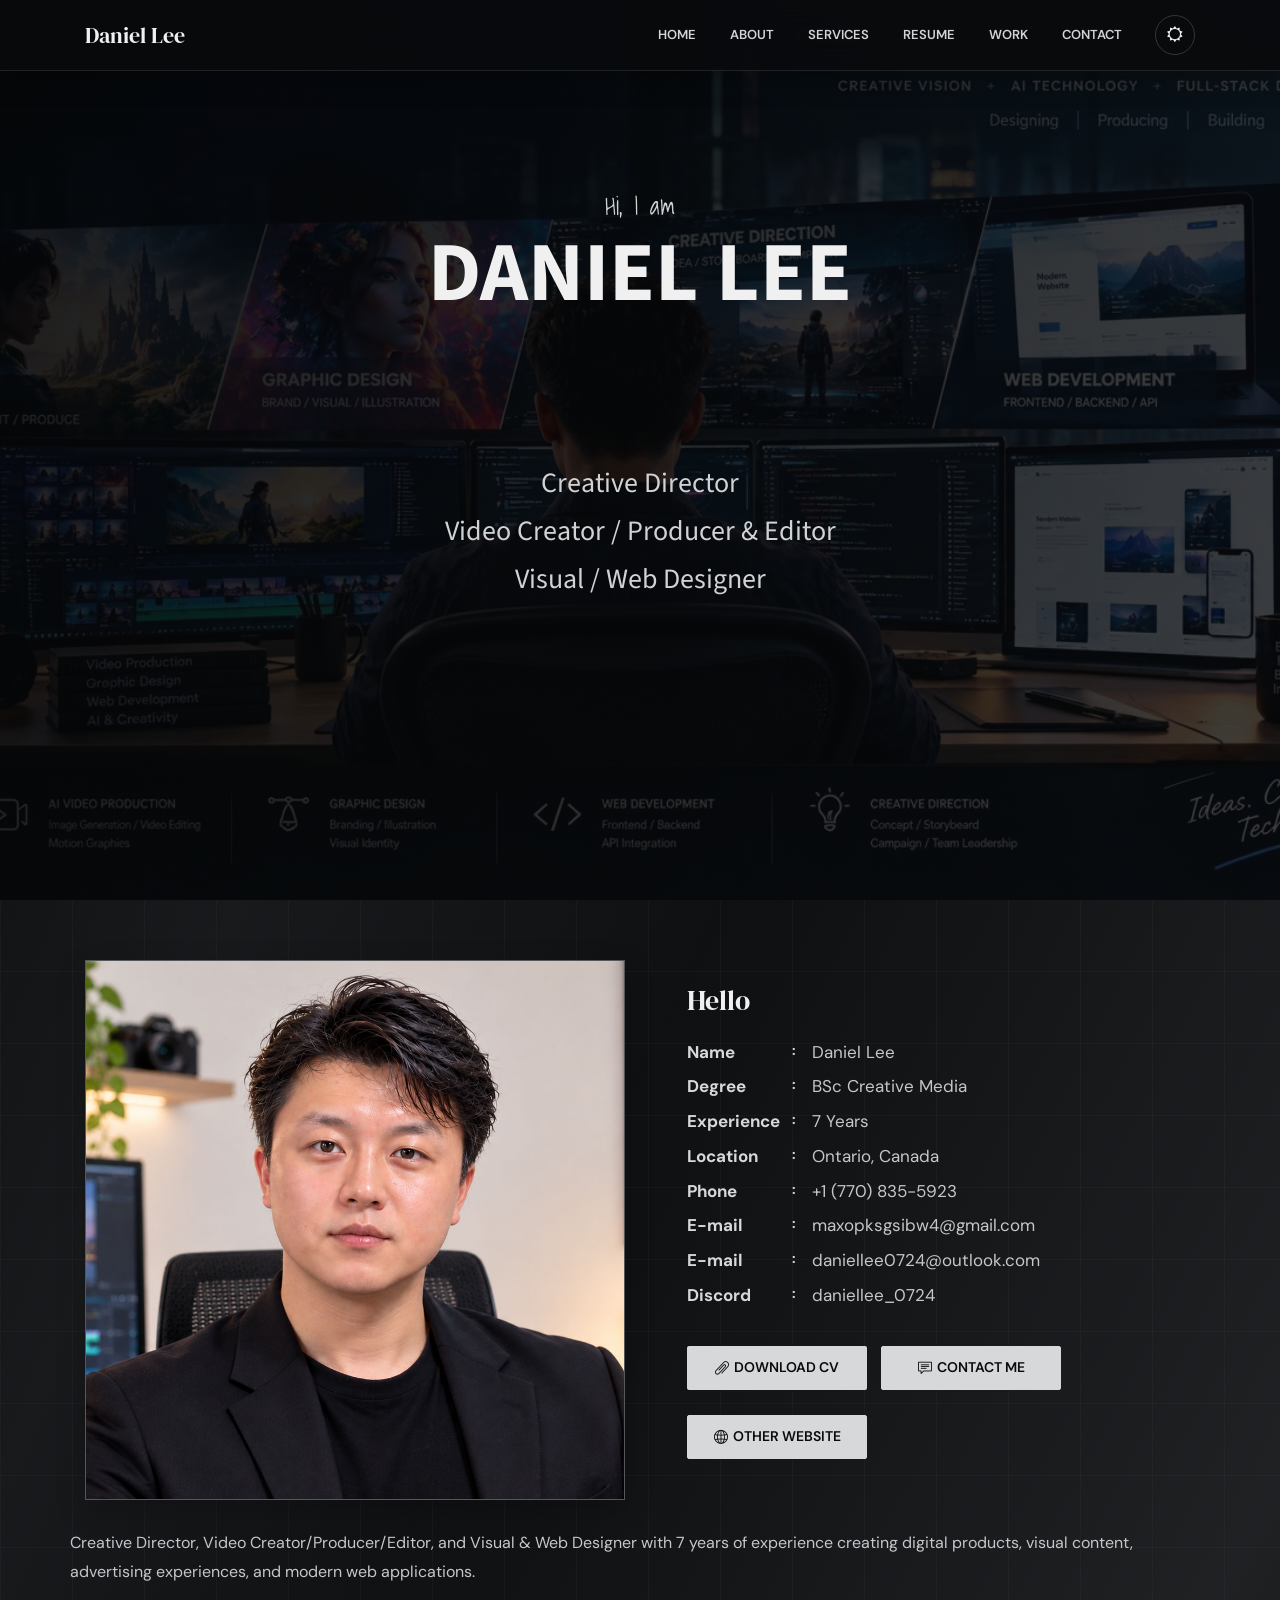
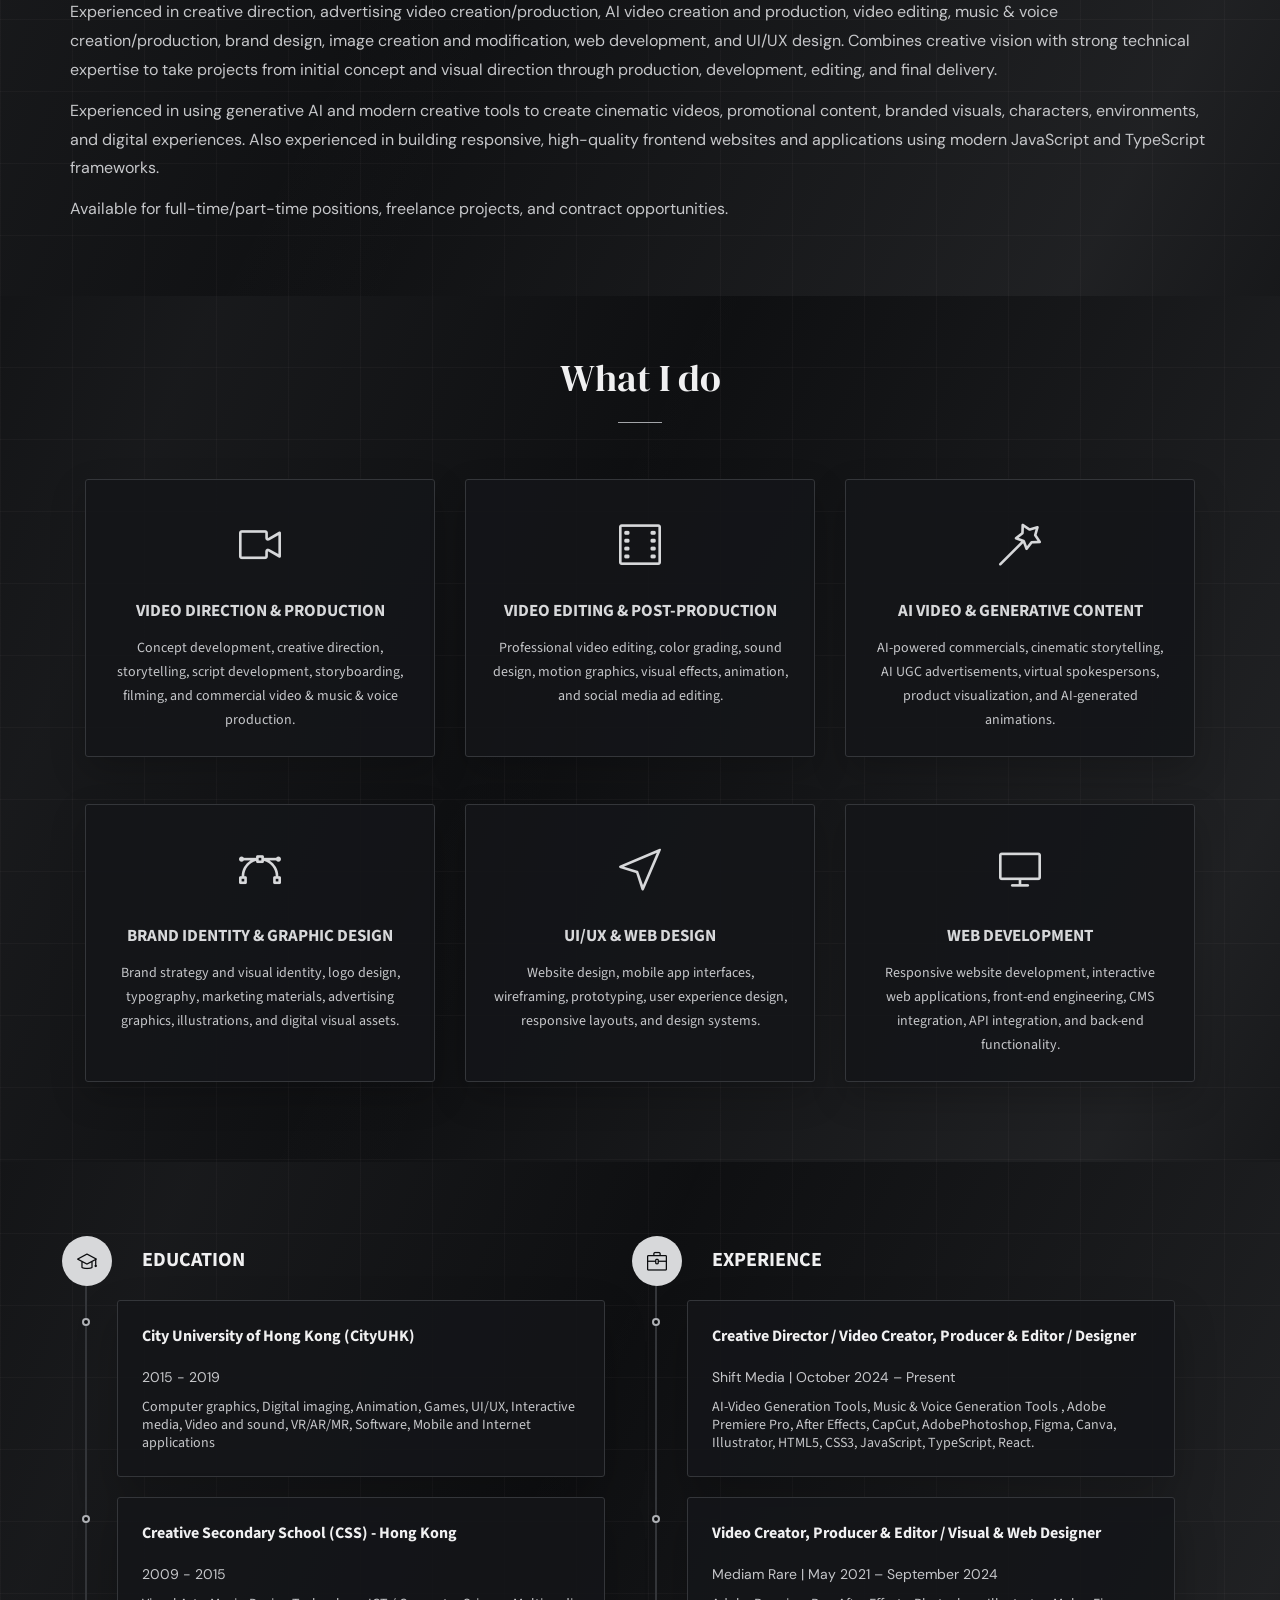
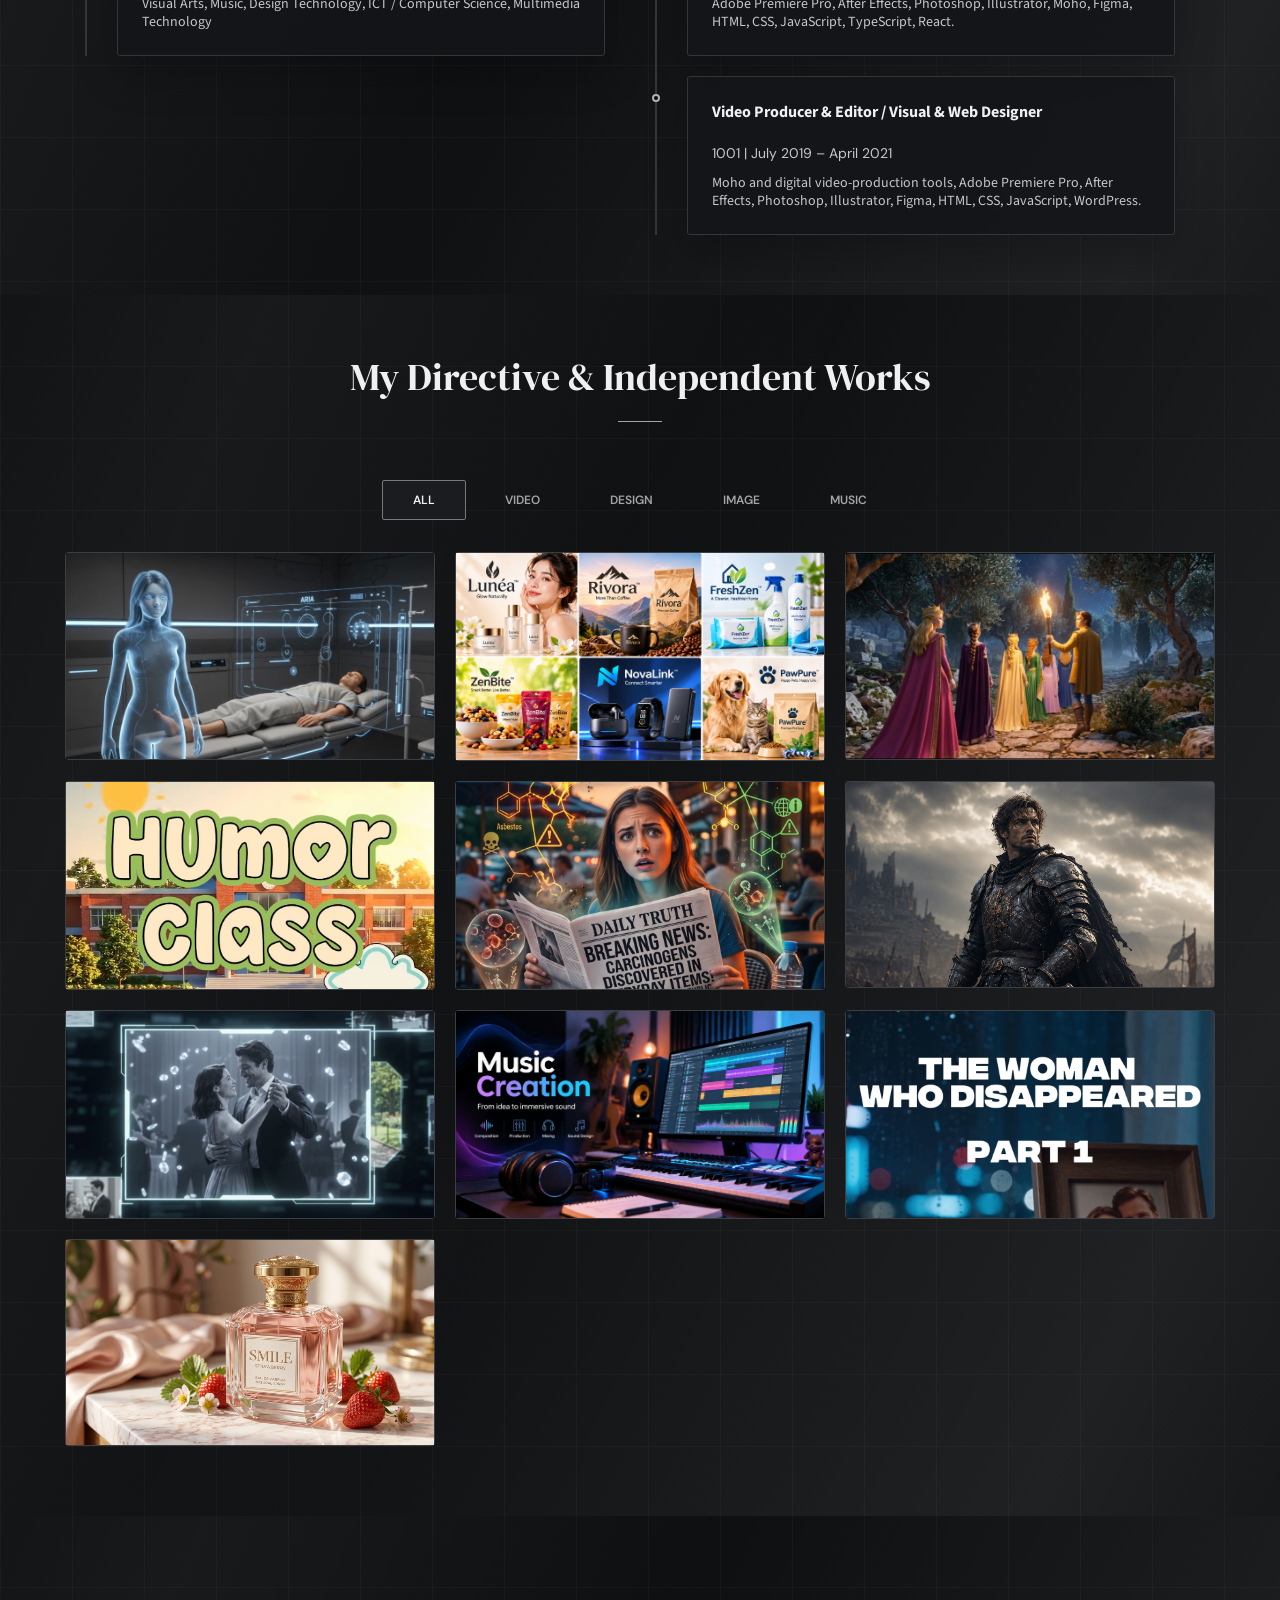
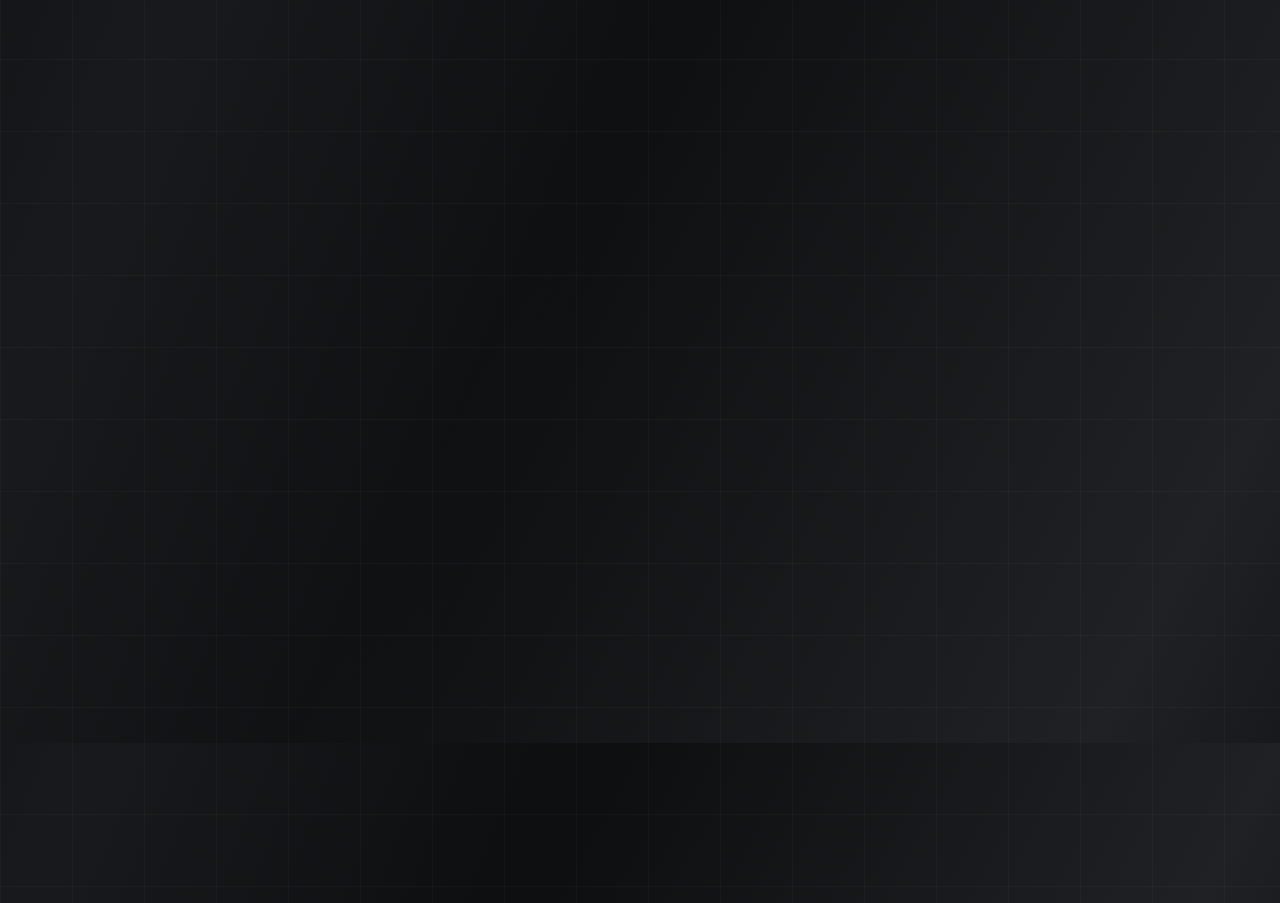
<file: index.html>
﻿<!DOCTYPE html>
<html lang="en">
  <head>
    <!-- Required meta tags -->
    <meta charset="utf-8">
    <meta name="viewport" content="width=device-width, initial-scale=1.0">
		<meta name="format-detection" content="telephone=no">
		<meta name="apple-mobile-web-app-capable" content="yes">

		<meta name="description" content="Daniel Lee with 7 years of solid experience" />
		<meta name="keywords" content="Daniel Lee, Creator, designer, Creative Director, AI Video Producer, AI Video Creator, Web developer, Software Engineer, portfolio, cv, online resume, professional cv, resume, vcard" />
		<meta name="author" content="Daniel Lee" />

    <title>Daniel Lee - Resume</title>

    <!-- Bootstrap CSS -->
    <link rel="stylesheet" type="text/css" href="assets/css/bootstrap.min.css" >
    <!-- Fonts -->
    <link rel="stylesheet" type="text/css" href="assets/fonts/font-awesome.min.css">
    <!-- Icon -->
    <link rel="stylesheet" type="text/css" href="assets/fonts/simple-line-icons.css">
    <!-- Slicknav -->
    <link rel="stylesheet" type="text/css" href="assets/css/slicknav.css">
    <!-- Nivo Lightbox -->
    <link rel="stylesheet" type="text/css" href="assets/css/nivo-lightbox.css" >
    <!-- Animate -->
    <link rel="stylesheet" type="text/css" href="assets/css/animate.css">
    <!-- Main Style -->
    <link rel="stylesheet" type="text/css" href="assets/css/main.css">
    <!-- Responsive Style -->
    <link rel="stylesheet" type="text/css" href="assets/css/responsive.css">


  </head>
  <body data-theme="dark">

    <!-- Header Area wrapper Starts -->
    <header id="header-wrap">
      <!-- Navbar Start -->
      <nav class="navbar navbar-expand-lg fixed-top scrolling-navbar indigo">
        <div class="container">
          <a class="navbar-brand" href="#hero-area">Daniel Lee</a>
          <!-- Brand and toggle get grouped for better mobile display -->
          <div class="navbar-header">
            <button class="navbar-toggler" type="button" data-toggle="collapse" data-target="#main-navbar" aria-controls="main-navbar" aria-expanded="false" aria-label="Toggle navigation">
              <span class="navbar-toggler-icon"></span>
              <span class="icon-menu"></span>
              <span class="icon-menu"></span>
              <span class="icon-menu"></span>
            </button>
            <!-- <a href="index.html" class="navbar-brand"><img src="assets/img/logo.png" alt=""></a> -->
          </div>
          <div class="collapse navbar-collapse" id="main-navbar">
            <ul class="onepage-nev navbar-nav mr-auto w-100 justify-content-end clearfix">
              <li class="nav-item active">
                <a class="nav-link" href="#hero-area">
                  Home
                </a>
              </li>
              <li class="nav-item">
                <a class="nav-link" href="#about">
                  About
                </a>
              </li>
              <li class="nav-item">
                <a class="nav-link" href="#services">
                  Services
                </a>
              </li>
              <li class="nav-item">
                <a class="nav-link" href="#resume">
                  Resume
                </a>
              </li>
              <li class="nav-item">
                <a class="nav-link" href="#portfolios">
                  Work
                </a>
              </li>
              <li class="nav-item">
                <a class="nav-link" href="#contact">
                  Contact
                </a>
              </li>
            </ul>
          </div>
          <button class="theme-toggle" id="theme-toggle" type="button" aria-label="Switch to light mode" aria-pressed="false" title="Switch to light mode">
            <i class="fa fa-sun-o" aria-hidden="true"></i>
          </button>
        </div>

        <!-- Mobile Menu Start -->
        <ul class="onepage-nev mobile-menu">
          <li>
            <a href="#home">Home</a>
          </li>
          <li>
            <a href="#about">about</a>
          </li>
          <li>
            <a href="#services">Services</a>
          </li>
          <li>
            <a href="#resume">resume</a>
          </li>
          <li>
            <a href="#portfolio">Work</a>
          </li>
          <li>
            <a href="#contact">Contact</a>
          </li>
        </ul>
        <!-- Mobile Menu End -->
      </nav>
      <!-- Navbar End -->

      <!-- Hero Area Start -->
      <div id="hero-area" class="hero-area-bg">
        <div class="overlay"></div>
        <div class="container">
          <div class="row">
            <div class="col-md-12 col-sm-12 text-center">
              <div class="contents">
                <h5 class="script-font wow fadeInUp" data-wow-delay="0.2s">Hi, I am</h5>
                <h1 class="head-title wow fadeInUp" data-wow-delay="0.4s">Daniel Lee</h1>
                <h3 style="color: rgb(248, 43, 255);" data-wow-delay="0.6s"><br> Creative Director</h3>
                <h3 style="color: rgb(51, 214, 255);" data-wow-delay="0.6s">Video Creator / Producer & Editor</h3>
                <h3 style="color: rgb(252, 149, 81);" data-wow-delay="0.6s">Visual / Web Designer</h3>
                <br>

                <!-- <ul class="social-icon wow fadeInUp" data-wow-delay="0.8s">
                  <li>
                    <a class="facebook" href="#"><i class="icon-social-facebook"></i></a>
                  </li>
                  <li>
                    <a class="twitter" href="#"><i class="icon-social-twitter"></i></a>
                  </li>
                  <li>
                    <a class="instagram" href="#"><i class="icon-social-instagram"></i></a>
                  </li>
                  <li>
                    <a class="linkedin" href="#"><i class="icon-social-linkedin"></i></a>
                  </li>
                  <li>
                    <a class="google" href="#"><i class="icon-social-google"></i></a>
                  </li>
                </ul> -->
              </div>
            </div>
          </div>
        </div>
      </div>
      <!-- Hero Area End -->

    </header>
    <!-- Header Area wrapper End -->

    <!-- About Section Start -->
    <section id="about" class="section-padding">
      <div class="container">
        <div class="row">
          <div class="col-lg-6 col-md-6 col-sm-12 col-xs-12">
            <div class="img-thumb wow fadeInLeft" data-wow-delay="0.3s">
              <img class="img-fluid" src="assets/img/about/about-1.jpg" alt="">
            </div>
          </div> 
          <div class="col-lg-6 col-md-6 col-sm-12 col-xs-12">
            <div class="profile-wrapper wow fadeInRight" data-wow-delay="0.3s">
              <h3>Hello</h3>
                <div class="about-profile">
                  <ul class="admin-profile">
                    <li><span class="pro-title"> Name </span> <span class="pro-detail">Daniel Lee</span></li>
                    <li><span class="pro-title"> Degree</span> <span class="pro-detail">BSc Creative Media</span></li>
                    <li><span class="pro-title"> Experience </span> <span class="pro-detail"><span id="ex_year"></span> Years</span></li>
                    <li><span class="pro-title"> Location </span> <span class="pro-detail">Ontario, Canada</span></li>                    
                    <li><span class="pro-title"> Phone </span> <span class="pro-detail">+1 (770) 835-5923</span></li>
                    <li><span class="pro-title"> E-mail </span> <span class="pro-detail">maxopksgsibw4@gmail.com</span></li>
                    <li><span class="pro-title"> E-mail </span> <span class="pro-detail">daniellee0724@outlook.com</span></li>
                    <li><span class="pro-title"> Discord </span> <span class="pro-detail">daniellee_0724</span></li>
                    <!-- <li><span class="pro-title"> Telegram </span> <span class="pro-detail"></span></li> -->
                  </ul>
              </div>
             <br>
             <br>  
             <br>
             <br>        
              <a href="./assets/Daniel Lee-resume.pdf" class="btn btn-common" target="_blank"><i class="icon-paper-clip"></i>Download CV </a>
              <a href="#contact" class="btn btn-danger"><i class="icon-speech"></i> Contact Me</a>
              <a href="https://powerful-aim-494238.framer.app" class="btn btn-danger about-website-button" target="_blank"><i class="icon-globe"></i>Other Website</a>
            </div>
          </div> 

          <div style="color: aliceblue;">
            <h6><br>Creative Director, Video Creator/Producer/Editor, and Visual & Web Designer with <span id="ex2_year"></span> years of experience creating digital products, visual content, advertising experiences, and modern web applications.</h6>
            <h6>Experienced in creative direction, advertising video creation/production, AI video creation and production, video editing, music & voice creation/production, brand design, image creation and modification, web development, and UI/UX design. Combines creative vision with strong technical expertise to take projects from initial concept and visual direction through production, development, editing, and final delivery.</h6>
            <h6>Experienced in using generative AI and modern creative tools to create cinematic videos, promotional content, branded visuals, characters, environments, and digital experiences. Also experienced in building responsive, high-quality frontend websites and applications using modern JavaScript and TypeScript frameworks.</h6>
            <h6>Available for full-time/part-time positions, freelance projects, and contract opportunities.</h6>
          </div>  
        </div>
      </div>
    </section>
    <!-- About Section End -->

    <!-- Services Section Start -->
    <section id="services" class="services section-padding">
      <h2 class="section-title wow flipInX" data-wow-delay="0.4s">What I do</h2>
      <div class="container">
        <div class="row">
          <!-- Services item -->
          <div class="col-sm-4 col-md-4 col-lg-4 col-xs-12">
            <div class="services-item wow fadeInDown" data-wow-delay="0.3s">
              <div class="icon">
                <i class="icon-camrecorder"></i>
              </div>
              <div class="services-content">
                <h3><a href="#portfolios">Video Direction & Production</a></h3>
                <p>Concept development, creative direction, storytelling, script development, storyboarding, filming, and commercial video & music & voice production.</p>
              </div>
            </div>
          </div>
          <!-- Services item -->
          <div class="col-sm-4 col-md-4 col-lg-4 col-xs-12">
            <div class="services-item wow fadeInDown" data-wow-delay="0.3s">
              <div class="icon">
                <i class="icon-film"></i>
              </div>
              <div class="services-content">
                <h3><a href="#portfolios">Video Editing & Post-Production</a></h3>
                <p>Professional video editing, color grading, sound design, motion graphics, visual effects, animation, and social media ad editing.</p>
              </div>
            </div>
          </div>
          <!-- Services item -->
          <div class="col-sm-4 col-md-4 col-lg-4 col-xs-12">
            <div class="services-item wow fadeInDown" data-wow-delay="0.3s">
              <div class="icon">
                <i class="icon-magic-wand"></i>
              </div>
              <div class="services-content">
                <h3><a href="#portfolios">AI Video & Generative Content</a></h3>
                <p>AI-powered commercials, cinematic storytelling, AI UGC advertisements, virtual spokespersons, product visualization, and AI-generated animations.</p>
              </div>
            </div>
          </div>
        </div>
          
        <br>

        <div class="row">
          <!-- Services item -->
          <div class="col-sm-4 col-md-4 col-lg-4 col-xs-12">
            <div class="services-item wow fadeInDown" data-wow-delay="0.6s">
              <div class="icon">
                <i class="icon-vector"></i>
              </div>
              <div class="services-content">
                <h3><a href="#portfolios">Brand Identity & Graphic Design</a></h3>
                <p>Brand strategy and visual identity, logo design, typography, marketing materials, advertising graphics, illustrations, and digital visual assets.</p>
              </div>
            </div>
          </div>
          <!-- Services item -->
          <div class="col-sm-4 col-md-4 col-lg-4 col-xs-12">
            <div class="services-item wow fadeInDown" data-wow-delay="0.9s">
              <div class="icon">
                <i class="icon-cursor"></i>
              </div>
              <div class="services-content">
                <h3><a href="#portfolios">UI/UX & Web Design</a></h3>
                <p>Website design, mobile app interfaces, wireframing, prototyping, user experience design, responsive layouts, and design systems.</p>
              </div>
            </div>
          </div>
          <!-- Services item -->
          <div class="col-sm-4 col-md-4 col-lg-4 col-xs-12">
            <div class="services-item wow fadeInDown" data-wow-delay="1.2s">
              <div class="icon">
                <i class="icon-screen-desktop"></i>
              </div>
              <div class="services-content">
                <h3><a href="#portfolios">Web Development</a></h3>
                <p>Responsive website development, interactive web applications, front-end engineering, CMS integration, API integration, and back-end functionality.</p>
              </div>
            </div>
          </div>
        </div>
      </div>
    </section>
    <!-- Services Section End -->

    <!-- Resume Section Start -->
    <div id="resume" class="section-padding">
      <div class="container">
        <div class="row">
          <div class="col-lg-6 col-md-6 col-sm-6">
            <div class="education wow fadeInRight" data-wow-delay="0.3s">
              <ul class="timeline">
                <li>
                  <i class="icon-graduation"></i>
                  <h2 class="timelin-title">Education</h2>
                </li>
                <li>
                  <div class="content-text">
                    <h3 class="line-title">City University of Hong Kong (CityUHK)</h3>
                    <span>2015 - 2019</span>
                    <p class="line-text">Computer graphics, Digital imaging, Animation, Games, UI/UX, Interactive media, Video and sound, VR/AR/MR, Software, Mobile and Internet applications </p>
                  </div>
                </li>
                <li>
                  <div class="content-text">
                    <h3 class="line-title">Creative Secondary School (CSS) - Hong Kong</h3>
                    <span>2009 - 2015</span>
                    <p class="line-text">Visual Arts, Music, Design Technology, ICT / Computer Science, Multimedia Technology</p>
                  </div>
                </li>
              </ul>
            </div>
          </div>
          <div class="col-lg-6 col-md-6 col-sm-6">
            <div class="experience wow fadeInRight" data-wow-delay="0.6s">
              <ul class="timeline">
                <li>
                  <i class="icon-briefcase"></i>
                  <h2 class="timelin-title">Experience</h2>
                </li>
                <li>
                  <div class="content-text">
                    <h3 class="line-title">Creative Director / Video Creator, Producer & Editor / Designer</h3>
                    <span>Shift Media | October 2024 – Present</span>
                    <p class="line-text">AI-Video Generation Tools, Music & Voice Generation Tools , Adobe Premiere Pro, After Effects, CapCut, AdobePhotoshop, Figma, Canva, Illustrator, HTML5, CSS3, JavaScript, TypeScript, React.</p>
                  </div>
                </li>
                <li>
                  <div class="content-text">
                    <h3 class="line-title">Video Creator, Producer & Editor / Visual & Web Designer</h3>
                    <span>Mediam Rare | May 2021 – September 2024</span>
                    <p class="line-text">Adobe Premiere Pro, After Effects, Photoshop, Illustrator, Moho, Figma, HTML, CSS, JavaScript, TypeScript, React.</p>
                  </div>
                </li>
                <li>
                  <div class="content-text">
                    <h3 class="line-title">Video Producer & Editor / Visual & Web Designer</h3>
                    <span>1001 | July 2019 – April 2021</span>
                    <p class="line-text">Moho and digital video-production tools, Adobe Premiere Pro, After Effects, Photoshop, Illustrator, Figma, HTML, CSS, JavaScript, WordPress.</p>
                  </div>
                </li>
              </ul>
            </div>
          </div>
        </div>
      </div>
    </div>
    <!-- Resume Section End -->

    <!-- Portfolio Section -->
    <section id="portfolios" class="section-padding">
      <!-- Container Starts -->
      <div class="container">        
        <h2 class="section-title wow flipInX" data-wow-delay="0.4s">My Directive & Independent Works</h2>
        <div class="row">          
          <div class="col-md-12">
            <!-- Portfolio Controller/Buttons -->
            <div class="controls text-center">
              <a class="filter active btn btn-common" data-filter="all">
                All 
              </a>
              <a class="filter btn btn-common" data-filter=".video">
                Video 
              </a>
              <a class="filter btn btn-common" data-filter=".design">
                Design
              </a>
              <a class="filter btn btn-common" data-filter=".image">
                Image 
              </a>
              <a class="filter btn btn-common" data-filter=".music">
                Music 
              </a>
            </div>
            <!-- Portfolio Controller/Buttons Ends-->
          </div>

          <!-- Portfolio Recent Projects -->
          <div id="portfolio" class="row wow fadeInDown" data-wow-delay="0.4s">
            <div class="col-sm-6 col-md-4 col-lg-4 col-xl-4 mix video">
              <div class="portfolio-item">
                <div class="shot-item">
                  <img src="assets/img/gallery/The AI That Dreamed [00_00_29].png" alt="" /> 
                  <div class="overlay">
                    <div class="icons">
                      <a class="lightbox preview" href="assets/product-1.html" target="_blank">
                        <i class="icon-eye"></i>
                      </a>
                      <a class="link" href="https://vimeo.com/1245898693" target="_blank">
                        <i class="icon-link"></i>
                      </a>
                    </div>
                  </div>
                </div>               
              </div>
            </div>

            <div class="col-sm-6 col-md-4 col-lg-4 col-xl-4 mix design">
              <div class="portfolio-item">
                <div class="shot-item">
                  <img src="assets/img/gallery/de_24.png" alt="" /> 
                  <div class="overlay">
                    <div class="icons">
                      <a class="lightbox preview" href="assets/product-2.html" target="_blank">
                        <i class="icon-eye"></i>
                      </a>
                      <a class="link" href="assets/product-5.html" target="_blank">
                        <i class="icon-link"></i>
                      </a>
                    </div>
                  </div>
                </div>               
              </div>
            </div>

            <div class="col-sm-6 col-md-4 col-lg-4 col-xl-4 mix video">
              <div class="portfolio-item">
                <div class="shot-item">
                  <img src="assets/img/gallery/Six beautiful Prince[00_05_39].png" alt=""/> 
                  <div class="overlay">
                    <div class="icons">
                      <a class="lightbox preview" href="assets/product-3.html" target="_blank">
                        <i class="icon-eye"></i>
                      </a>
                      <a class="link" href="https://vimeo.com/1245942666" target="_blank">
                        <i class="icon-link"></i>
                      </a>
                    </div>
                  </div>
                </div>               
              </div>
            </div>

            <div class="col-sm-6 col-md-4 col-lg-4 col-xl-4 mix video">
              <div class="portfolio-item">
                <div class="shot-item">
                  <img src="assets/img/gallery/Humor Class_1[00_00_01].png" alt=""/> 
                  <div class="overlay">
                    <div class="icons">
                      <a class="lightbox preview" href="assets/product-4.html" target="_blank">
                        <i class="icon-eye"></i>
                      </a>
                      <a class="link" href="https://vimeo.com/1245694121" target="_blank">
                        <i class="icon-link"></i>
                      </a>
                    </div>
                  </div>
                </div>               
              </div>
            </div>

            <div class="col-sm-6 col-md-4 col-lg-4 col-xl-4 mix video">
              <div class="portfolio-item">
                <div class="shot-item">
                  <img src="assets/img/gallery/Glyphosate[00_00_01].png" alt="" />  
                  <div class="overlay">
                    <div class="icons">
                      <a class="lightbox preview" href="assets/product-5.html" target="_blank">
                        <i class="icon-eye"></i>
                      </a>
                      <a class="link" href="#potofolio">
                        <i class="icon-link"></i>
                      </a>
                    </div>
                  </div>
                </div>               
              </div>
            </div>

            <div class="col-sm-6 col-md-4 col-lg-4 col-xl-4 mix image">
              <div class="portfolio-item">
                <div class="shot-item">
                  <img src="assets/img/gallery/image_04.png" alt=""/>
                  <div class="overlay">
                    <div class="icons">
                      <a class="lightbox preview" href="assets/product-6.html" target="_blank">
                        <i class="icon-eye"></i>
                      </a>
                      <a class="link" href="assets/product-6.html" target="_blank">
                        <i class="icon-link"></i>
                      </a>
                    </div>
                  </div>
                </div>               
              </div>
            </div>

            <div class="col-sm-6 col-md-4 col-lg-4 col-xl-4 mix video">
              <div class="portfolio-item">
                <div class="shot-item">
                  <img src="assets/img/gallery/The Last Minute[00_01_50].png" alt="" /> 
                  <div class="overlay">
                    <div class="icons">
                      <a class="lightbox preview" href="assets/product-7.html" target="_blank">
                        <i class="icon-eye"></i>
                      </a>
                      <a class="link" href="https://vimeo.com/1245927643" target="_blank">
                        <i class="icon-link"></i>
                      </a>
                    </div>
                  </div>
                </div>               
              </div>
            </div>

            <div class="col-sm-6 col-md-4 col-lg-4 col-xl-4 mix music">
              <div class="portfolio-item">
                <div class="shot-item">
                  <img src="assets/img/gallery/Music Creation Studio.png" alt="" /> 
                  <div class="overlay">
                    <div class="icons">
                      <a class="lightbox preview" href="https://www.flowmusic.app/playlist/e9ed02e2-e6a7-49a1-8714-9d6b33b7873d" target="_blank">
                        <i class="icon-eye"></i>
                      </a>
                      <a class="link" href="https://www.flowmusic.app/playlist/e9ed02e2-e6a7-49a1-8714-9d6b33b7873d" target="_blank">
                        <i class="icon-link"></i>
                      </a>
                    </div>
                  </div>
                </div>               
              </div>
            </div>

            <div class="col-sm-6 col-md-4 col-lg-4 col-xl-4 mix video">
              <div class="portfolio-item">
                <div class="shot-item">
                  <img src="assets/img/gallery/The woman who disapp[00_00_00].jpg" alt="" /> 
                  <div class="overlay">
                    <div class="icons">
                      <a class="lightbox preview" href="assets/product-8.html" target="_blank">
                        <i class="icon-eye"></i>
                      </a>
                      <a class="link" href="https://vimeo.com/1245915216" target="_blank">
                        <i class="icon-link"></i>
                      </a>
                    </div>
                  </div>
                </div>               
              </div>
            </div>

            <div class="col-sm-6 col-md-4 col-lg-4 col-xl-4 mix video">
              <div class="portfolio-item">
                <div class="shot-item">
                  <img src="assets/img/gallery/Perfume[00_00_00].jpg" alt="" /> 
                  <div class="overlay">
                    <div class="icons">
                      <a class="lightbox preview" href="assets/product-9.html" target="_blank">
                        <i class="icon-eye"></i>
                      </a>
                      <a class="link" href="https://vimeo.com/1246046425" target="_blank">
                        <i class="icon-link"></i>
                      </a>
                    </div>
                  </div>
                </div>               
              </div>
            </div>

          </div>
        </div>
      </div>
      <!-- Container Ends -->
    </section>
    <!-- Portfolio Section Ends --> 

    <!-- Contact Section Start -->
    <section id="contact" class="section-padding">      
      <div class="contact-form">
        <div class="container">
          <div class="contact-form-area wow fadeInUp" data-wow-delay="0.4s">          
            
              <div class="contact-block">
                <h3>Contact Me</h3><br>
                <div class="text-center">
                  <h2>Let’s Create Something Great Together</h2>
                  <h2 style="color:aqua">Have a project in mind or looking for a creative and technical partner? I’d love to hear from you.</h2><br>
                  <b style="font-size: 18px;">I’m available for full-time/part-time positions, freelance projects, and contract work in:</b>
                  <p> Creative Direction</p>
                  <p> Video Creation & Production</p>
                  <p> Video Editing</p>
                  <p> Advertising & Brand Content</p>
                  <p> Visual & Web Design</p>
                  <p> Image Creation & Editing</p>
                  <p> Quick Support</p>                 
                  <br>
                  <!-- <a href="http://rebrand.ly/meet-me-ud-purchase" target="_blank" class="btn btn-common btn-lg">Purchase Now</a> -->
                </div>
              </div>
           
           
              <div class="footer-right-area wow fadeIn">
                <h3>Contact Address</h3>
                <div class="footer-right-contact">
                  <div class="row">
                    <div class="col-sm-12 col-md-6 col-lg-6">
                      <div class="single-contact">
                        <div class="contact-icon">
                          <i class="fa fa-envelope"></i>
                        </div>
                        <p><a href="mailto:daniellee0724@outlook.com" target="_blank">daniellee0724@outlook.com</a></p>
                      </div>                  
                    </div>
                    <div class="col-sm-12 col-md-6 col-lg-6">
                      <div class="single-contact">
                        <div class="contact-icon">
                          <i class="fa fa-envelope"></i>
                        </div>
                        <p><a href="mailto:daniellee0724@outlook.com" target="_blank">maxopksgsibw4@gmail.com</a></p>
                      </div>                  
                    </div>
                  </div>
                  <div class="row">
                    <div class="col-sm-12 col-md-6 col-lg-6">
                      <div class="single-contact">
                        <div class="contact-icon">
                          <i class="fa fa-phone"></i>
                        </div>
                        <p>+1 (770) 835-5923</p>
                        </div> 
                      </div>
                    <div class="col-sm-12 col-md-6 col col-lg-6">
                      <div class="single-contact">
                        <div class="contact-icon">
                          <i class="fa fa-map-marker"></i>
                        </div>
                        <p>Ontario, Canada</p>
                      </div>                      
                    </div>
                     
                    
                  </div>
                </div>
              </div>
            
          </div>
        </div>
      </div>   
    </section>
    <!-- Contact Section End -->

    <!-- Footer Section Start -->
    <footer class="footer-area section-padding">
      <div class="container">
        <div class="row">
          <div class="col-md-12">
            <div class="footer-text text-center wow fadeInDown" data-wow-delay="0.3s">
              <!-- <ul class="social-icon">
                <li>
                  <a class="facebook" href="#"><i class="icon-social-facebook"></i></a>
                </li>
                <li>
                  <a class="twitter" href="#"><i class="icon-social-twitter"></i></a>
                </li>
                <li>
                  <a class="instagram" href="#"><i class="icon-social-instagram"></i></a>
                </li>
                <li>
                  <a class="instagram" href="#"><i class="icon-social-linkedin"></i></a>
                </li>
                <li>
                  <a class="instagram" href="#"><i class="icon-social-google"></i></a>
                </li>
              </ul> -->
              <p>© <span id="year"></span> Daniel Lee</p>
            </div>
          </div>
        </div>
      </div>
    </footer>
    <!-- Footer Section End -->

    <!-- Go to Top Link -->
    <a href="#" class="back-to-top">
    	<i class="icon-arrow-up"></i>
    </a>

    <!-- jQuery first, then Popper.js, then Bootstrap JS -->
     <script>
      const d = new Date();
      document.getElementById("year").innerHTML = d.getFullYear();
      document.getElementById("ex_year").innerHTML = d.getFullYear() - 2019;
      document.getElementById("ex2_year").innerHTML = d.getFullYear() - 2019;

	  </script>
    <script src="assets/js/jquery-min.js"></script>
    <script src="assets/js/popper.min.js"></script>
    <script src="assets/js/bootstrap.min.js"></script>
    <script src="assets/js/jquery.mixitup.js"></script>
    <script src="assets/js/jquery.counterup.min.js"></script>
    <script src="assets/js/waypoints.min.js"></script>
    <script src="assets/js/wow.js"></script>
    <script src="assets/js/jquery.nav.js"></script>
    <script src="assets/js/jquery.easing.min.js"></script>  
    <script src="assets/js/nivo-lightbox.js"></script>
    <script src="assets/js/jquery.slicknav.js"></script>
    <script src="assets/js/main.js"></script>
    <script src="assets/js/theme.js"></script>
      
  </body>
</html>
</file>
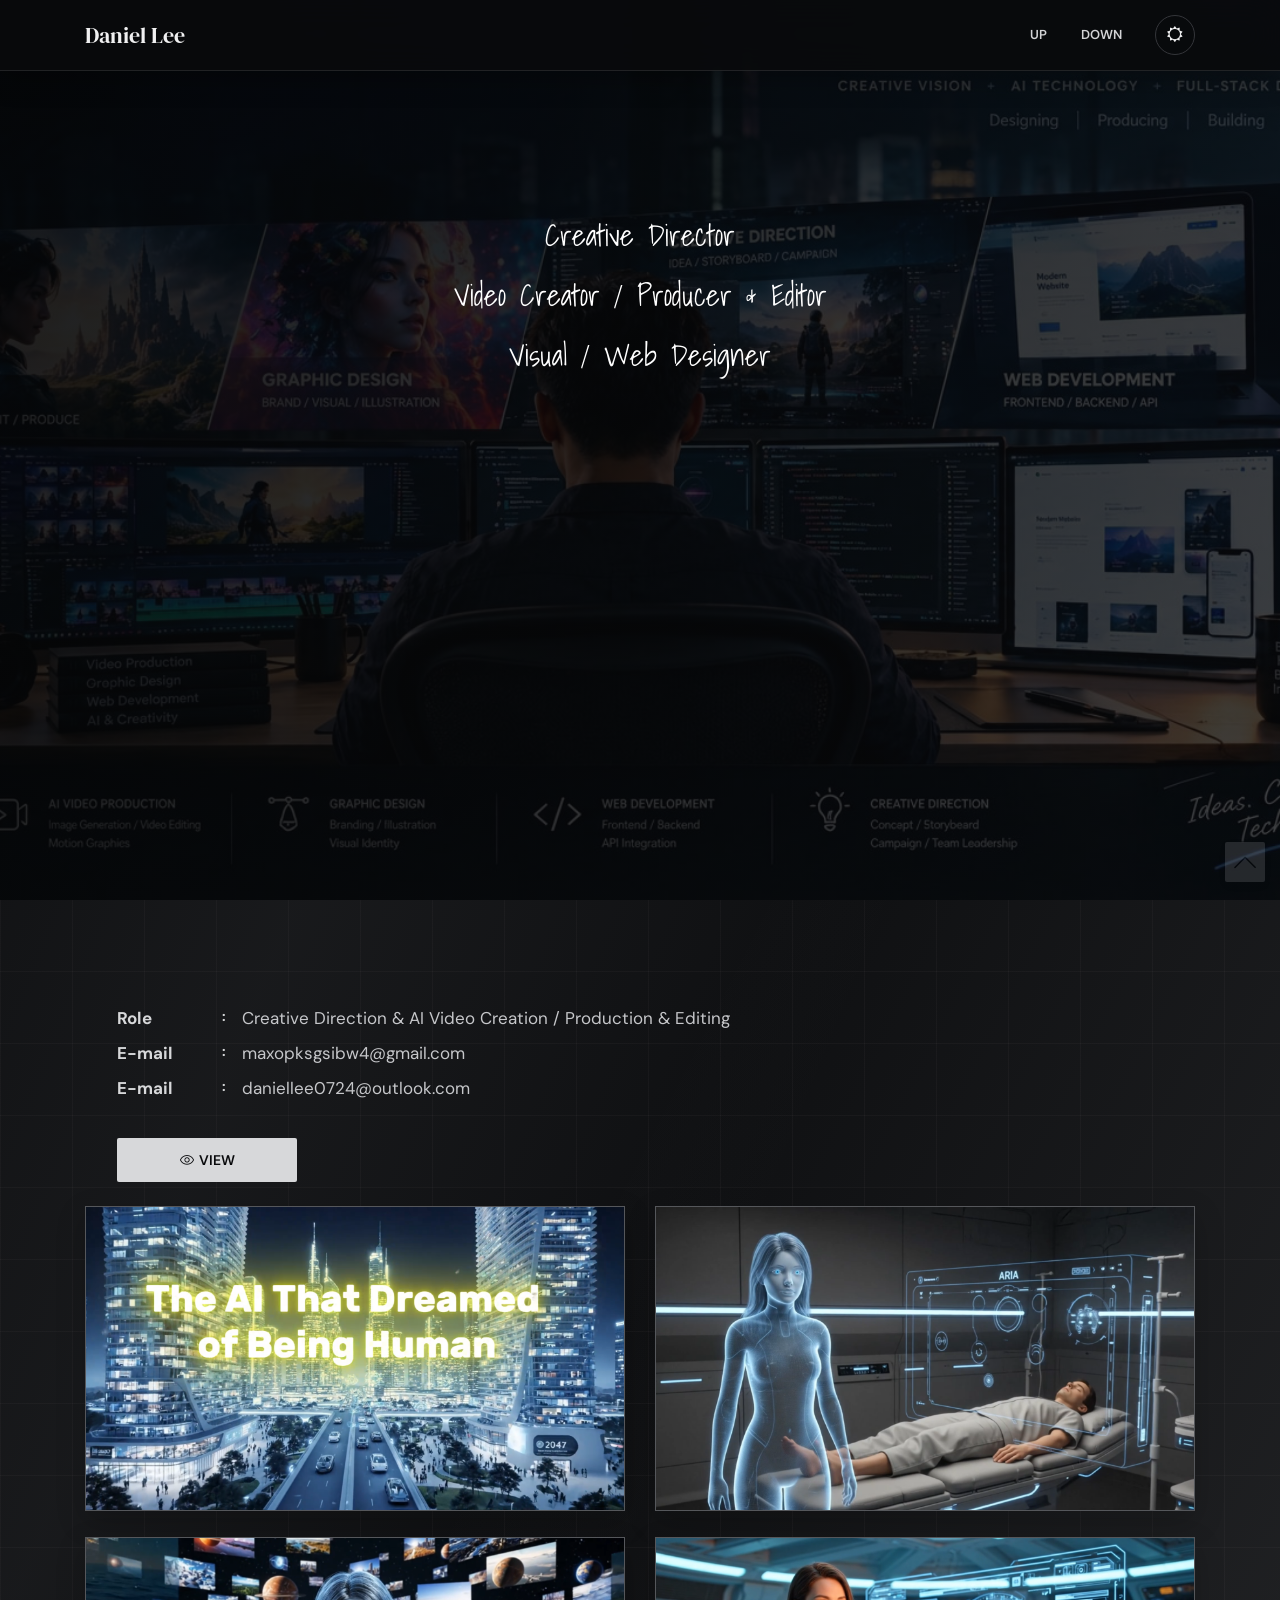
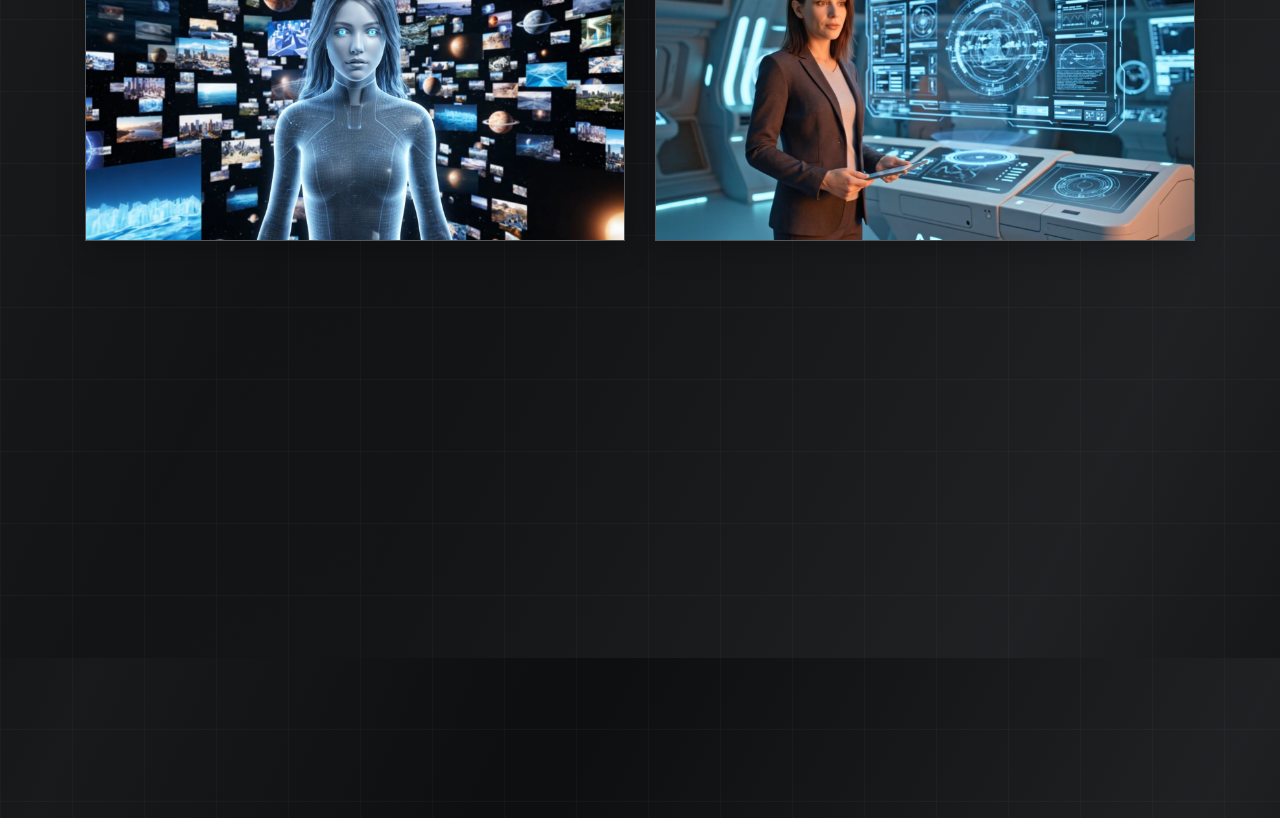
<file: assets/product-1.html>
<!DOCTYPE html>
<html lang="en">
  <head>

    <title>product-4</title>

    <!-- Bootstrap CSS -->
    <link rel="stylesheet" type="text/css" href="css/bootstrap.min.css" >
    <!-- Fonts -->
    <link rel="stylesheet" type="text/css" href="fonts/font-awesome.min.css">
    <!-- Icon -->
    <link rel="stylesheet" type="text/css" href="fonts/simple-line-icons.css">
    <!-- Slicknav -->
    <link rel="stylesheet" type="text/css" href="css/slicknav.css">
    <!-- Nivo Lightbox -->
    <link rel="stylesheet" type="text/css" href="css/nivo-lightbox.css" >
    <!-- Animate -->
    <link rel="stylesheet" type="text/css" href="css/animate.css">
    <!-- Main Style -->
    <link rel="stylesheet" type="text/css" href="css/main.css">
    <!-- Responsive Style -->
    <link rel="stylesheet" type="text/css" href="css/responsive.css">

  </head>
  <body data-theme="dark">

    <!-- Header Area wrapper Starts -->
    <header id="header-wrap">
      <!-- Navbar Start -->
      <nav class="navbar navbar-expand-lg fixed-top scrolling-navbar indigo">
        <div class="container">
          <a class="navbar-brand" href="../index.html#hero-area">Daniel Lee</a>
          <!-- Brand and toggle get grouped for better mobile display -->
          <div class="navbar-header"></div>
          <div class="collapse navbar-collapse" id="main-navbar">
            <ul class="onepage-nev navbar-nav mr-auto w-100 justify-content-end clearfix">
              <li class="nav-item active">
                <a class="nav-link" href="#hero-area">
                  Up
                </a>
              </li>
              <li class="nav-item">
                <a class="nav-link" href="#footer">
                  Down
                </a>
              </li>
            </ul>
          </div>
          <button class="theme-toggle" id="theme-toggle" type="button" aria-label="Switch to light mode" aria-pressed="false" title="Switch to light mode">
            <i class="fa fa-sun-o" aria-hidden="true"></i>
          </button>
        </div>

        <!-- Mobile Menu Start -->
        <ul class="onepage-nev mobile-menu">
          <li>
            <a href="#home">UP</a>
          </li>
          <li>
            <a href="#footer">Down</a>
          </li>
        </ul>
        <!-- Mobile Menu End -->
      </nav>
      <!-- Navbar End -->

      <!-- Hero Area Start -->
      <div id="hero-area" class="hero-area-bg">
        <div class="overlay"></div>
        <div class="container">
          <div class="row">
            <div class="col-md-12 col-sm-12 text-center">
              <div class="contents">
                <p class="script-font wow fadeInUp" data-wow-delay="0.6s"><br> Creative Director <br> <br> Video Creator / Producer & Editor  <br> <br> Visual / Web Designer</p>
              </div>
            </div>
          </div>
        </div>
      </div>
      <!-- Hero Area End -->

    </header>
    <!-- Header Area wrapper End -->

    <!-- About Section Start -->
    <section id="about" class="section-padding">

      <div class="container">
            <div class="profile-wrapper wow fadeInRight" data-wow-delay="0.3s">
                <div class="about-profile">
                  <ul class="admin-profile">
                    <!-- <li><span class="pro-title"> Title </span> <span class="pro-detail">The AI That Dreamed of Being Human</span></li> -->
                    <li><span class="pro-title"> Role </span> <span class="pro-detail">Creative Direction & AI Video Creation / Production & Editing</span></li>
                    <!-- <li><span class="pro-title"> Video URL </span> <span class="pro-detail">https</span></li> -->
                    <li><span class="pro-title"> E-mail </span> <span class="pro-detail">maxopksgsibw4@gmail.com</span></li>
                    <li><span class="pro-title"> E-mail </span> <span class="pro-detail">daniellee0724@outlook.com</span></li>
                  </ul>
              </div>         
              <a href="https://vimeo.com/1245898693" class="btn btn-common"><i class="icon-eye"></i> View</a>
            </div>
            
        <div class="row">
          <div class="col-sm-6">
            <div class="img-thumb wow fadeInLeft" data-wow-delay="0.3s">
              <img class="img-fluid" src="img/gallery/The AI That Dreamed [00_00_01].png" alt="">
            </div>
          </div>
          <div class="col-sm-6">
            <div class="img-thumb wow fadeInLeft" data-wow-delay="0.3s">
              <img class="img-fluid" src="img/gallery/The AI That Dreamed [00_00_29].png" alt="">
            </div>
          </div>
        </div>

        <br>

        <div class="row">
          <div class="col-sm-6">
            <div class="img-thumb wow fadeInLeft" data-wow-delay="0.3s">
              <img class="img-fluid" src="img/gallery/The AI That Dreamed [00_00_39].png" alt="">
            </div>
          </div>
          <div class="col-sm-6">
            <div class="img-thumb wow fadeInLeft" data-wow-delay="0.3s">
              <img class="img-fluid" src="img/gallery/The AI That Dreamed [00_00_47].png" alt="">
            </div>
          </div>
        </div>

        <br>
        
        <div class="row">
          <div class="col-sm-6">
            <div class="img-thumb wow fadeInLeft" data-wow-delay="0.3s">
              <img class="img-fluid" src="img/gallery/The AI That Dreamed [00_02_07].png" alt="">
            </div>
          </div>
          <div class="col-sm-6">
            <div class="img-thumb wow fadeInLeft" data-wow-delay="0.3s">
              <img class="img-fluid" src="img/gallery/The AI That Dreamed [00_02_48].png" alt="">
            </div>
          </div>
        </div> 

        <br>
        
        <!-- <div class="row">
          <div class="col-sm-6">
            <div class="img-thumb wow fadeInLeft" data-wow-delay="0.3s">
              <img class="img-fluid" src="img/gallery/The AI That Dreamed_work_1.png" alt="">
            </div>
          </div>
          <div class="col-sm-6">
            <div class="img-thumb wow fadeInLeft" data-wow-delay="0.3s">
              <img class="img-fluid" src="img/gallery/The AI That Dreamed_work_2.png" alt="">
            </div>
          </div>
        </div> -->

      </div>

    </section>
    <!-- About Section End -->

    

    <!-- Footer Section Start -->
    <footer id="footer"class="footer-area section-padding">
      <div class="container">
        <div class="row">
          <div class="col-md-12">
            <div class="footer-text text-center wow fadeInDown" data-wow-delay="0.3s">
              <p>© <span id="year"></span> Daniel Lee</p>
            </div>
          </div>
        </div>
      </div>
    </footer>
    <!-- Footer Section End -->

    <a href="#" class="back-to-top">
    	<i class="icon-arrow-up"></i>
    </a>

    <!-- jQuery first, then Popper.js, then Bootstrap JS -->
    <script>
      const d = new Date();
      document.getElementById("year").innerHTML = d.getFullYear();
	  </script>
    <script src="js/jquery-min.js"></script>
    <script src="js/popper.min.js"></script>
    <script src="js/bootstrap.min.js"></script>
    <script src="js/jquery.mixitup.js"></script>
    <script src="js/jquery.counterup.min.js"></script>
    <script src="js/waypoints.min.js"></script>
    <script src="js/wow.js"></script>
    <script src="js/jquery.nav.js"></script>
    <script src="js/jquery.easing.min.js"></script>
    <script src="js/nivo-lightbox.js"></script>
    <script src="js/jquery.slicknav.js"></script>
    <script src="js/main.js"></script>
    <script src="js/theme.js"></script>
      
  </body>
</html>
</file>
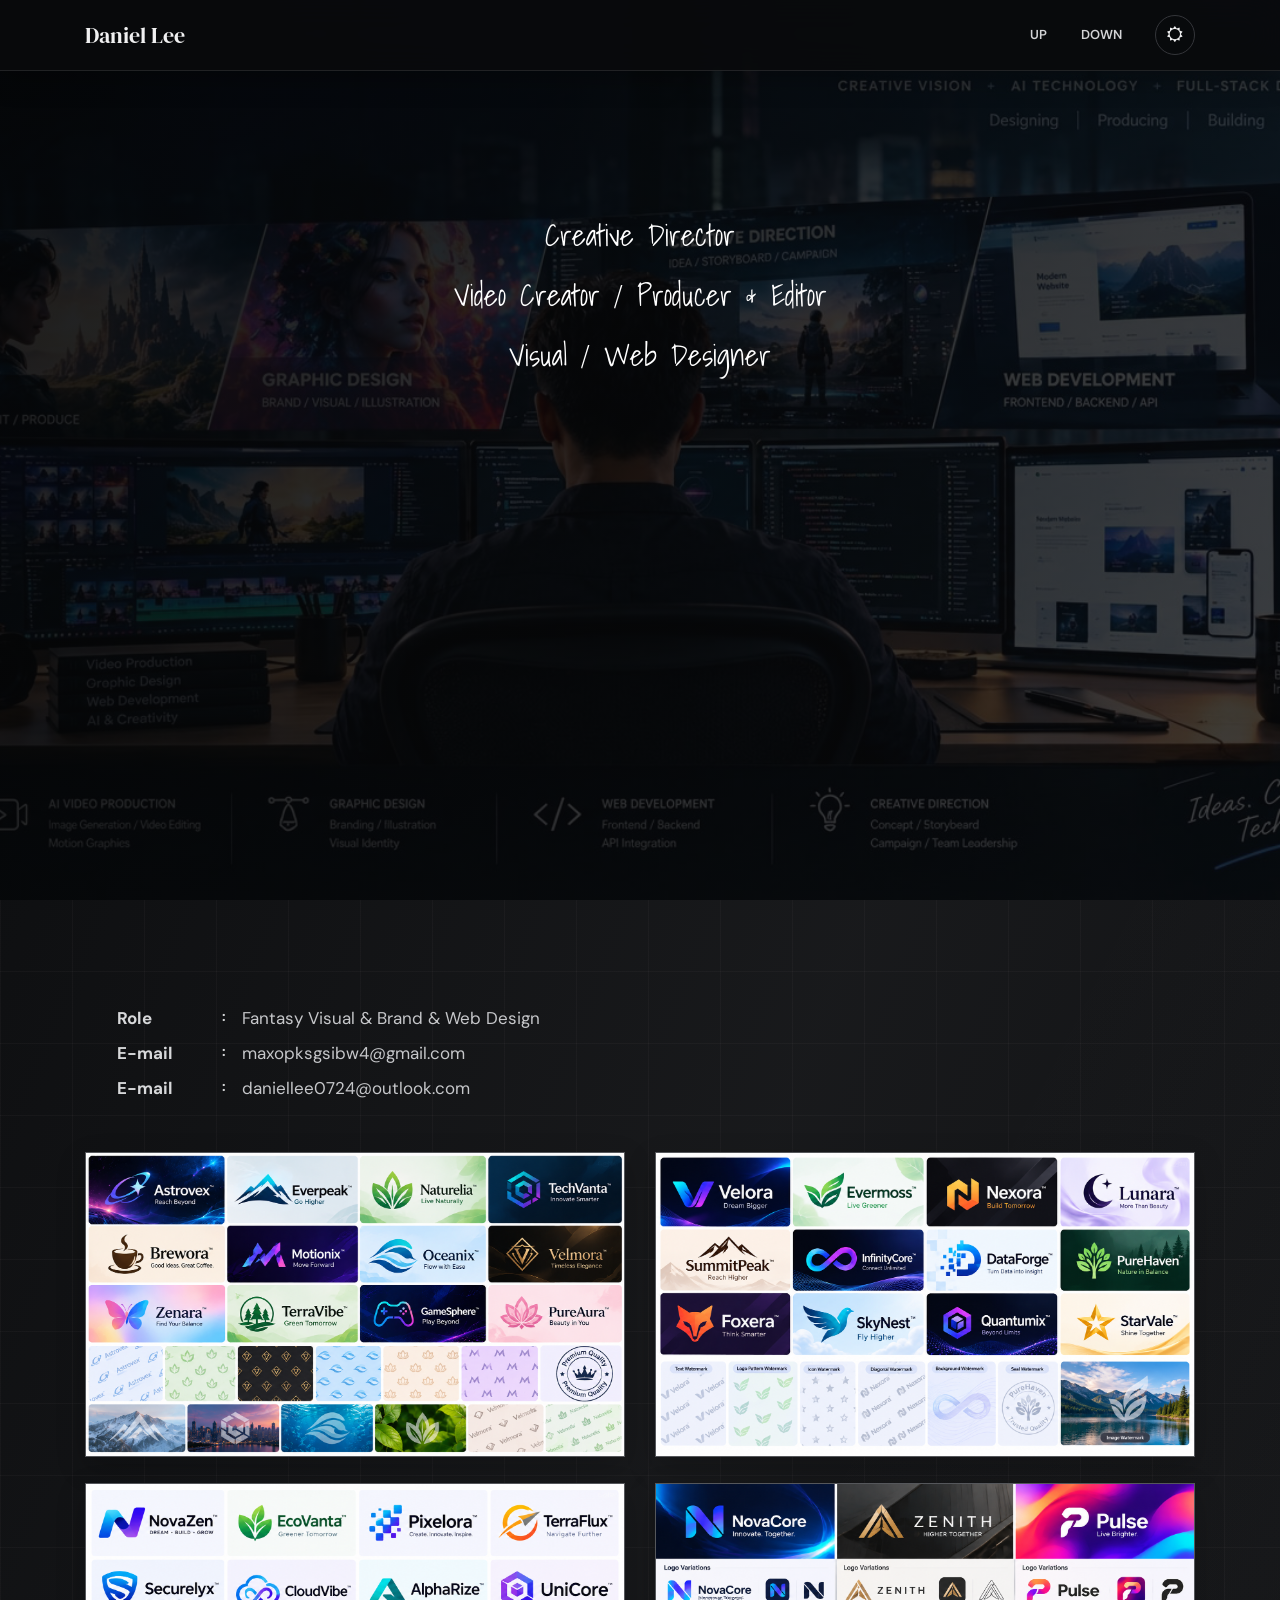
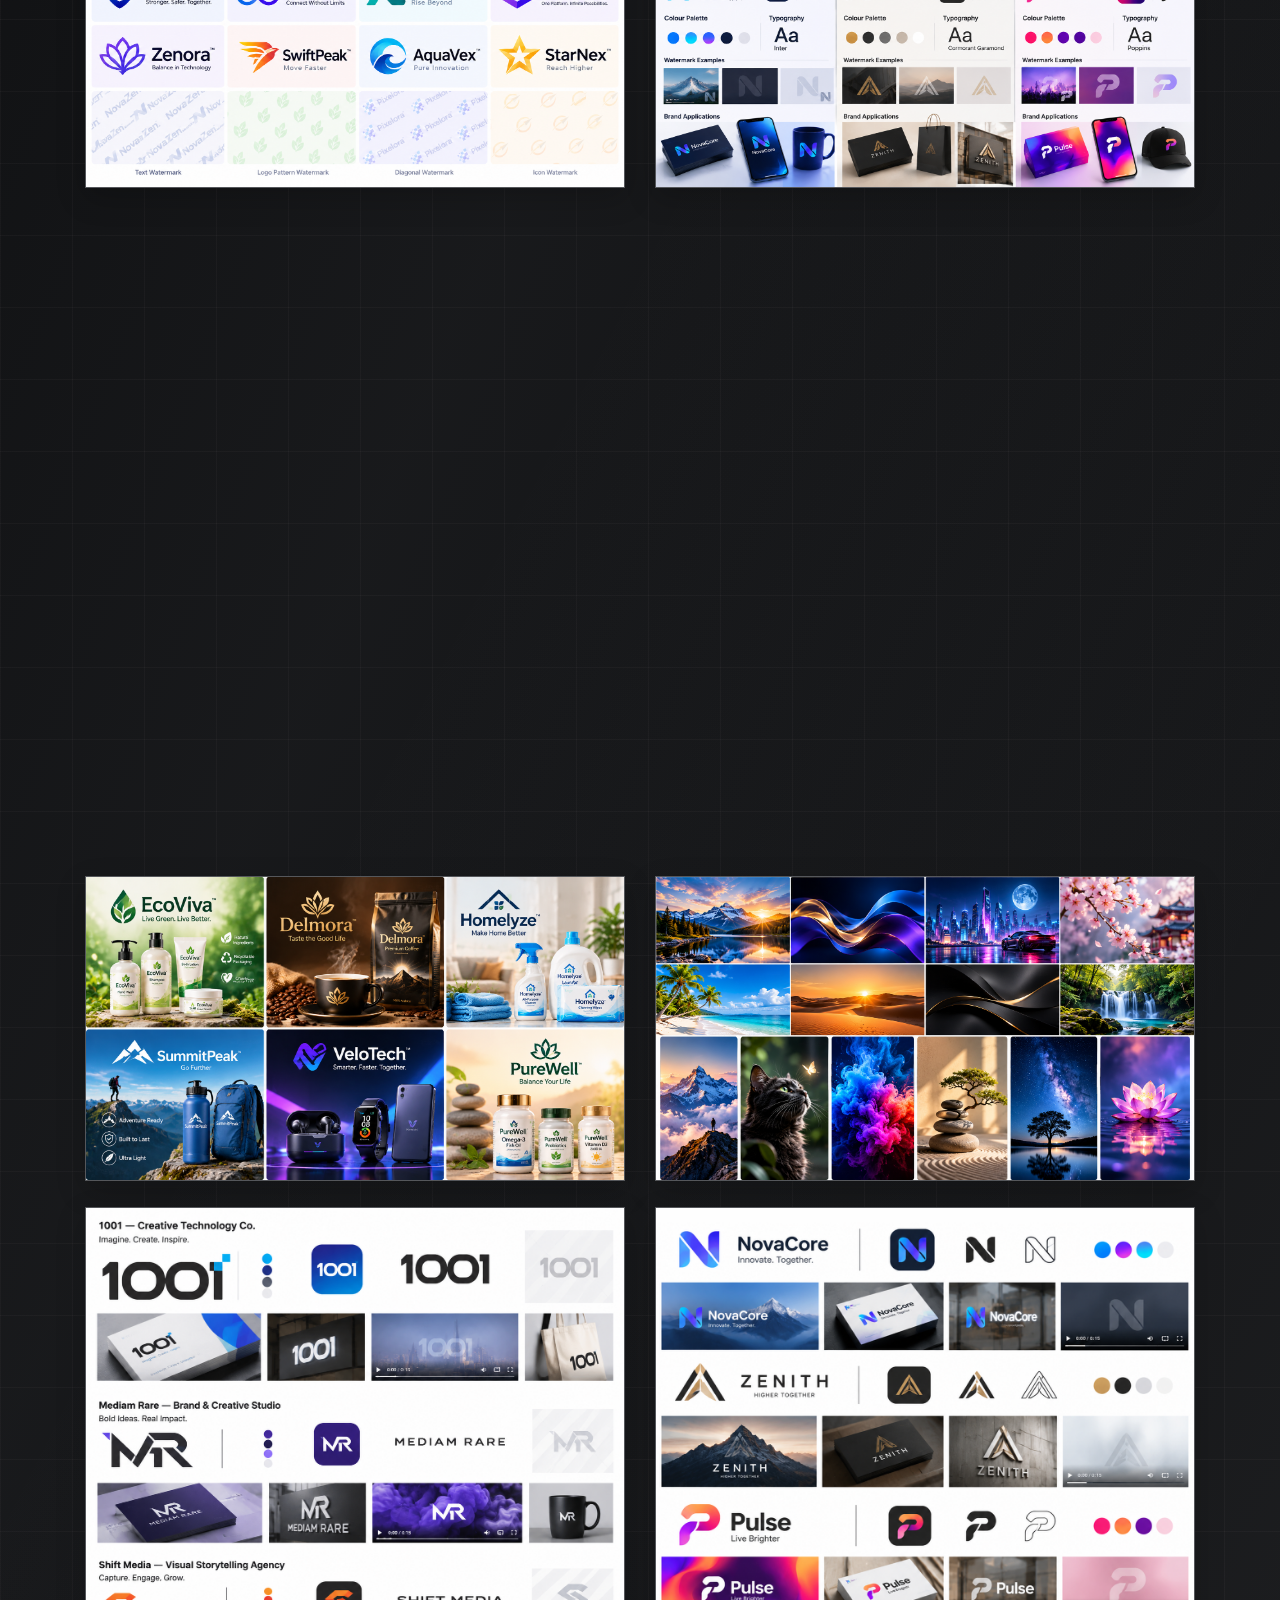
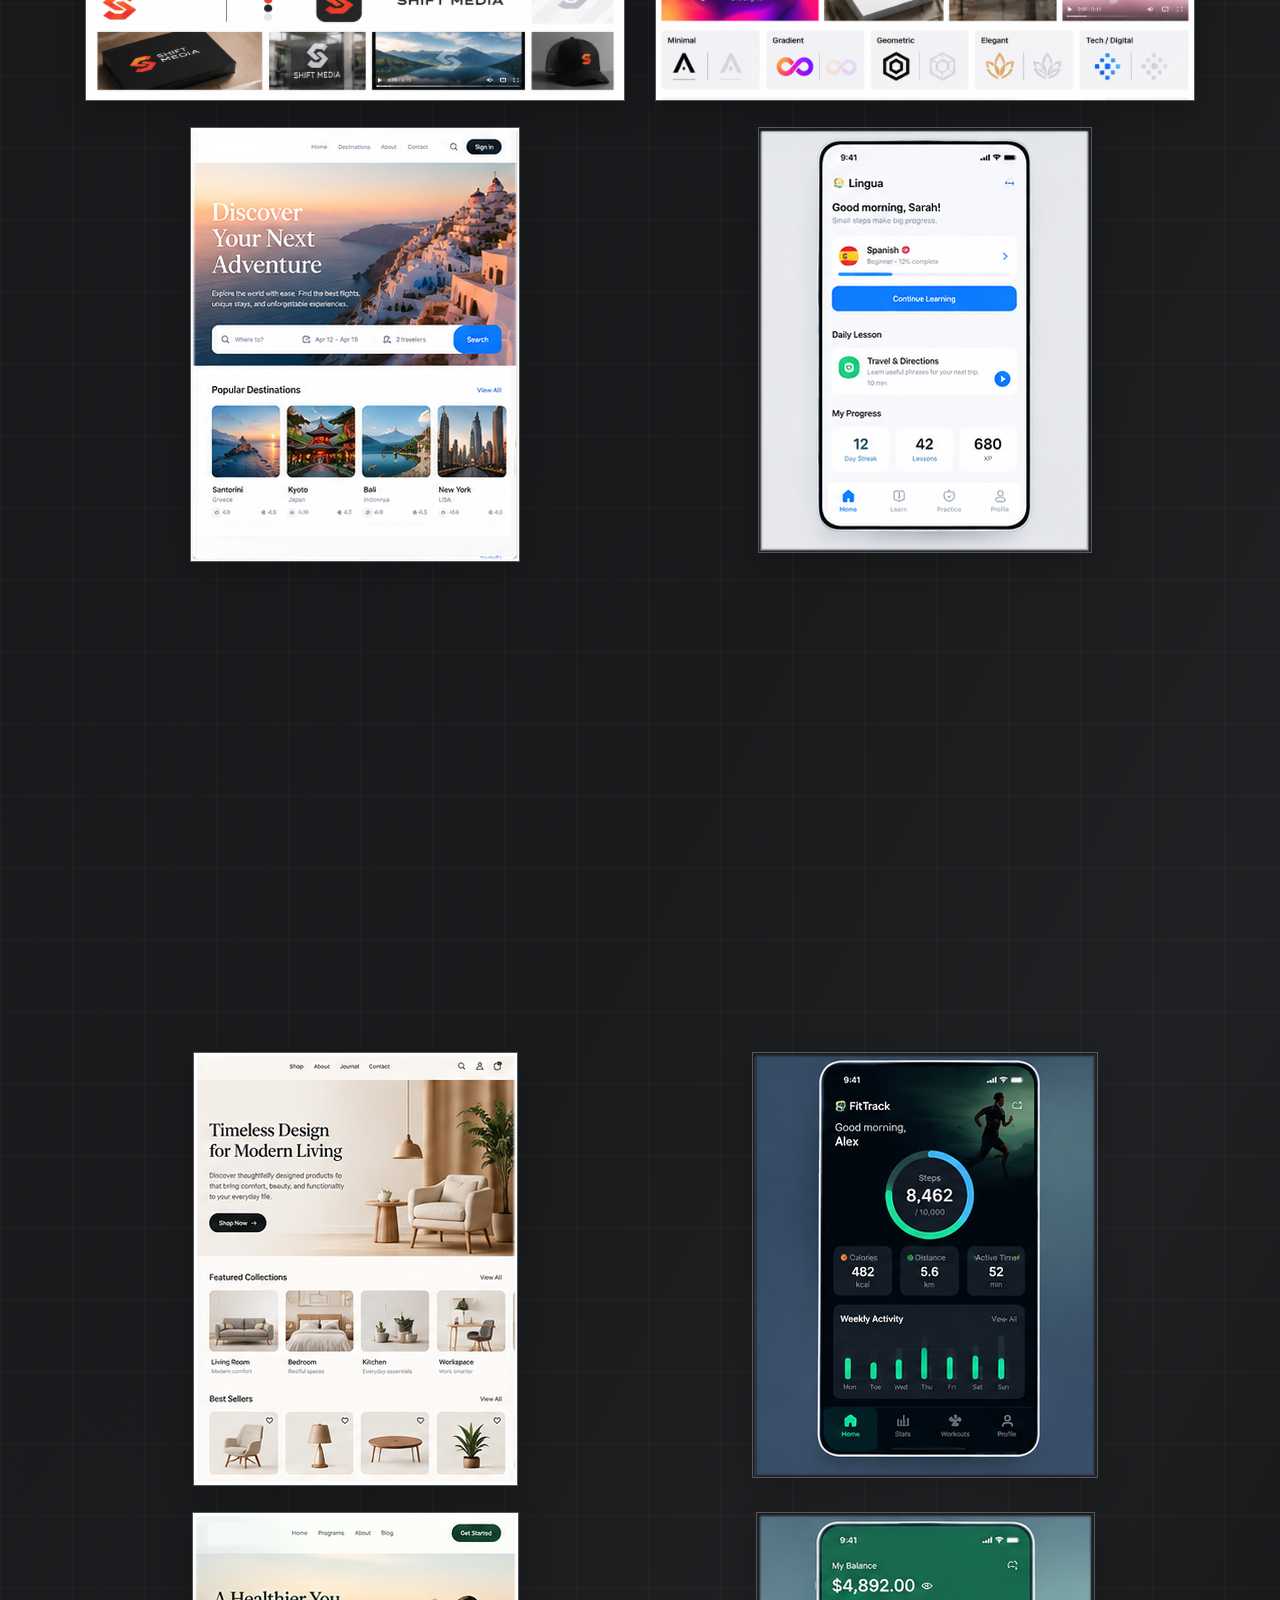
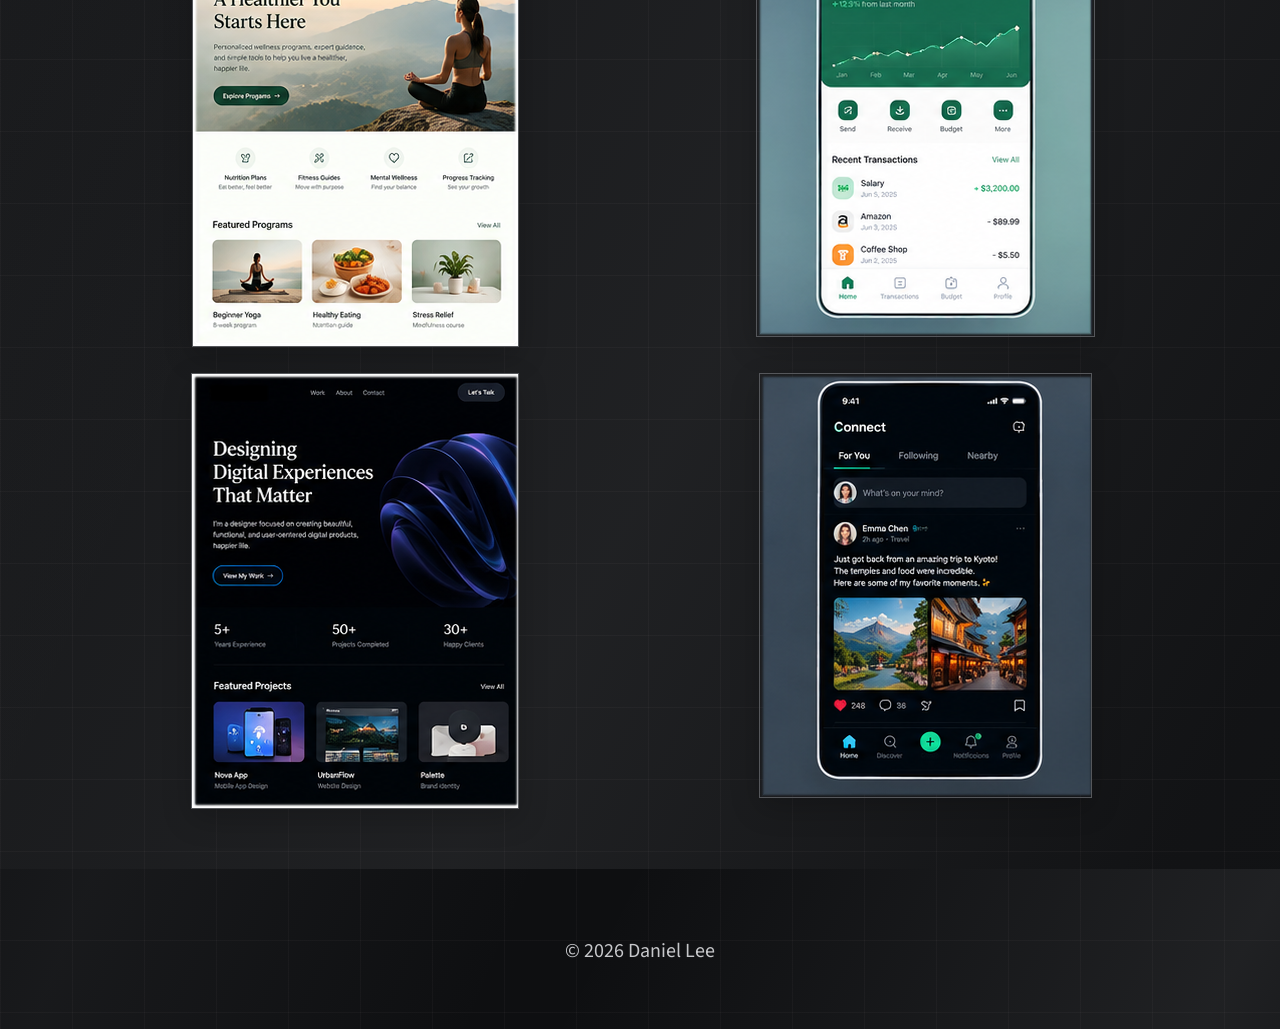
<file: assets/product-2.html>
﻿<!DOCTYPE html>
<html lang="en">
  <head>

    <title>product-5</title>

    <!-- Bootstrap CSS -->
    <link rel="stylesheet" type="text/css" href="css/bootstrap.min.css" >
    <!-- Fonts -->
    <link rel="stylesheet" type="text/css" href="fonts/font-awesome.min.css">
    <!-- Icon -->
    <link rel="stylesheet" type="text/css" href="fonts/simple-line-icons.css">
    <!-- Slicknav -->
    <link rel="stylesheet" type="text/css" href="css/slicknav.css">
    <!-- Nivo Lightbox -->
    <link rel="stylesheet" type="text/css" href="css/nivo-lightbox.css" >
    <!-- Animate -->
    <link rel="stylesheet" type="text/css" href="css/animate.css">
    <!-- Main Style -->
    <link rel="stylesheet" type="text/css" href="css/main.css">
    <!-- Responsive Style -->
    <link rel="stylesheet" type="text/css" href="css/responsive.css">

    <style>
      #about .img-thumb {
        text-align: center;
      }
    </style>

  </head>
  <body data-theme="dark">

    <!-- Header Area wrapper Starts -->
    <header id="header-wrap">
      <!-- Navbar Start -->
      <nav class="navbar navbar-expand-lg fixed-top scrolling-navbar indigo">
        <div class="container">
          <a class="navbar-brand" href="../index.html#hero-area">Daniel Lee</a>
          <!-- Brand and toggle get grouped for better mobile display -->
          <div class="navbar-header"></div>
          <div class="collapse navbar-collapse" id="main-navbar">
            <ul class="onepage-nev navbar-nav mr-auto w-100 justify-content-end clearfix">
              <li class="nav-item active">
                <a class="nav-link" href="#hero-area">
                  Up
                </a>
              </li>
              <li class="nav-item">
                <a class="nav-link" href="#footer">
                  Down
                </a>
              </li>
            </ul>
          </div>
          <button class="theme-toggle" id="theme-toggle" type="button" aria-label="Switch to light mode" aria-pressed="false" title="Switch to light mode">
            <i class="fa fa-sun-o" aria-hidden="true"></i>
          </button>
        </div>

        <!-- Mobile Menu Start -->
        <ul class="onepage-nev mobile-menu">
          <li>
            <a href="#home">UP</a>
          </li>
          <li>
            <a href="#footer">Down</a>
          </li>
        </ul>
        <!-- Mobile Menu End -->
      </nav>
      <!-- Navbar End -->

      <!-- Hero Area Start -->
      <div id="hero-area" class="hero-area-bg">
        <div class="overlay"></div>
        <div class="container">
          <div class="row">
            <div class="col-md-12 col-sm-12 text-center">
              <div class="contents">
                <p class="script-font wow fadeInUp" data-wow-delay="0.6s"><br> Creative Director <br> <br> Video Creator / Producer & Editor  <br> <br> Visual / Web Designer</p>
              </div>
            </div>
          </div>
        </div>
      </div>
      <!-- Hero Area End -->

    </header>
    <!-- Header Area wrapper End -->

    <!-- About Section Start -->
    <section id="about" class="section-padding">

      <div class="container">
            <div class="profile-wrapper wow fadeInRight" data-wow-delay="0.3s">
                <div class="about-profile">
                  <ul class="admin-profile">
                    <li><span class="pro-title"> Role </span> <span class="pro-detail">Fantasy Visual & Brand & Web Design</span></li>
                    <li><span class="pro-title"> E-mail </span> <span class="pro-detail">maxopksgsibw4@gmail.com</span></li>
                    <li><span class="pro-title"> E-mail </span> <span class="pro-detail">daniellee0724@outlook.com</span></li>
                  </ul>
              </div>         
              <!-- <a href="#" class="btn btn-common"><i class="icon-paper-clip"></i> View</a> -->
            </div>

        <div class="row">
          <div class="col-sm-6">
            <div class="img-thumb wow fadeInLeft" data-wow-delay="0.3s">
              <img class="img-fluid" src="img/gallery/de_17.png" alt="">
            </div>
          </div>
          <div class="col-sm-6">
            <div class="img-thumb wow fadeInLeft" data-wow-delay="0.3s">
              <img class="img-fluid" src="img/gallery/de_18.png" alt="">
            </div>
          </div>
        </div>

        <br>

        <div class="row">
          <div class="col-sm-6">
            <div class="img-thumb wow fadeInLeft" data-wow-delay="0.3s">
              <img class="img-fluid" src="img/gallery/de_19.png" alt="">
            </div>
          </div>
          <div class="col-sm-6">
            <div class="img-thumb wow fadeInLeft" data-wow-delay="0.3s">
              <img class="img-fluid" src="img/gallery/de_20.png" alt="">
            </div>
          </div>
        </div>

        <br>

        <div class="row">
          <div class="col-sm-6">
            <div class="img-thumb wow fadeInLeft" data-wow-delay="0.3s">
              <img class="img-fluid" src="img/gallery/de_21.png" alt="">
            </div>
          </div>
          <div class="col-sm-6">
            <div class="img-thumb wow fadeInLeft" data-wow-delay="0.3s">
              <img class="img-fluid" src="img/gallery/de_22.png" alt="">
            </div>
          </div>
        </div>

        <br>

         <div class="row">
          <div class="col-sm-6">
            <div class="img-thumb wow fadeInLeft" data-wow-delay="0.3s">
              <img class="img-fluid" src="img/gallery/de_23.png" alt="">
            </div>
          </div>
          <div class="col-sm-6">
            <div class="img-thumb wow fadeInLeft" data-wow-delay="0.3s">
              <img class="img-fluid" src="img/gallery/de_24.png" alt="">
            </div>
          </div>
        </div>

        <br>

         <div class="row">
          <div class="col-sm-6">
            <div class="img-thumb wow fadeInLeft" data-wow-delay="0.3s">
              <img class="img-fluid" src="img/gallery/de_25.png" alt="">
            </div>
          </div>
          <div class="col-sm-6">
            <div class="img-thumb wow fadeInLeft" data-wow-delay="0.3s">
              <img class="img-fluid" src="img/gallery/de_26.png" alt="">
            </div>
          </div>
        </div>

        <br>

        <div class="row">
          <div class="col-sm-6">
            <div class="img-thumb wow fadeInLeft" data-wow-delay="0.3s">
              <img class="img-fluid" src="img/gallery/de_15.png" alt="">
            </div>
          </div>
          <div class="col-sm-6">
            <div class="img-thumb wow fadeInLeft" data-wow-delay="0.3s">
              <img class="img-fluid" src="img/gallery/de_16.png" alt="">
            </div>
          </div>
        </div>

        <br>
        <div class="row">
          <div class="col-sm-6">
            <div class="img-thumb wow fadeInLeft" data-wow-delay="0.3s">
              <img class="img-fluid" src="img/gallery/de_1.png" alt="">
            </div>
          </div>
          <div class="col-sm-6">
            <div class="img-thumb wow fadeInLeft" data-wow-delay="0.3s">
              <img class="img-fluid" src="img/gallery/de_2.png" alt="">
            </div>
          </div>
        </div>

        <br>

        <div class="row">
          <div class="col-sm-6">
            <div class="img-thumb wow fadeInLeft" data-wow-delay="0.3s">
              <img class="img-fluid" src="img/gallery/de_3.png" alt="">
            </div>
          </div>
          <div class="col-sm-6">
            <div class="img-thumb wow fadeInLeft" data-wow-delay="0.3s">
              <img class="img-fluid" src="img/gallery/de_4.png" alt="">
            </div>
          </div>
        </div>

        <br>
        
        <div class="row">
          <div class="col-sm-6">
            <div class="img-thumb wow fadeInLeft" data-wow-delay="0.3s">
              <img class="img-fluid" src="img/gallery/de_5.png" alt="">
            </div>
          </div>
          <div class="col-sm-6">
            <div class="img-thumb wow fadeInLeft" data-wow-delay="0.3s">
              <img class="img-fluid" src="img/gallery/de_6.png" alt="">
            </div>
          </div>
        </div> 

        <br>
        
        <div class="row">
          <div class="col-sm-6">
            <div class="img-thumb wow fadeInLeft" data-wow-delay="0.3s">
              <img class="img-fluid" src="img/gallery/de_7.png" alt="">
            </div>
          </div>
          <div class="col-sm-6">
            <div class="img-thumb wow fadeInLeft" data-wow-delay="0.3s">
              <img class="img-fluid" src="img/gallery/de_8.png" alt="">
            </div>
          </div>
        </div> 

        <br>
        
        <div class="row">
          <div class="col-sm-6">
            <div class="img-thumb wow fadeInLeft" data-wow-delay="0.3s">
              <img class="img-fluid" src="img/gallery/de_9.png" alt="">
            </div>
          </div>
          <div class="col-sm-6">
            <div class="img-thumb wow fadeInLeft" data-wow-delay="0.3s">
              <img class="img-fluid" src="img/gallery/de_10.png" alt="">
            </div>
          </div>
        </div> 
      </div>

    </section>
    <!-- About Section End -->

    

    <!-- Footer Section Start -->
    <footer id="footer"class="footer-area section-padding">
      <div class="container">
        <div class="row">
          <div class="col-md-12">
            <div class="footer-text text-center wow fadeInDown" data-wow-delay="0.3s">
              <p>© <span id="year"></span> Daniel Lee</p>
            </div>
          </div>
        </div>
      </div>
    </footer>
    <!-- Footer Section End -->

    <a href="#" class="back-to-top">
    	<i class="icon-arrow-up"></i>
    </a>


    <!-- jQuery first, then Popper.js, then Bootstrap JS -->
    <script>
      const d = new Date();
      document.getElementById("year").innerHTML = d.getFullYear();
	  </script>
    <script src="js/jquery-min.js"></script>
    <script src="js/popper.min.js"></script>
    <script src="js/bootstrap.min.js"></script>
    <script src="js/jquery.mixitup.js"></script>
    <script src="js/jquery.counterup.min.js"></script>
    <script src="js/waypoints.min.js"></script>
    <script src="js/wow.js"></script>
    <script src="js/jquery.nav.js"></script>
    <script src="js/jquery.easing.min.js"></script>
    <script src="js/nivo-lightbox.js"></script>
    <script src="js/jquery.slicknav.js"></script>
    <script src="js/main.js"></script>
    <script src="js/theme.js"></script>
      
  </body>
</html>
</file>
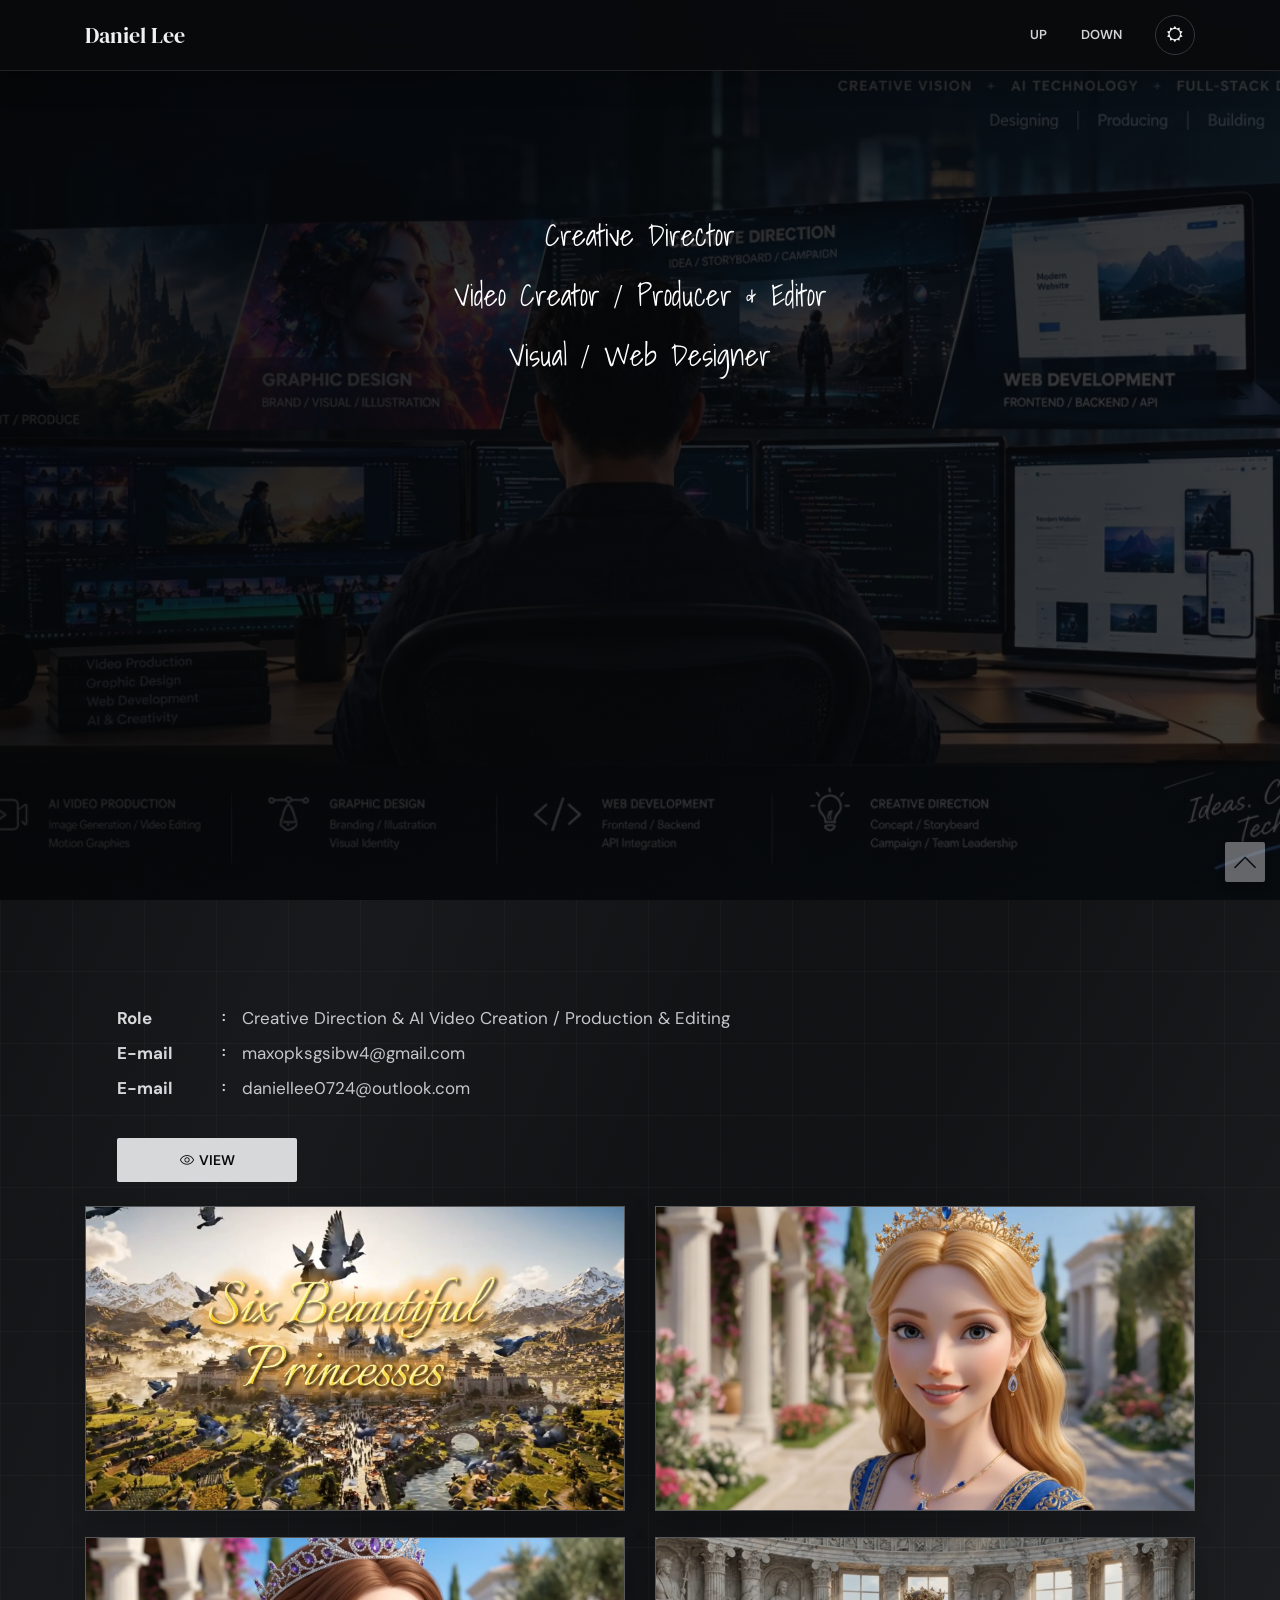
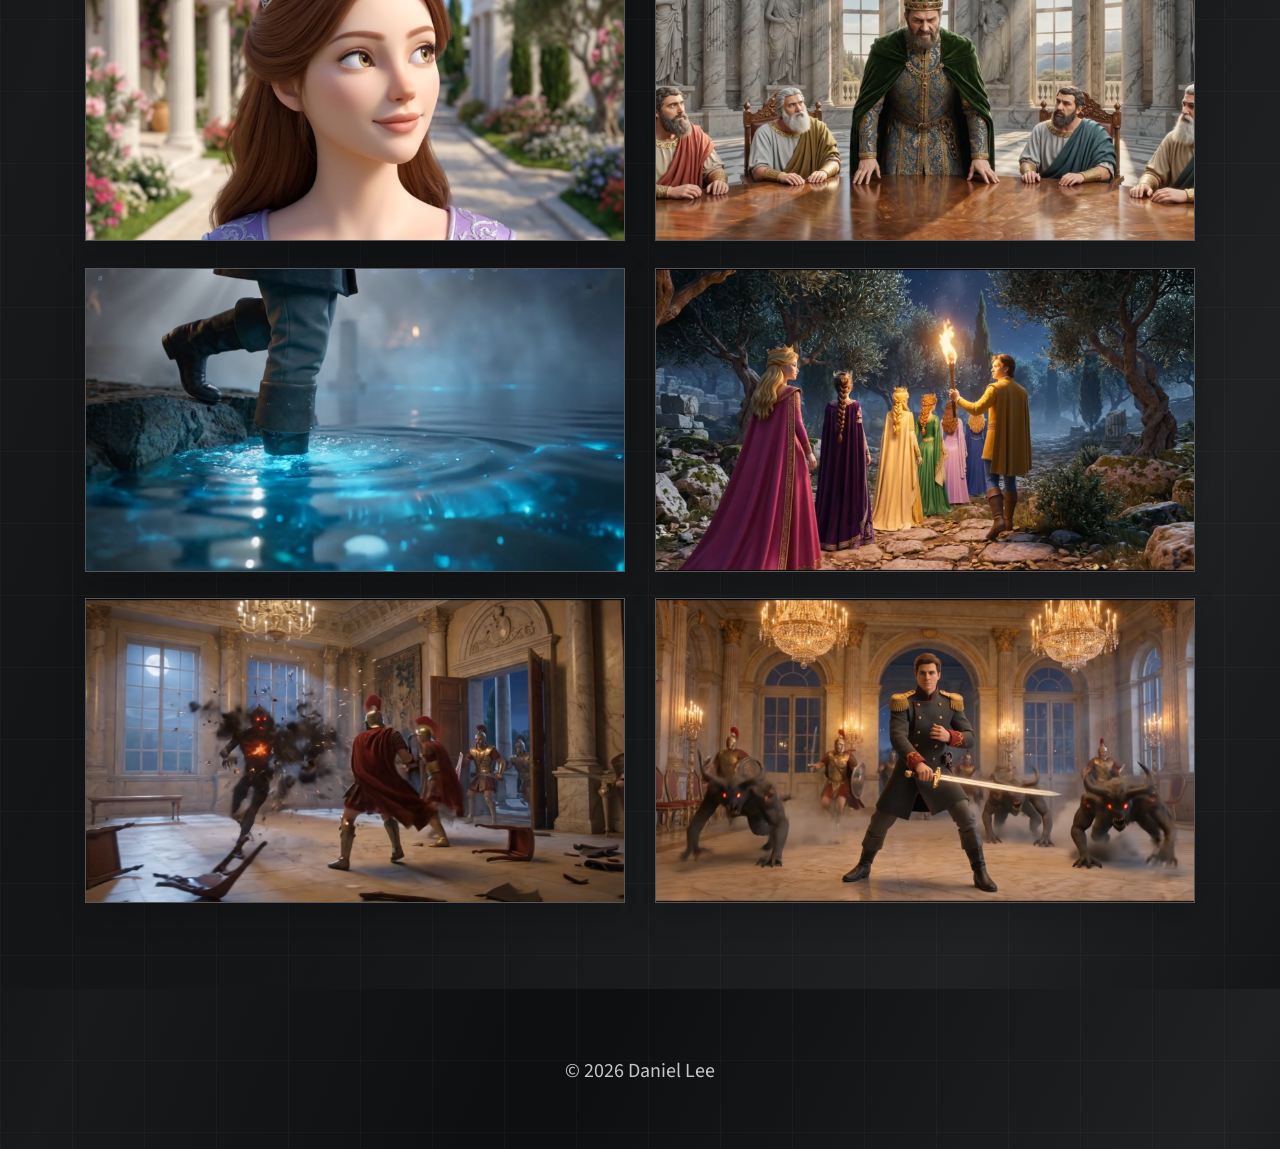
<file: assets/product-3.html>
<!DOCTYPE html>
<html lang="en">
  <head>

    <title>product-3</title>

    <!-- Bootstrap CSS -->
    <link rel="stylesheet" type="text/css" href="css/bootstrap.min.css" >
    <!-- Fonts -->
    <link rel="stylesheet" type="text/css" href="fonts/font-awesome.min.css">
    <!-- Icon -->
    <link rel="stylesheet" type="text/css" href="fonts/simple-line-icons.css">
    <!-- Slicknav -->
    <link rel="stylesheet" type="text/css" href="css/slicknav.css">
    <!-- Nivo Lightbox -->
    <link rel="stylesheet" type="text/css" href="css/nivo-lightbox.css" >
    <!-- Animate -->
    <link rel="stylesheet" type="text/css" href="css/animate.css">
    <!-- Main Style -->
    <link rel="stylesheet" type="text/css" href="css/main.css">
    <!-- Responsive Style -->
    <link rel="stylesheet" type="text/css" href="css/responsive.css">

  </head>
  <body data-theme="dark">

    <!-- Header Area wrapper Starts -->
    <header id="header-wrap">
      <!-- Navbar Start -->
      <nav class="navbar navbar-expand-lg fixed-top scrolling-navbar indigo">
        <div class="container">
          <a class="navbar-brand" href="../index.html#hero-area">Daniel Lee</a>
          <!-- Brand and toggle get grouped for better mobile display -->
          <div class="navbar-header"></div>
          <div class="collapse navbar-collapse" id="main-navbar">
            <ul class="onepage-nev navbar-nav mr-auto w-100 justify-content-end clearfix">
              <li class="nav-item active">
                <a class="nav-link" href="#hero-area">
                  Up
                </a>
              </li>
              <li class="nav-item">
                <a class="nav-link" href="#footer">
                  Down
                </a>
              </li>
            </ul>
          </div>
          <button class="theme-toggle" id="theme-toggle" type="button" aria-label="Switch to light mode" aria-pressed="false" title="Switch to light mode">
            <i class="fa fa-sun-o" aria-hidden="true"></i>
          </button>
        </div>

        <!-- Mobile Menu Start -->
        <ul class="onepage-nev mobile-menu">
          <li>
            <a href="#home">UP</a>
          </li>
          <li>
            <a href="#footer">Down</a>
          </li>
        </ul>
        <!-- Mobile Menu End -->
      </nav>
      <!-- Navbar End -->

      <!-- Hero Area Start -->
      <div id="hero-area" class="hero-area-bg">
        <div class="overlay"></div>
        <div class="container">
          <div class="row">
            <div class="col-md-12 col-sm-12 text-center">
              <div class="contents">
                <p class="script-font wow fadeInUp" data-wow-delay="0.6s"><br> Creative Director <br> <br> Video Creator / Producer & Editor  <br> <br> Visual / Web Designer</p>
              </div>
            </div>
          </div>
        </div>
      </div>
      <!-- Hero Area End -->

    </header>
    <!-- Header Area wrapper End -->

    <!-- About Section Start -->
    <section id="about" class="section-padding">

      <div class="container">
            <div class="profile-wrapper wow fadeInRight" data-wow-delay="0.3s">
                <div class="about-profile">
                  <ul class="admin-profile">
                    <!-- <li><span class="pro-title"> Title </span> <span class="pro-detail">Six Beautiful Princess</span></li> -->
                    <li><span class="pro-title"> Role </span> <span class="pro-detail">Creative Direction & AI Video Creation / Production & Editing</span></li>
                    <!-- <li><span class="pro-title"> Video URL </span> <span class="pro-detail">https</span></li> -->
                    <li><span class="pro-title"> E-mail </span> <span class="pro-detail">maxopksgsibw4@gmail.com</span></li>
                    <li><span class="pro-title"> E-mail </span> <span class="pro-detail">daniellee0724@outlook.com</span></li>
                  </ul>
              </div>         
              <a href="https://vimeo.com/1245942666" class="btn btn-common"><i class="icon-eye"></i> View</a>
            </div>
            
        <div class="row">
          <div class="col-sm-6">
            <div class="img-thumb wow fadeInLeft" data-wow-delay="0.3s">
              <img class="img-fluid" src="img/gallery/Six beautiful Prince[00_00_01].png" alt="">
            </div>
          </div>
          <div class="col-sm-6">
            <div class="img-thumb wow fadeInLeft" data-wow-delay="0.3s">
              <img class="img-fluid" src="img/gallery/Six beautiful Prince[00_00_33].png" alt="">
            </div>
          </div>
        </div>

        <br>

        <div class="row">
          <div class="col-sm-6">
            <div class="img-thumb wow fadeInLeft" data-wow-delay="0.3s">
              <img class="img-fluid" src="img/gallery/Six beautiful Prince[00_00_34].png" alt="">
            </div>
          </div>
          <div class="col-sm-6">
            <div class="img-thumb wow fadeInLeft" data-wow-delay="0.3s">
              <img class="img-fluid" src="img/gallery/Six beautiful Prince[00_01_28].png" alt="">
            </div>
          </div>
        </div>

        <br>
        
        <div class="row">
          <div class="col-sm-6">
            <div class="img-thumb wow fadeInLeft" data-wow-delay="0.3s">
              <img class="img-fluid" src="img/gallery/Six beautiful Prince[00_05_17].png" alt="">
            </div>
          </div>
          <div class="col-sm-6">
            <div class="img-thumb wow fadeInLeft" data-wow-delay="0.3s">
              <img class="img-fluid" src="img/gallery/Six beautiful Prince[00_05_39].png" alt="">
            </div>
          </div>
        </div> 

        <br>
        
        <div class="row">
          <div class="col-sm-6">
            <div class="img-thumb wow fadeInLeft" data-wow-delay="0.3s">
              <img class="img-fluid" src="img/gallery/Six beautiful Prince[00_08_51].png" alt="">
            </div>
          </div>
          <div class="col-sm-6">
            <div class="img-thumb wow fadeInLeft" data-wow-delay="0.3s">
              <img class="img-fluid" src="img/gallery/Six beautiful Prince[00_08_53].png" alt="">
            </div>
          </div>
        </div>

        <br>
        
        <!-- <div class="row">
          <div class="col-sm-6">
            <div class="img-thumb wow fadeInLeft" data-wow-delay="0.3s">
              <img class="img-fluid" src="img/gallery/Six beautiful Prince_work_1.png" alt="">
            </div>
          </div>
          <div class="col-sm-6">
            <div class="img-thumb wow fadeInLeft" data-wow-delay="0.3s">
              <img class="img-fluid" src="img/gallery/Six beautiful Prince_work_2.png" alt="">
            </div>
          </div>
        </div> -->

      </div>

    </section>
    <!-- About Section End -->

    

    <!-- Footer Section Start -->
    <footer id="footer"class="footer-area section-padding">
      <div class="container">
        <div class="row">
          <div class="col-md-12">
            <div class="footer-text text-center wow fadeInDown" data-wow-delay="0.3s">
              <p>© <span id="year"></span> Daniel Lee</p>
            </div>
          </div>
        </div>
      </div>
    </footer>
    <!-- Footer Section End -->

    <a href="#" class="back-to-top">
    	<i class="icon-arrow-up"></i>
    </a>

    <!-- jQuery first, then Popper.js, then Bootstrap JS -->
    <script>
      const d = new Date();
      document.getElementById("year").innerHTML = d.getFullYear();
	  </script>
    <script src="js/jquery-min.js"></script>
    <script src="js/popper.min.js"></script>
    <script src="js/bootstrap.min.js"></script>
    <script src="js/jquery.mixitup.js"></script>
    <script src="js/jquery.counterup.min.js"></script>
    <script src="js/waypoints.min.js"></script>
    <script src="js/wow.js"></script>
    <script src="js/jquery.nav.js"></script>
    <script src="js/jquery.easing.min.js"></script>
    <script src="js/nivo-lightbox.js"></script>
    <script src="js/jquery.slicknav.js"></script>
    <script src="js/main.js"></script>
    <script src="js/theme.js"></script>
      
  </body>
</html>
</file>
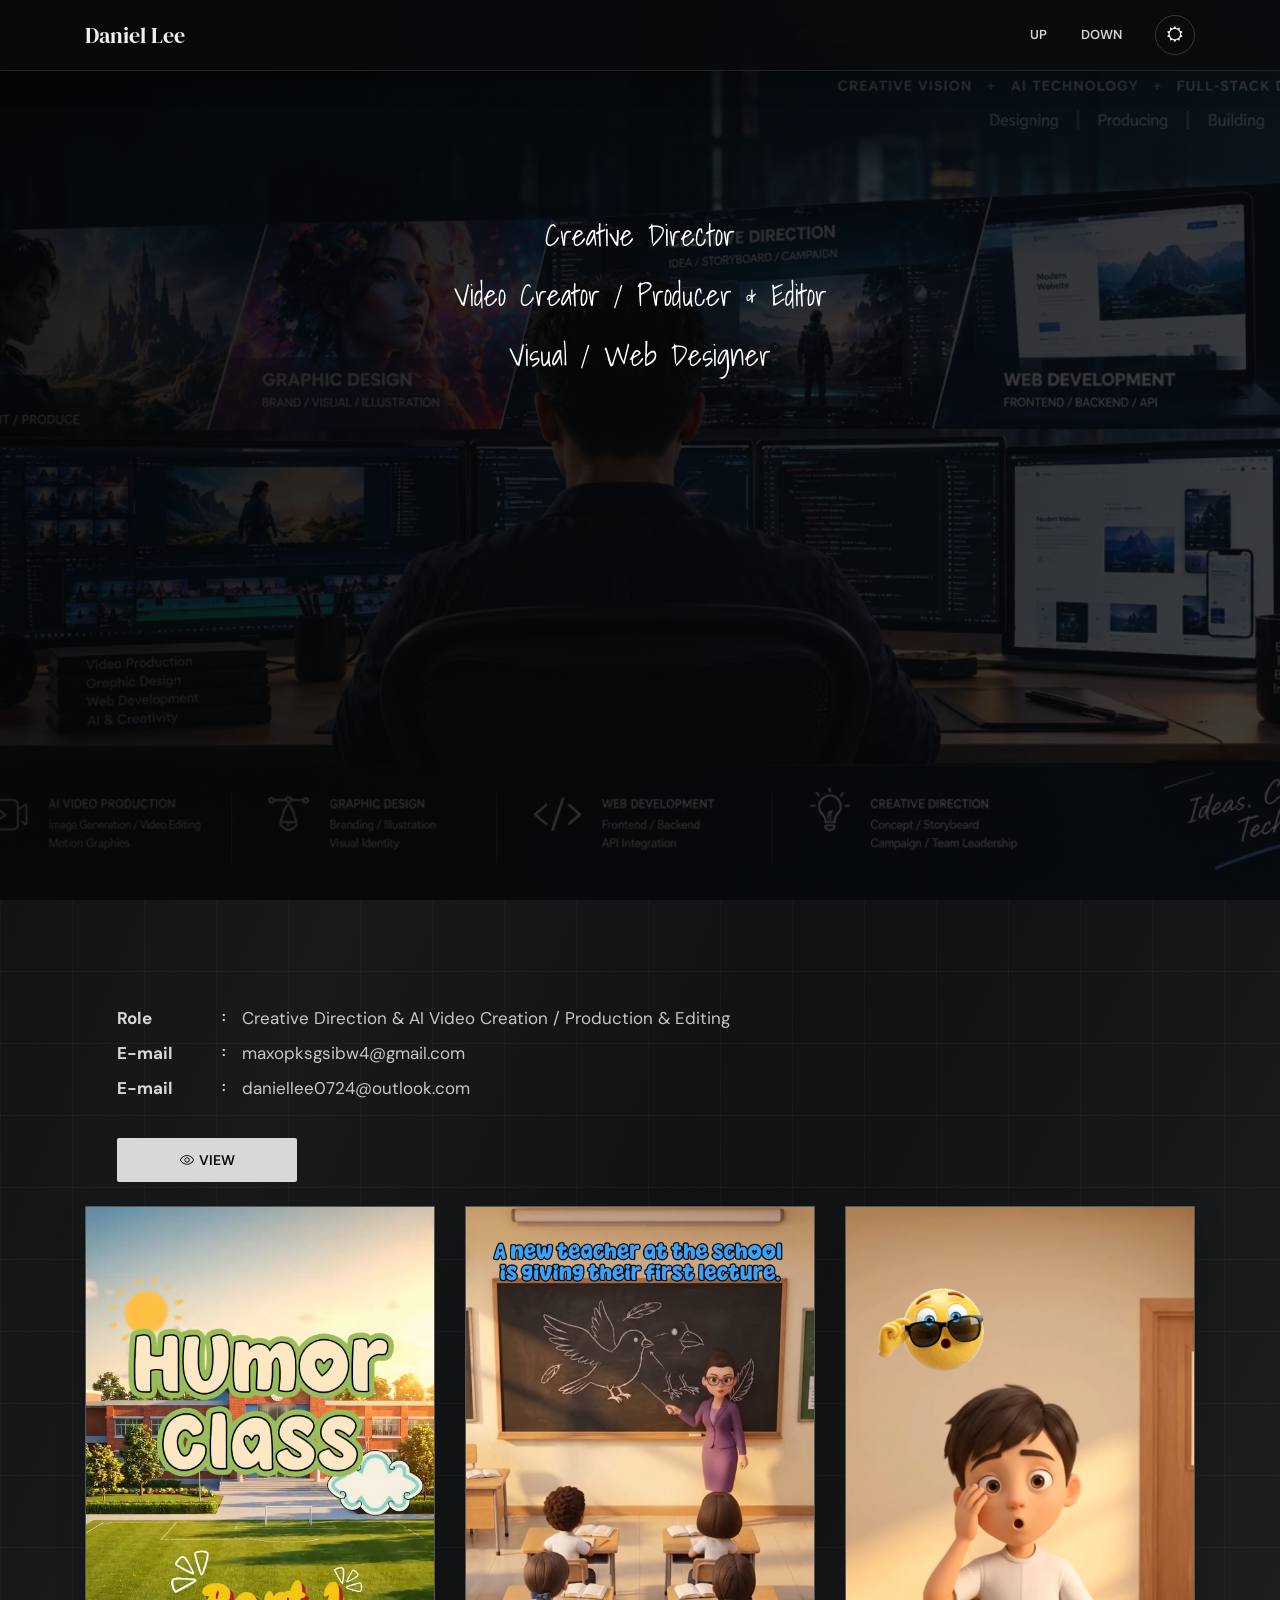
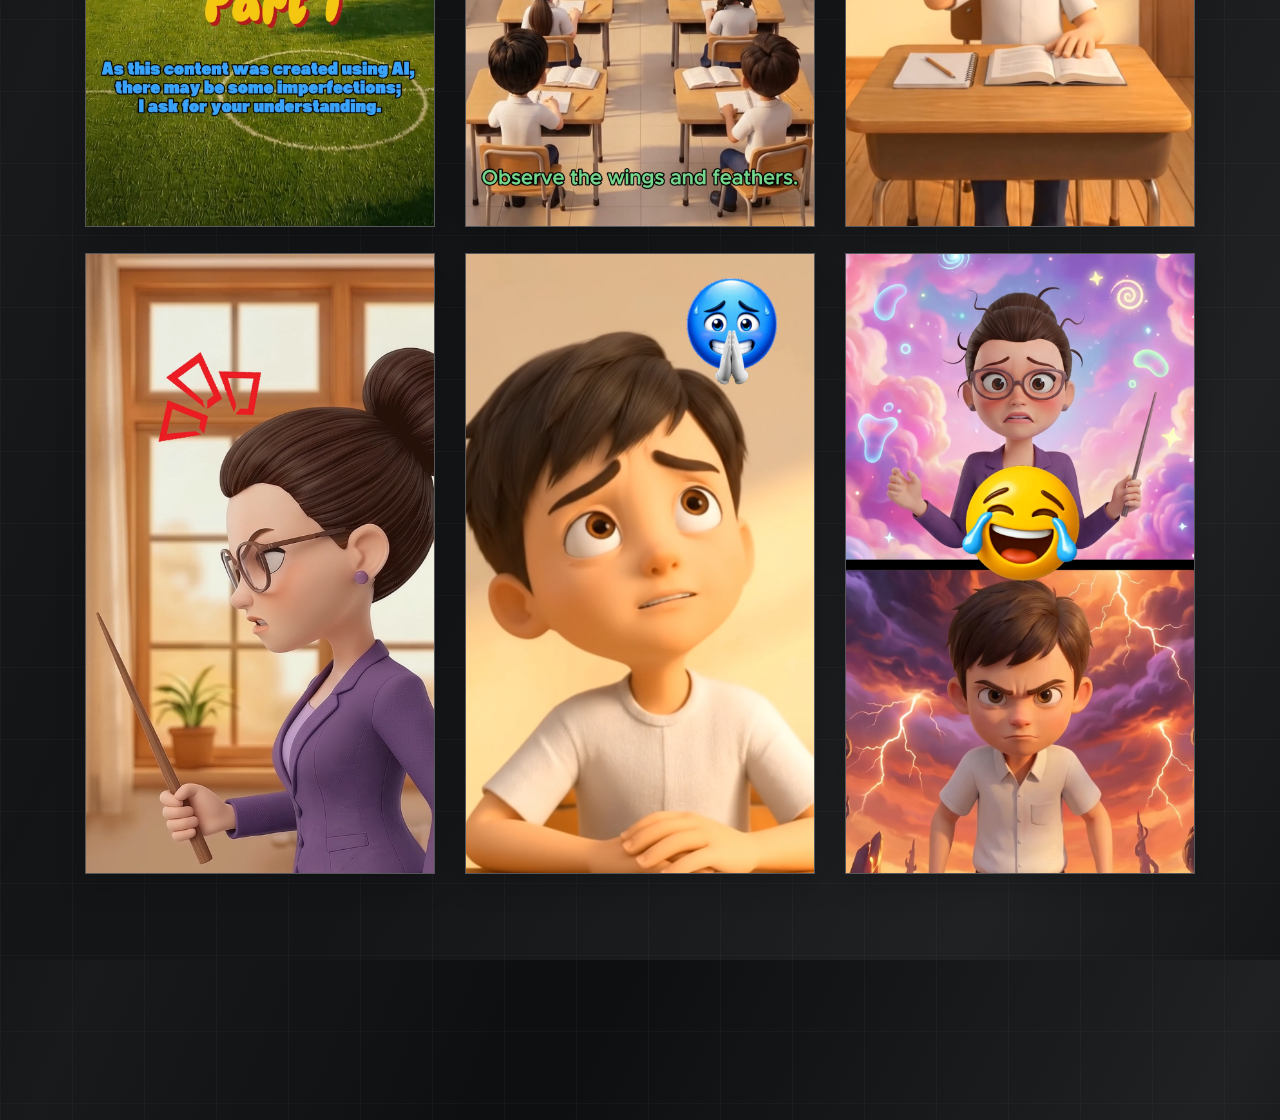
<file: assets/product-4.html>
<!DOCTYPE html>
<html lang="en">
  <head>

    <title>product-2</title>

    <!-- Bootstrap CSS -->
    <link rel="stylesheet" type="text/css" href="css/bootstrap.min.css" >
    <!-- Fonts -->
    <link rel="stylesheet" type="text/css" href="fonts/font-awesome.min.css">
    <!-- Icon -->
    <link rel="stylesheet" type="text/css" href="fonts/simple-line-icons.css">
    <!-- Slicknav -->
    <link rel="stylesheet" type="text/css" href="css/slicknav.css">
    <!-- Nivo Lightbox -->
    <link rel="stylesheet" type="text/css" href="css/nivo-lightbox.css" >
    <!-- Animate -->
    <link rel="stylesheet" type="text/css" href="css/animate.css">
    <!-- Main Style -->
    <link rel="stylesheet" type="text/css" href="css/main.css">
    <!-- Responsive Style -->
    <link rel="stylesheet" type="text/css" href="css/responsive.css">

  </head>
  <body data-theme="dark">

    <!-- Header Area wrapper Starts -->
    <header id="header-wrap">
      <!-- Navbar Start -->
      <nav class="navbar navbar-expand-lg fixed-top scrolling-navbar indigo">
        <div class="container">
          <a class="navbar-brand" href="../index.html#hero-area">Daniel Lee</a>
          <!-- Brand and toggle get grouped for better mobile display -->
          <div class="navbar-header"></div>
          <div class="collapse navbar-collapse" id="main-navbar">
            <ul class="onepage-nev navbar-nav mr-auto w-100 justify-content-end clearfix">
              <li class="nav-item active">
                <a class="nav-link" href="#hero-area">
                  Up
                </a>
              </li>
              <li class="nav-item">
                <a class="nav-link" href="#footer">
                  Down
                </a>
              </li>
            </ul>
          </div>
          <button class="theme-toggle" id="theme-toggle" type="button" aria-label="Switch to light mode" aria-pressed="false" title="Switch to light mode">
            <i class="fa fa-sun-o" aria-hidden="true"></i>
          </button>
        </div>

        <!-- Mobile Menu Start -->
        <ul class="onepage-nev mobile-menu">
          <li>
            <a href="#home">UP</a>
          </li>
          <li>
            <a href="#footer">Down</a>
          </li>
        </ul>
        <!-- Mobile Menu End -->
      </nav>
      <!-- Navbar End -->

      <!-- Hero Area Start -->
      <div id="hero-area" class="hero-area-bg">
        <div class="overlay"></div>
        <div class="container">
          <div class="row">
            <div class="col-md-12 col-sm-12 text-center">
              <div class="contents">
                <p class="script-font wow fadeInUp" data-wow-delay="0.6s"><br> Creative Director <br> <br> Video Creator / Producer & Editor  <br> <br> Visual / Web Designer</p>
              </div>
            </div>
          </div>
        </div>
      </div>
      <!-- Hero Area End -->

    </header>
    <!-- Header Area wrapper End -->

    <!-- About Section Start -->
    <section id="about" class="section-padding">

      <div class="container">
            <div class="profile-wrapper wow fadeInRight" data-wow-delay="0.3s">
                <div class="about-profile">
                  <ul class="admin-profile">
                    <!-- <li><span class="pro-title"> Title </span> <span class="pro-detail">Humor Class_Part 1</span></li> -->
                    <li><span class="pro-title"> Role </span> <span class="pro-detail">Creative Direction & AI Video Creation / Production & Editing</span></li>
                    <!-- <li><span class="pro-title"> Video URL </span> <span class="pro-detail">https</span></li> -->
                    <li><span class="pro-title"> E-mail </span> <span class="pro-detail">maxopksgsibw4@gmail.com</span></li>
                    <li><span class="pro-title"> E-mail </span> <span class="pro-detail">daniellee0724@outlook.com</span></li>
                  </ul>
              </div>         
              <a href="https://vimeo.com/1245694121" class="btn btn-common"><i class="icon-eye"></i> View</a>
            </div>
            
        <div class="img-thumb wow fadeInLeft" data-wow-delay="0.3s">
          <div class="row">
            <div class="col-sm-12 col-md-4" col-lg-4>
              <img  class="img-fluid" src="img/gallery//Humor Class_1[00_00_02].png" alt="">
            </div>
              <div class="col-sm-12 col-md-4 col-lg-4">
              <img  class="img-fluid" src="img/gallery/Humor Class_1[00_00_13].png" alt="">
            </div>
            <div class="col-sm-12 col-md-4 col-lg-4">
              <img  class="img-fluid" src="img/gallery/Humor Class_1[00_00_38].png" alt="">
            </div>
          </div>

          <br>

          <div class="row">
            <div class="col-sm-12 col-md-4 col-lg-4">
              <img  class="img-fluid" src="img/gallery/Humor Class_1[00_00_51].png" alt="">
            </div>
            <div class="col-sm-12 col-md-4 col-lg-4">
              <img  class="img-fluid" src="img/gallery/Humor Class_1[00_01_14].png" alt="">
            </div>
            <div class="col-sm-12 col-md-4 col-lg-4">
              <img  class="img-fluid" src="img/gallery/Humor Class_1[00_01_34].png" alt="">
            </div>
          </div>
        </div>

        <br>
        
        <!-- <div class="row">
          <div class="col-sm-6">
            <div class="img-thumb wow fadeInLeft" data-wow-delay="0.3s">
              <img class="img-fluid" src="img/gallery/Humor Class_1_work_1.png" alt="">
            </div>
          </div>
          <div class="col-sm-6">
            <div class="img-thumb wow fadeInLeft" data-wow-delay="0.3s">
              <img class="img-fluid" src="img/gallery/Humor Class_1_work_2.png" alt="">
            </div>
          </div>
        </div>  -->

      </div>

    </section>
    <!-- About Section End -->

    

    <!-- Footer Section Start -->
    <footer id="footer"class="footer-area section-padding">
      <div class="container">
        <div class="row">
          <div class="col-md-12">
            <div class="footer-text text-center wow fadeInDown" data-wow-delay="0.3s">
              <p>© <span id="year"></span> Daniel Lee</p>
            </div>
          </div>
        </div>
      </div>
    </footer>
    <!-- Footer Section End -->

    <a href="#" class="back-to-top">
    	<i class="icon-arrow-up"></i>
    </a>

    <!-- jQuery first, then Popper.js, then Bootstrap JS -->
    <script>
      const d = new Date();
      document.getElementById("year").innerHTML = d.getFullYear();
	  </script>
    <script src="js/jquery-min.js"></script>
    <script src="js/popper.min.js"></script>
    <script src="js/bootstrap.min.js"></script>
    <script src="js/jquery.mixitup.js"></script>
    <script src="js/jquery.counterup.min.js"></script>
    <script src="js/waypoints.min.js"></script>
    <script src="js/wow.js"></script>
    <script src="js/jquery.nav.js"></script>
    <script src="js/jquery.easing.min.js"></script>
    <script src="js/nivo-lightbox.js"></script>
    <script src="js/jquery.slicknav.js"></script>
    <script src="js/main.js"></script>
    <script src="js/theme.js"></script>
      
  </body>
</html>
</file>
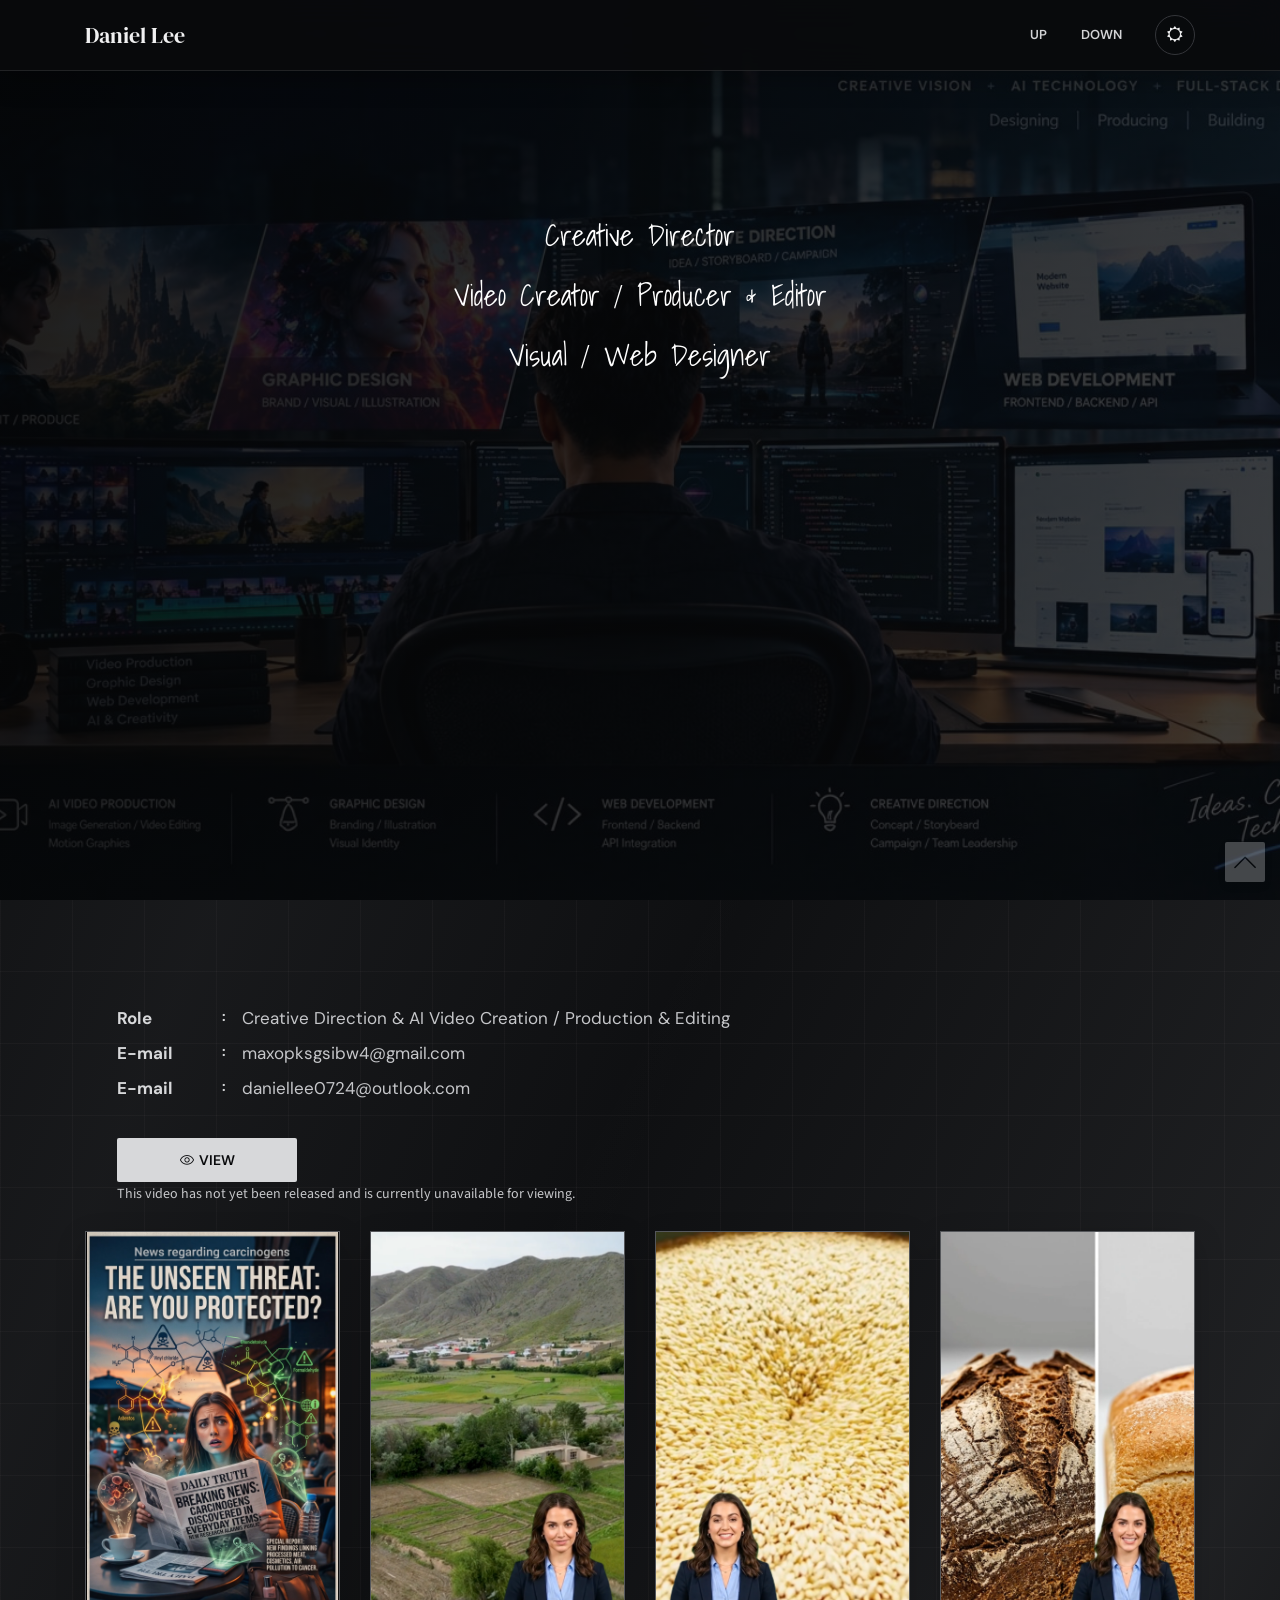
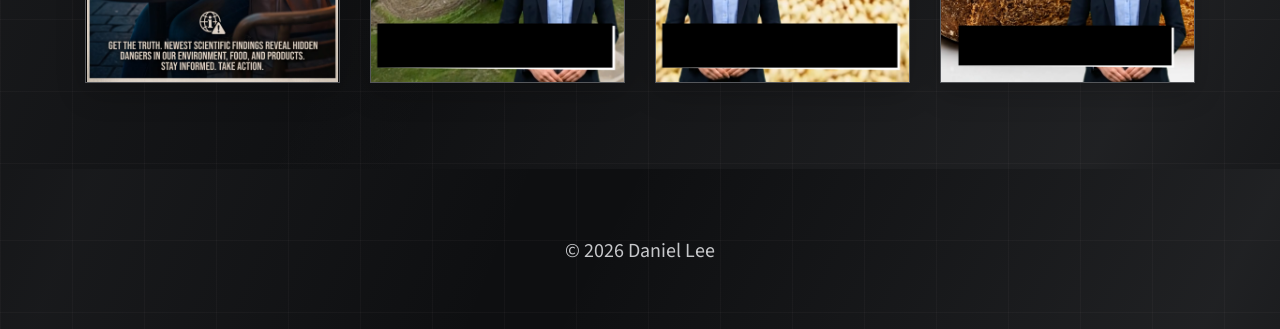
<file: assets/product-5.html>
<!DOCTYPE html>
<html lang="en">
  <head>

    <title>product-1</title>

    <!-- Bootstrap CSS -->
    <link rel="stylesheet" type="text/css" href="css/bootstrap.min.css" >
    <!-- Fonts -->
    <link rel="stylesheet" type="text/css" href="fonts/font-awesome.min.css">
    <!-- Icon -->
    <link rel="stylesheet" type="text/css" href="fonts/simple-line-icons.css">
    <!-- Slicknav -->
    <link rel="stylesheet" type="text/css" href="css/slicknav.css">
    <!-- Nivo Lightbox -->
    <link rel="stylesheet" type="text/css" href="css/nivo-lightbox.css" >
    <!-- Animate -->
    <link rel="stylesheet" type="text/css" href="css/animate.css">
    <!-- Main Style -->
    <link rel="stylesheet" type="text/css" href="css/main.css">
    <!-- Responsive Style -->
    <link rel="stylesheet" type="text/css" href="css/responsive.css">

  </head>
  <body data-theme="dark">

    <!-- Header Area wrapper Starts -->
    <header id="header-wrap">
      <!-- Navbar Start -->
      <nav class="navbar navbar-expand-lg fixed-top scrolling-navbar indigo">
        <div class="container">
          <a class="navbar-brand" href="../index.html#hero-area">Daniel Lee</a>
          <!-- Brand and toggle get grouped for better mobile display -->
          <div class="navbar-header"></div>
          <div class="collapse navbar-collapse" id="main-navbar">
            <ul class="onepage-nev navbar-nav mr-auto w-100 justify-content-end clearfix">
              <li class="nav-item active">
                <a class="nav-link" href="#hero-area">
                  Up
                </a>
              </li>
              <li class="nav-item">
                <a class="nav-link" href="#footer">
                  Down
                </a>
              </li>
            </ul>
          </div>
          <button class="theme-toggle" id="theme-toggle" type="button" aria-label="Switch to light mode" aria-pressed="false" title="Switch to light mode">
            <i class="fa fa-sun-o" aria-hidden="true"></i>
          </button>
        </div>

        <!-- Mobile Menu Start -->
        <ul class="onepage-nev mobile-menu">
          <li>
            <a href="#home">UP</a>
          </li>
          <li>
            <a href="#footer">Down</a>
          </li>
        </ul>
        <!-- Mobile Menu End -->
      </nav>
      <!-- Navbar End -->

      <!-- Hero Area Start -->
      <div id="hero-area" class="hero-area-bg">
        <div class="overlay"></div>
        <div class="container">
          <div class="row">
            <div class="col-md-12 col-sm-12 text-center">
              <div class="contents">
                <p class="script-font wow fadeInUp" data-wow-delay="0.6s"><br> Creative Director <br> <br> Video Creator / Producer & Editor <br> <br> Visual / Web Designer</p>
              </div>
            </div>
          </div>
        </div>
      </div>
      <!-- Hero Area End -->

    </header>
    <!-- Header Area wrapper End -->

    <!-- About Section Start -->
    <section id="about" class="section-padding">

      <div class="container">
            <div class="profile-wrapper wow fadeInRight" data-wow-delay="0.3s">
                <div class="about-profile">
                  <ul class="admin-profile">
                    <!-- <li><span class="pro-title"> Title </span> <span class="pro-detail">Glyphosate</span></li> -->
                    <li><span class="pro-title"> Role </span> <span class="pro-detail">Creative Direction & AI Video Creation / Production & Editing</span></li>
                    <!-- <li><span class="pro-title"> Video URL </span> <span class="pro-detail">https</span></li> -->
                    <li><span class="pro-title"> E-mail </span> <span class="pro-detail">maxopksgsibw4@gmail.com</span></li>
                    <li><span class="pro-title"> E-mail </span> <span class="pro-detail">daniellee0724@outlook.com</span></li>
                  </ul>
              </div>         
              <a href="#" class="btn btn-common"><i class="icon-eye"></i> View</a>
              <p>This video has not yet been released and is currently unavailable for viewing.</p>
            </div>
            
        <div class="img-thumb wow fadeInLeft" data-wow-delay="0.3s">
          <div class="row">
            <div class="col-sm-6 col-md-3">
              <img  class="img-fluid" src="img/gallery/Glyphosate[00_00_02].png" alt="">
            </div>
              <div class="col-sm-6 col-md-3">
              <img  class="img-fluid" src="img/gallery/Glyphosate[00_00_06].png" alt="">
            </div>
            <div class="col-sm-6 col-md-3">
              <img  class="img-fluid" src="img/gallery/Glyphosate[00_00_34].png" alt="">
            </div>
            <div class="col-sm-6 col-md-3">
              <img  class="img-fluid" src="img/gallery/Glyphosate[00_00_45].png" alt="">
            </div>
          </div>
        </div>

        <br>
        
        <!-- <div class="row">
          <div class="col-sm-6">
            <div class="img-thumb wow fadeInLeft" data-wow-delay="0.3s">
              <img class="img-fluid" src="img/gallery/Glyphosate_work_1.png" alt="">
            </div>
          </div>
          <div class="col-sm-6">
            <div class="img-thumb wow fadeInLeft" data-wow-delay="0.3s">
              <img class="img-fluid" src="img/gallery/Glyphosate_work_2.png" alt="">
            </div>
          </div>
        </div>  -->

      </div>

    </section>
    <!-- About Section End -->

    

    <!-- Footer Section Start -->
    <footer id="footer"class="footer-area section-padding">
      <div class="container">
        <div class="row">
          <div class="col-md-12">
            <div class="footer-text text-center wow fadeInDown" data-wow-delay="0.3s">
              <p>© <span id="year"></span> Daniel Lee</p>
            </div>
          </div>
        </div>
      </div>
    </footer>
    <!-- Footer Section End -->

    <a href="#" class="back-to-top">
    	<i class="icon-arrow-up"></i>
    </a>

    <!-- jQuery first, then Popper.js, then Bootstrap JS -->
    <script>
      const d = new Date();
      document.getElementById("year").innerHTML = d.getFullYear();
	  </script>
    <script src="js/jquery-min.js"></script>
    <script src="js/popper.min.js"></script>
    <script src="js/bootstrap.min.js"></script>
    <script src="js/jquery.mixitup.js"></script>
    <script src="js/jquery.counterup.min.js"></script>
    <script src="js/waypoints.min.js"></script>
    <script src="js/wow.js"></script>
    <script src="js/jquery.nav.js"></script>
    <script src="js/jquery.easing.min.js"></script>
    <script src="js/nivo-lightbox.js"></script>
    <script src="js/jquery.slicknav.js"></script>
    <script src="js/main.js"></script>
    <script src="js/theme.js"></script>
      
  </body>
</html>
</file>
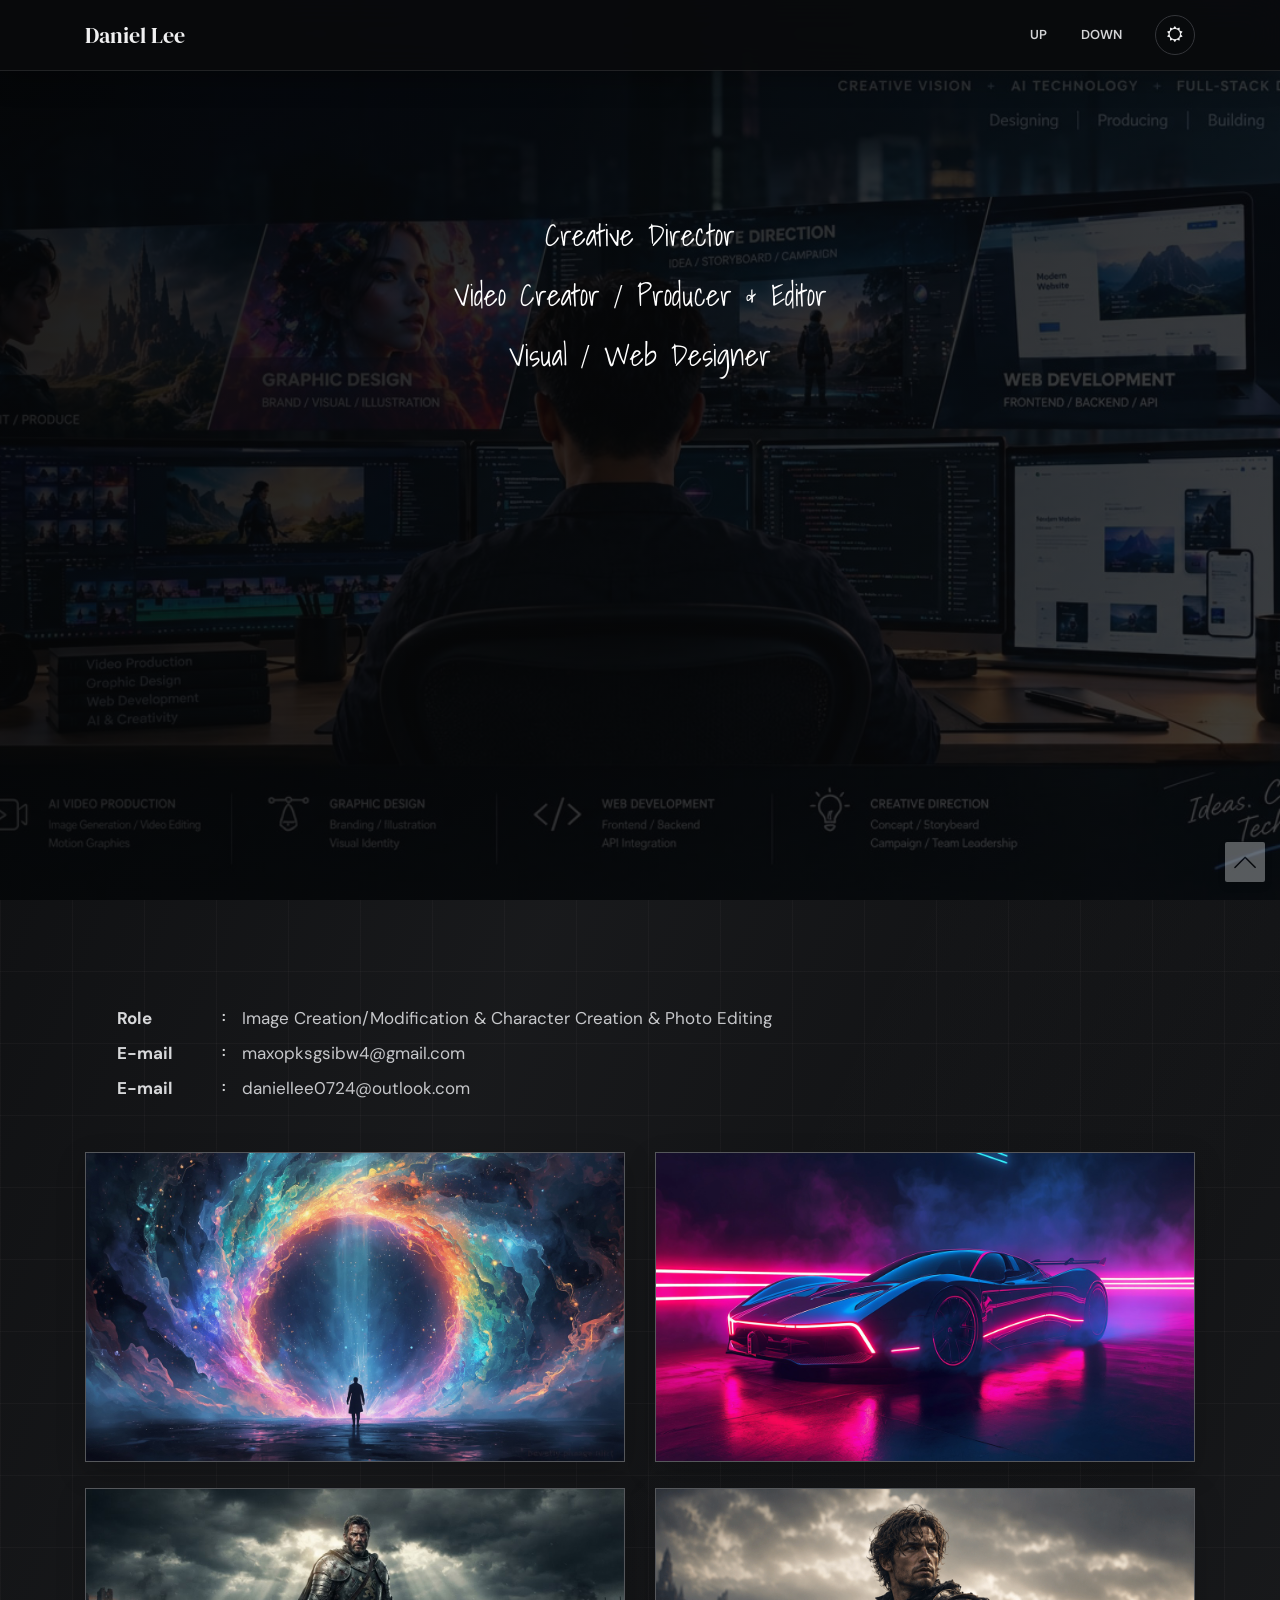
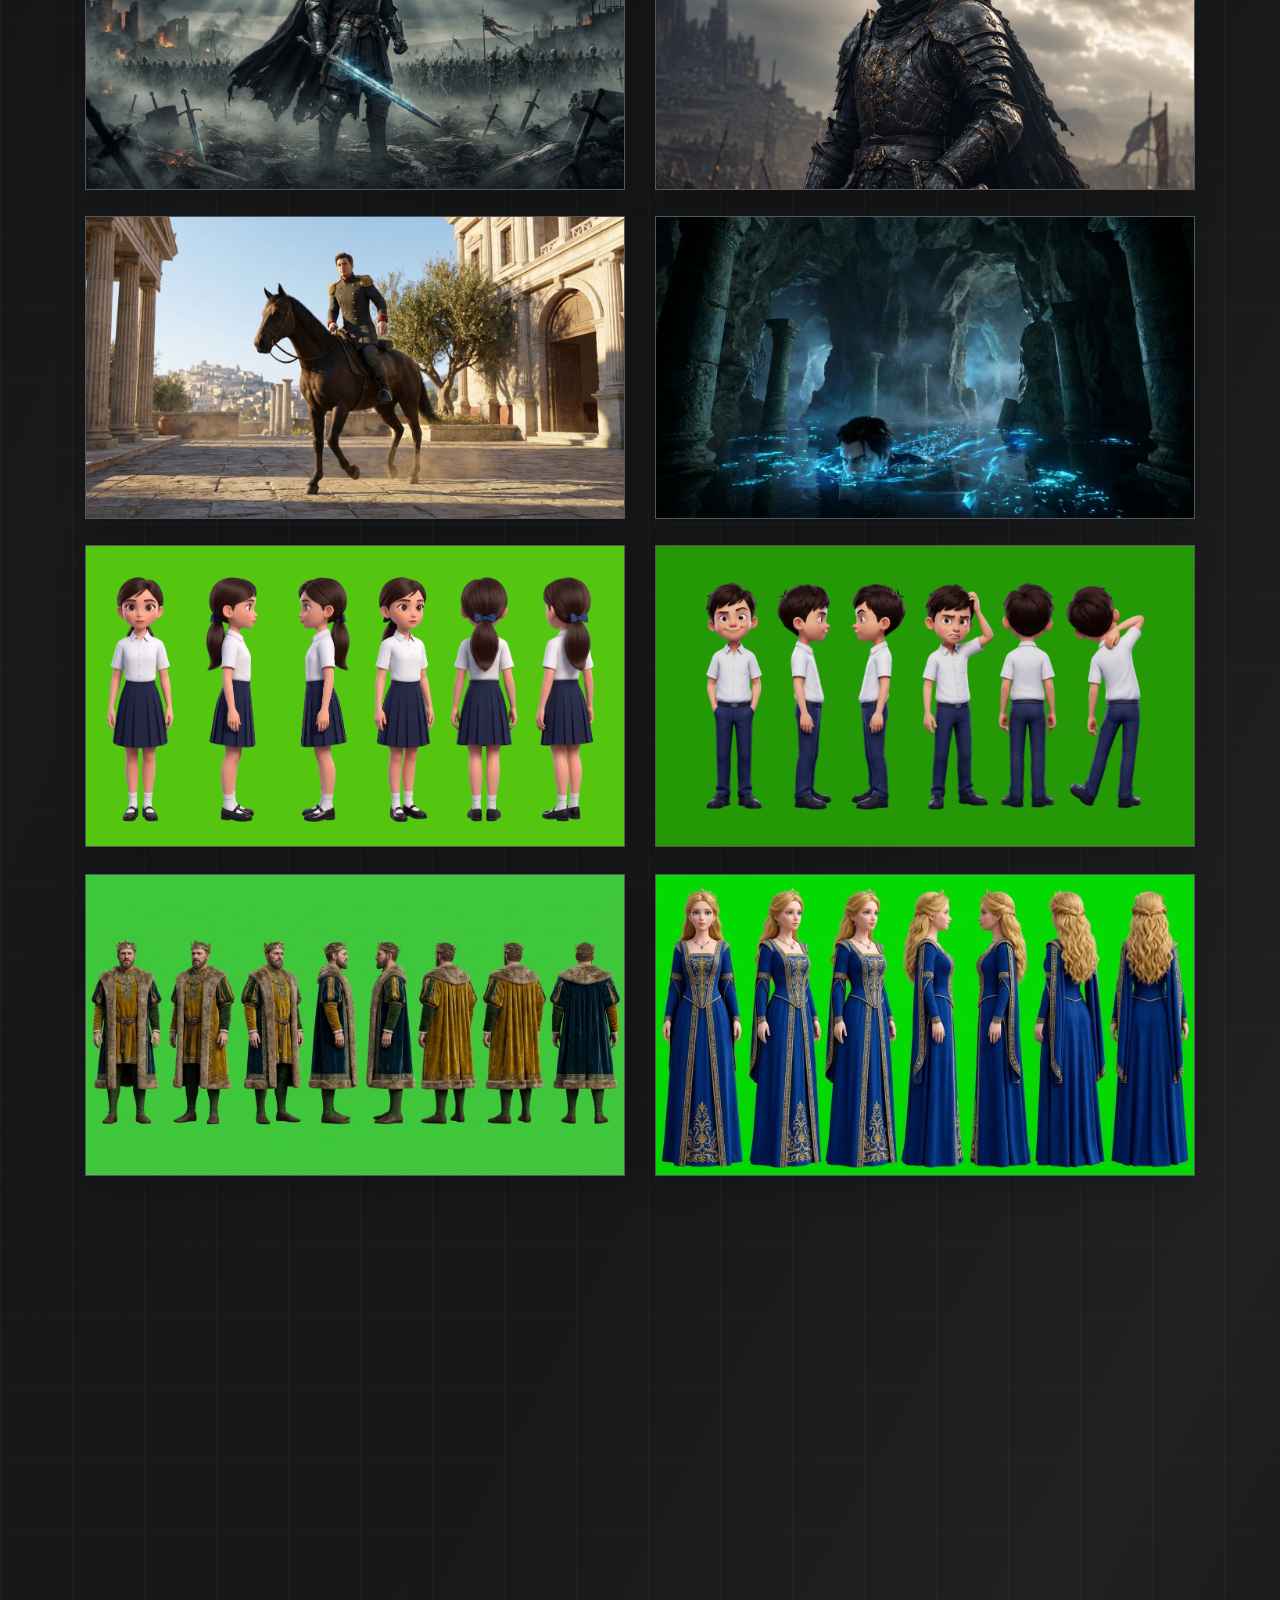
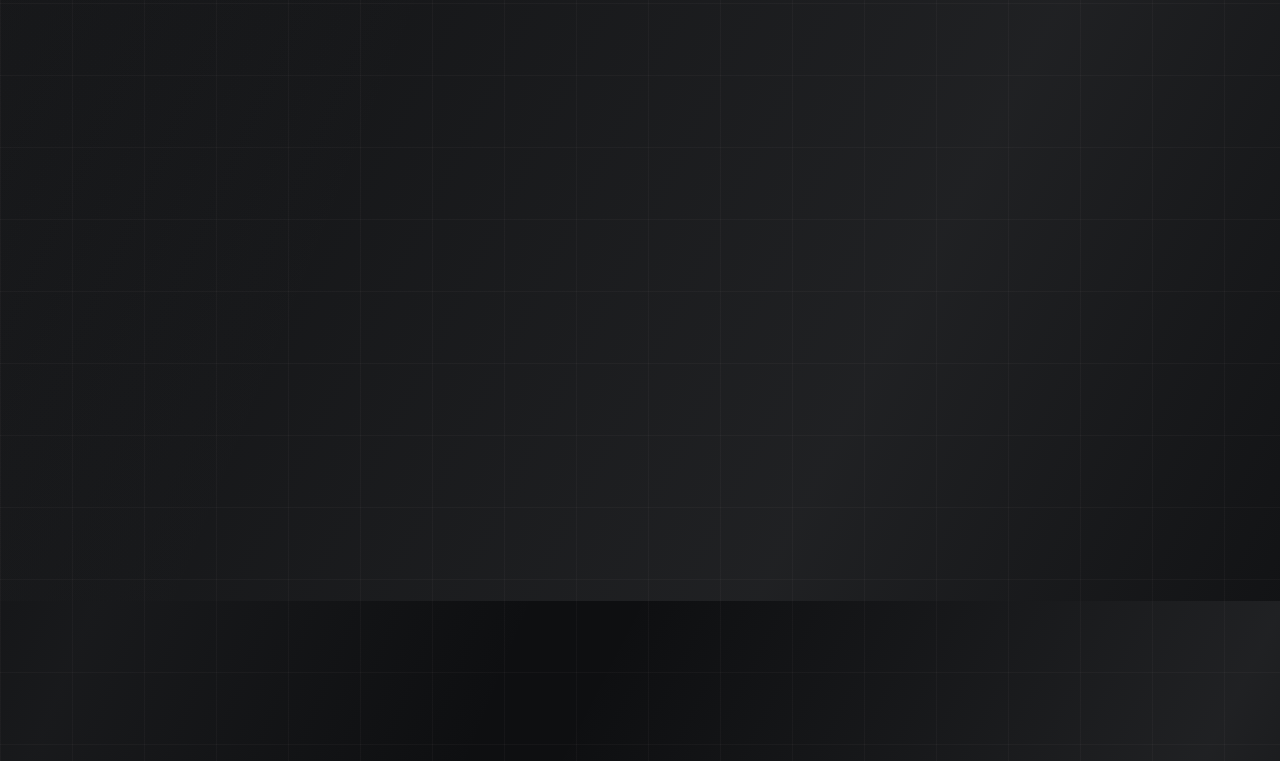
<file: assets/product-6.html>
<!DOCTYPE html>
<html lang="en">
  <head>

    <title>product-6</title>

    <!-- Bootstrap CSS -->
    <link rel="stylesheet" type="text/css" href="css/bootstrap.min.css" >
    <!-- Fonts -->
    <link rel="stylesheet" type="text/css" href="fonts/font-awesome.min.css">
    <!-- Icon -->
    <link rel="stylesheet" type="text/css" href="fonts/simple-line-icons.css">
    <!-- Slicknav -->
    <link rel="stylesheet" type="text/css" href="css/slicknav.css">
    <!-- Nivo Lightbox -->
    <link rel="stylesheet" type="text/css" href="css/nivo-lightbox.css" >
    <!-- Animate -->
    <link rel="stylesheet" type="text/css" href="css/animate.css">
    <!-- Main Style -->
    <link rel="stylesheet" type="text/css" href="css/main.css">
    <!-- Responsive Style -->
    <link rel="stylesheet" type="text/css" href="css/responsive.css">

  </head>
  <body data-theme="dark">

    <!-- Header Area wrapper Starts -->
    <header id="header-wrap">
      <!-- Navbar Start -->
      <nav class="navbar navbar-expand-lg fixed-top scrolling-navbar indigo">
        <div class="container">
          <a class="navbar-brand" href="../index.html#hero-area">Daniel Lee</a>
          <!-- Brand and toggle get grouped for better mobile display -->
          <div class="navbar-header"></div>
          <div class="collapse navbar-collapse" id="main-navbar">
            <ul class="onepage-nev navbar-nav mr-auto w-100 justify-content-end clearfix">
              <li class="nav-item active">
                <a class="nav-link" href="#hero-area">
                  Up
                </a>
              </li>
              <li class="nav-item">
                <a class="nav-link" href="#footer">
                  Down
                </a>
              </li>
            </ul>
          </div>
          <button class="theme-toggle" id="theme-toggle" type="button" aria-label="Switch to light mode" aria-pressed="false" title="Switch to light mode">
            <i class="fa fa-sun-o" aria-hidden="true"></i>
          </button>
        </div>

        <!-- Mobile Menu Start -->
        <ul class="onepage-nev mobile-menu">
          <li>
            <a href="#home">UP</a>
          </li>
          <li>
            <a href="#footer">Down</a>
          </li>
        </ul>
        <!-- Mobile Menu End -->
      </nav>
      <!-- Navbar End -->

      <!-- Hero Area Start -->
      <div id="hero-area" class="hero-area-bg">
        <div class="overlay"></div>
        <div class="container">
          <div class="row">
            <div class="col-md-12 col-sm-12 text-center">
              <div class="contents">
                <p class="script-font wow fadeInUp" data-wow-delay="0.6s"><br> Creative Director <br> <br> Video Creator / Producer & Editor  <br> <br> Visual / Web Designer</p>
              </div>
            </div>
          </div>
        </div>
      </div>
      <!-- Hero Area End -->

    </header>
    <!-- Header Area wrapper End -->

    <!-- About Section Start -->
    <section id="about" class="section-padding">

      <div class="container">
            <div class="profile-wrapper wow fadeInRight" data-wow-delay="0.3s">
                <div class="about-profile">
                  <ul class="admin-profile">
                    <li><span class="pro-title"> Role </span> <span class="pro-detail">Image Creation/Modification & Character Creation & Photo Editing </span></li>
                    <li><span class="pro-title"> E-mail </span> <span class="pro-detail">maxopksgsibw4@gmail.com</span></li>
                    <li><span class="pro-title"> E-mail </span> <span class="pro-detail">daniellee0724@outlook.com</span></li>
                  </ul>
              </div>         
            </div>
            
        <div class="row">
          <div class="col-sm-6">
            <div class="img-thumb wow fadeInLeft" data-wow-delay="0.3s">
              <img class="img-fluid" src="img/gallery/image_01.jpg" alt="">
            </div>
          </div>
          <div class="col-sm-6">
            <div class="img-thumb wow fadeInLeft" data-wow-delay="0.3s">
              <img class="img-fluid" src="img/gallery/image_02.jpg" alt="">
            </div>
          </div>
        </div>

        <br>

        <div class="row">
          <div class="col-sm-6">
            <div class="img-thumb wow fadeInLeft" data-wow-delay="0.3s">
              <img class="img-fluid" src="img/gallery/image_03.jpg" alt="">
            </div>
          </div>
          <div class="col-sm-6">
            <div class="img-thumb wow fadeInLeft" data-wow-delay="0.3s">
              <img class="img-fluid" src="img/gallery/image_04.png" alt="">
            </div>
          </div>
        </div>

        <br>
        
        <div class="row">
          <div class="col-sm-6">
            <div class="img-thumb wow fadeInLeft" data-wow-delay="0.3s">
              <img class="img-fluid" src="img/gallery/image_05.jpeg" alt="">
            </div>
          </div>
          <div class="col-sm-6">
            <div class="img-thumb wow fadeInLeft" data-wow-delay="0.3s">
              <img class="img-fluid" src="img/gallery/image_06.jpeg" alt="">
            </div>
          </div>
        </div> 

        <br>
        
        <div class="row">
          <div class="col-sm-6">
            <div class="img-thumb wow fadeInLeft" data-wow-delay="0.3s">
              <img class="img-fluid" src="img/gallery/image_07.png" alt="">
            </div>
          </div>
          <div class="col-sm-6">
            <div class="img-thumb wow fadeInLeft" data-wow-delay="0.3s">
              <img class="img-fluid" src="img/gallery/image_08.png" alt="">
            </div>
          </div>
        </div>

        <br>
        
        <div class="row">
          <div class="col-sm-6">
            <div class="img-thumb wow fadeInLeft" data-wow-delay="0.3s">
              <img class="img-fluid" src="img/gallery/image_09.jpeg" alt="">
            </div>
          </div>
          <div class="col-sm-6">
            <div class="img-thumb wow fadeInLeft" data-wow-delay="0.3s">
              <img class="img-fluid" src="img/gallery/image_10.png" alt="">
            </div>
          </div>
        </div>

        <br>
        
        <div class="row">
          <div class="col-sm-6">
            <div class="img-thumb wow fadeInLeft" data-wow-delay="0.3s">
              <img class="img-fluid" src="img/gallery/image_11.png" alt="">
            </div>
          </div>
          <div class="col-sm-6">
            <div class="img-thumb wow fadeInLeft" data-wow-delay="0.3s">
              <img class="img-fluid" src="img/gallery/image_12.png" alt="">
            </div>
          </div>
        </div>
      

        <br>
        
        <div class="row">
          <div class="col-sm-6">
            <div class="img-thumb wow fadeInLeft" data-wow-delay="0.3s">
              <img class="img-fluid" src="img/gallery/image_13.png" alt="">
            </div>
          </div>
          <div class="col-sm-6">
            <div class="img-thumb wow fadeInLeft" data-wow-delay="0.3s">
              <img class="img-fluid" src="img/gallery/image_14.png" alt="">
            </div>
          </div>
        </div>
      

        <br>
        
        <div class="row">
          <div class="col-sm-6">
            <div class="img-thumb wow fadeInLeft" data-wow-delay="0.3s">
              <img class="img-fluid" src="img/gallery/image_15.png" alt="">
            </div>
          </div>
          <div class="col-sm-6">
            <div class="img-thumb wow fadeInLeft" data-wow-delay="0.3s">
              <img class="img-fluid" src="img/gallery/image_16.png" alt="">
            </div>
          </div>
        
        </div>

      </div>
    </section>
    <!-- About Section End -->

    

    <!-- Footer Section Start -->
    <footer id="footer"class="footer-area section-padding">
      <div class="container">
        <div class="row">
          <div class="col-md-12">
            <div class="footer-text text-center wow fadeInDown" data-wow-delay="0.3s">
              <p>© <span id="year"></span> Daniel Lee</p>
            </div>
          </div>
        </div>
      </div>
    </footer>
    <!-- Footer Section End -->

    <a href="#" class="back-to-top">
    	<i class="icon-arrow-up"></i>
    </a>


    <!-- jQuery first, then Popper.js, then Bootstrap JS -->
    <script>
      const d = new Date();
      document.getElementById("year").innerHTML = d.getFullYear();
	  </script>
    <script src="js/jquery-min.js"></script>
    <script src="js/popper.min.js"></script>
    <script src="js/bootstrap.min.js"></script>
    <script src="js/jquery.mixitup.js"></script>
    <script src="js/jquery.counterup.min.js"></script>
    <script src="js/waypoints.min.js"></script>
    <script src="js/wow.js"></script>
    <script src="js/jquery.nav.js"></script>
    <script src="js/jquery.easing.min.js"></script>
    <script src="js/nivo-lightbox.js"></script>
    <script src="js/jquery.slicknav.js"></script>
    <script src="js/main.js"></script>
    <script src="js/theme.js"></script>
      
  </body>
</html>
</file>
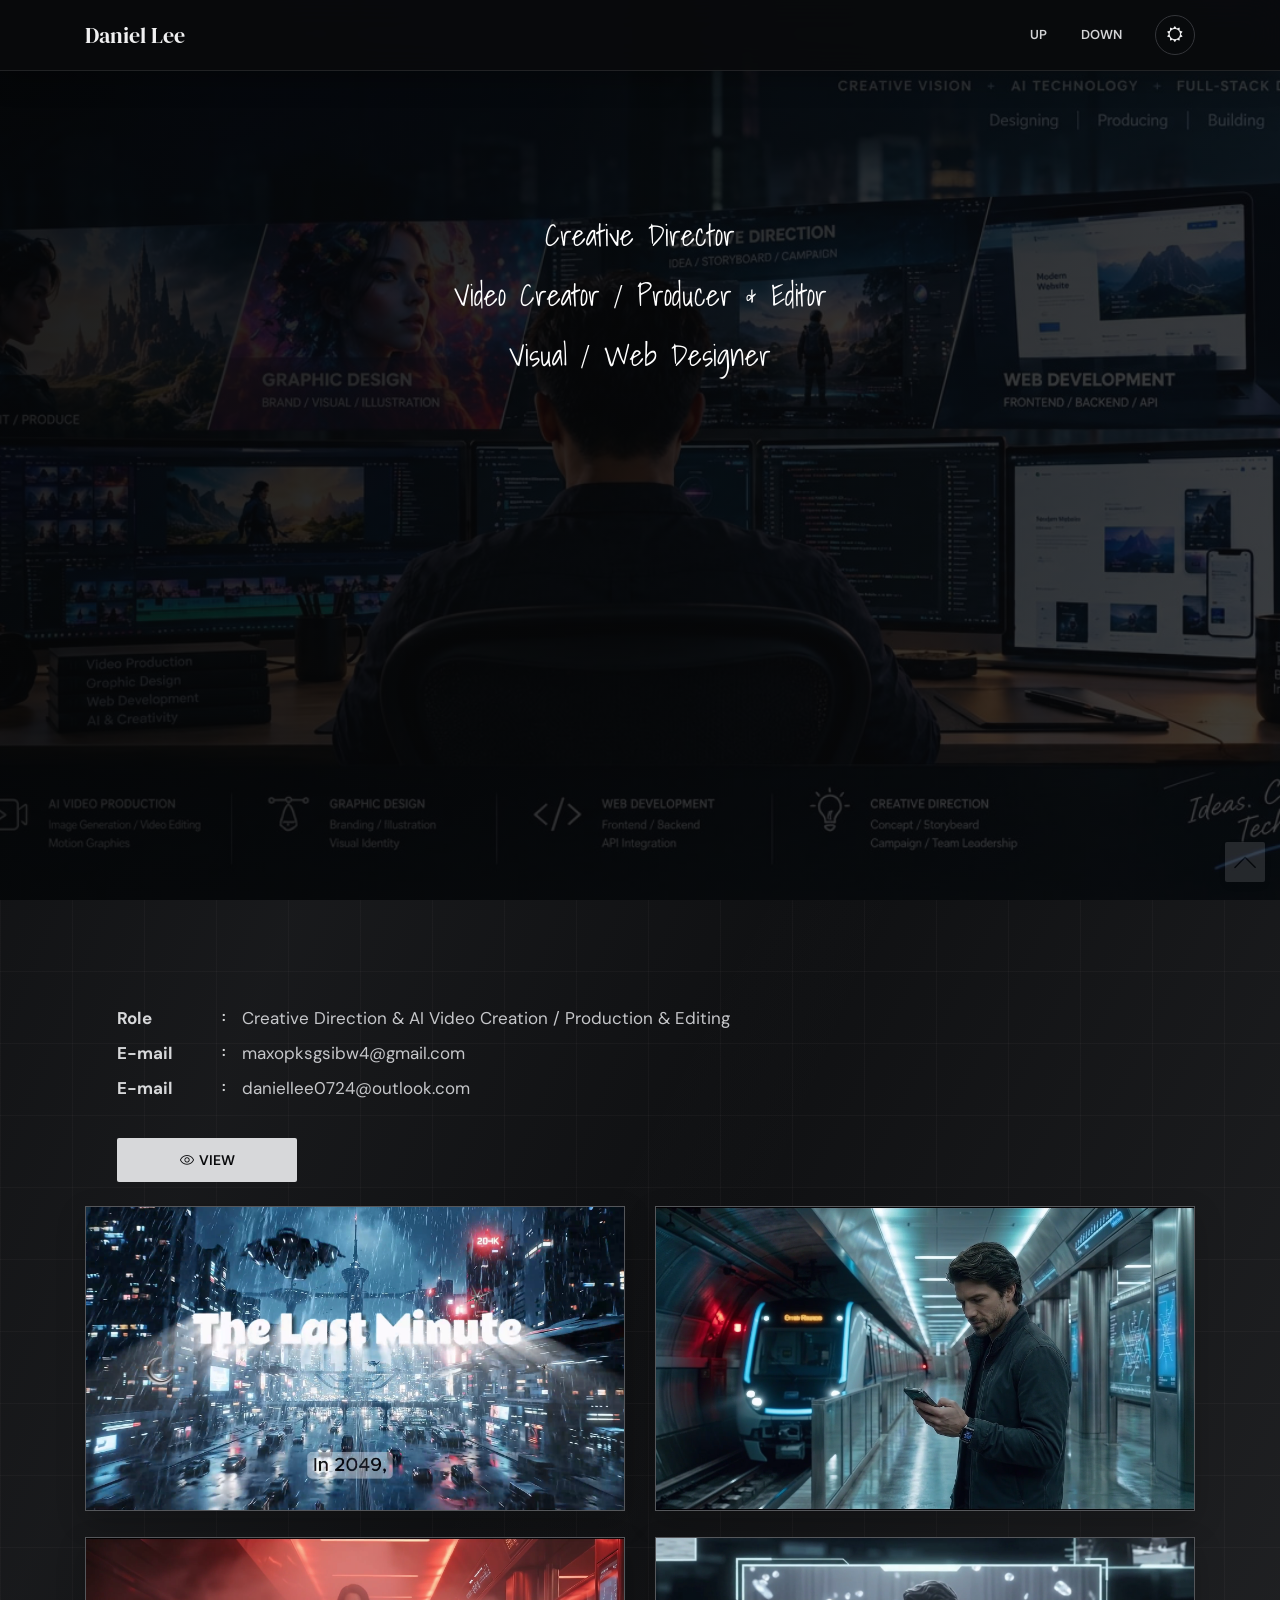
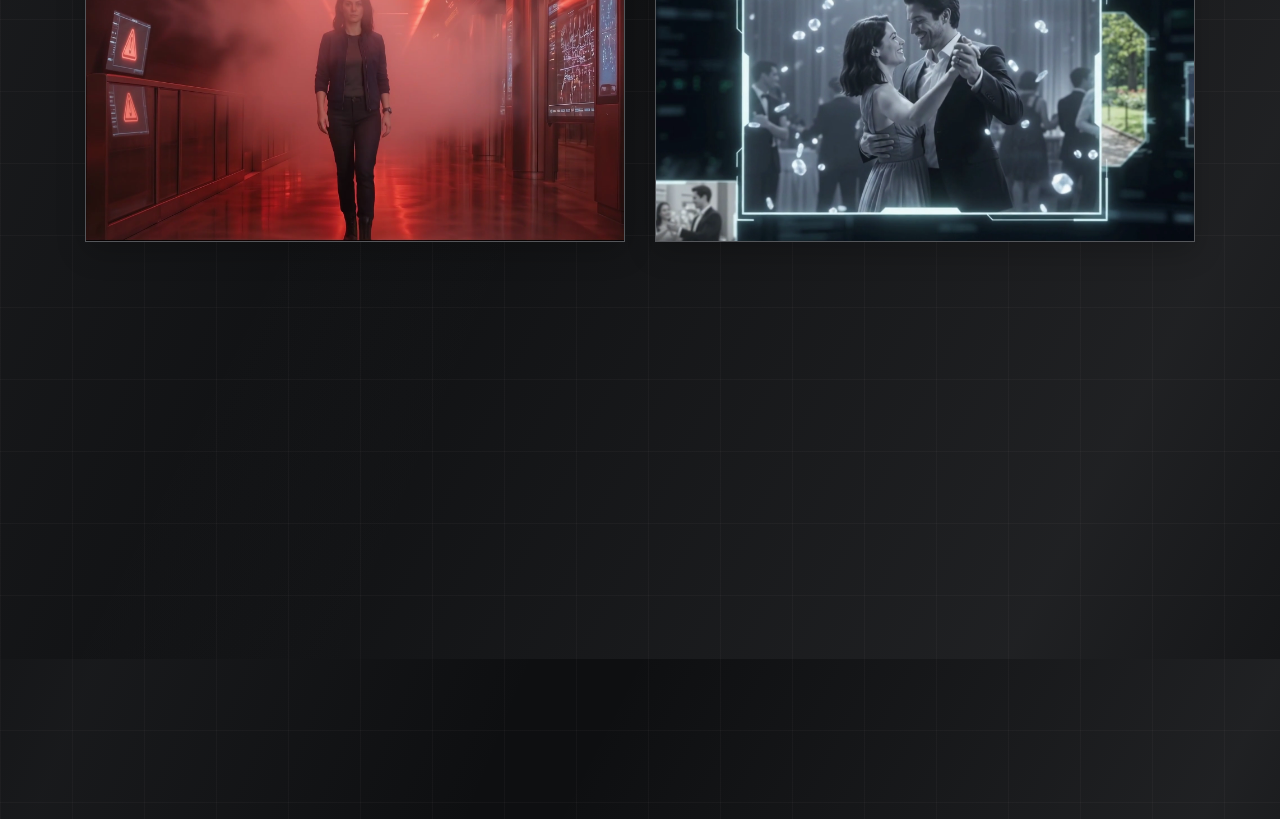
<file: assets/product-7.html>
<!DOCTYPE html>
<html lang="en">
  <head>

    <title>product-4</title>

    <!-- Bootstrap CSS -->
    <link rel="stylesheet" type="text/css" href="css/bootstrap.min.css" >
    <!-- Fonts -->
    <link rel="stylesheet" type="text/css" href="fonts/font-awesome.min.css">
    <!-- Icon -->
    <link rel="stylesheet" type="text/css" href="fonts/simple-line-icons.css">
    <!-- Slicknav -->
    <link rel="stylesheet" type="text/css" href="css/slicknav.css">
    <!-- Nivo Lightbox -->
    <link rel="stylesheet" type="text/css" href="css/nivo-lightbox.css" >
    <!-- Animate -->
    <link rel="stylesheet" type="text/css" href="css/animate.css">
    <!-- Main Style -->
    <link rel="stylesheet" type="text/css" href="css/main.css">
    <!-- Responsive Style -->
    <link rel="stylesheet" type="text/css" href="css/responsive.css">

  </head>
  <body data-theme="dark">

    <!-- Header Area wrapper Starts -->
    <header id="header-wrap">
      <!-- Navbar Start -->
      <nav class="navbar navbar-expand-lg fixed-top scrolling-navbar indigo">
        <div class="container">
          <a class="navbar-brand" href="../index.html#hero-area">Daniel Lee</a>
          <!-- Brand and toggle get grouped for better mobile display -->
          <div class="navbar-header"></div>
          <div class="collapse navbar-collapse" id="main-navbar">
            <ul class="onepage-nev navbar-nav mr-auto w-100 justify-content-end clearfix">
              <li class="nav-item active">
                <a class="nav-link" href="#hero-area">
                  Up
                </a>
              </li>
              <li class="nav-item">
                <a class="nav-link" href="#footer">
                  Down
                </a>
              </li>
            </ul>
          </div>
          <button class="theme-toggle" id="theme-toggle" type="button" aria-label="Switch to light mode" aria-pressed="false" title="Switch to light mode">
            <i class="fa fa-sun-o" aria-hidden="true"></i>
          </button>
        </div>

        <!-- Mobile Menu Start -->
        <ul class="onepage-nev mobile-menu">
          <li>
            <a href="#home">UP</a>
          </li>
          <li>
            <a href="#footer">Down</a>
          </li>
        </ul>
        <!-- Mobile Menu End -->
      </nav>
      <!-- Navbar End -->

      <!-- Hero Area Start -->
      <div id="hero-area" class="hero-area-bg">
        <div class="overlay"></div>
        <div class="container">
          <div class="row">
            <div class="col-md-12 col-sm-12 text-center">
              <div class="contents">
                <p class="script-font wow fadeInUp" data-wow-delay="0.6s"><br> Creative Director <br> <br> Video Creator / Producer & Editor  <br> <br> Visual / Web Designer</p>
              </div>
            </div>
          </div>
        </div>
      </div>
      <!-- Hero Area End -->

    </header>
    <!-- Header Area wrapper End -->

    <!-- About Section Start -->
    <section id="about" class="section-padding">

      <div class="container">
            <div class="profile-wrapper wow fadeInRight" data-wow-delay="0.3s">
                <div class="about-profile">
                  <ul class="admin-profile">
                    <!-- <li><span class="pro-title"> Title </span> <span class="pro-detail">The AI That Dreamed of Being Human</span></li> -->
                    <li><span class="pro-title"> Role </span> <span class="pro-detail">Creative Direction & AI Video Creation / Production & Editing</span></li>
                    <!-- <li><span class="pro-title"> Video URL </span> <span class="pro-detail">https</span></li> -->
                    <li><span class="pro-title"> E-mail </span> <span class="pro-detail">maxopksgsibw4@gmail.com</span></li>
                    <li><span class="pro-title"> E-mail </span> <span class="pro-detail">daniellee0724@outlook.com</span></li>
                  </ul>
              </div>         
              <a href="https://vimeo.com/1245927643" class="btn btn-common"><i class="icon-eye"></i> View</a>
            </div>
            
        <div class="row">
          <div class="col-sm-6">
            <div class="img-thumb wow fadeInLeft" data-wow-delay="0.3s">
              <img class="img-fluid" src="img/gallery/The Last Minute[00_00_02].png" alt="">
            </div>
          </div>
          <div class="col-sm-6">
            <div class="img-thumb wow fadeInLeft" data-wow-delay="0.3s">
              <img class="img-fluid" src="img/gallery/The Last Minute[00_00_32].png" alt="">
            </div>
          </div>
        </div>

        <br>

        <div class="row">
          <div class="col-sm-6">
            <div class="img-thumb wow fadeInLeft" data-wow-delay="0.3s">
              <img class="img-fluid" src="img/gallery/The Last Minute[00_00_51].png" alt="">
            </div>
          </div>
          <div class="col-sm-6">
            <div class="img-thumb wow fadeInLeft" data-wow-delay="0.3s">
              <img class="img-fluid" src="img/gallery/The Last Minute[00_01_50].png" alt="">
            </div>
          </div>
        </div>

        <br>
        
        <div class="row">
          <div class="col-sm-6">
            <div class="img-thumb wow fadeInLeft" data-wow-delay="0.3s">
              <img class="img-fluid" src="img/gallery/The Last Minute[00_01_59].png" alt="">
            </div>
          </div>
          <div class="col-sm-6">
            <div class="img-thumb wow fadeInLeft" data-wow-delay="0.3s">
              <img class="img-fluid" src="img/gallery/The Last Minute[00_03_56].png" alt="">
            </div>
          </div>
        </div> 

        <br>
        
        <!-- <div class="row">
          <div class="col-sm-6">
            <div class="img-thumb wow fadeInLeft" data-wow-delay="0.3s">
              <img class="img-fluid" src="img/gallery/The AI That Dreamed_work_1.png" alt="">
            </div>
          </div>
          <div class="col-sm-6">
            <div class="img-thumb wow fadeInLeft" data-wow-delay="0.3s">
              <img class="img-fluid" src="img/gallery/The AI That Dreamed_work_2.png" alt="">
            </div>
          </div>
        </div> -->

      </div>

    </section>
    <!-- About Section End -->

    

    <!-- Footer Section Start -->
    <footer id="footer"class="footer-area section-padding">
      <div class="container">
        <div class="row">
          <div class="col-md-12">
            <div class="footer-text text-center wow fadeInDown" data-wow-delay="0.3s">
              <p>© <span id="year"></span> Daniel Lee</p>
            </div>
          </div>
        </div>
      </div>
    </footer>
    <!-- Footer Section End -->

    <a href="#" class="back-to-top">
    	<i class="icon-arrow-up"></i>
    </a>

    <!-- jQuery first, then Popper.js, then Bootstrap JS -->
    <script>
      const d = new Date();
      document.getElementById("year").innerHTML = d.getFullYear();
	  </script>
    <script src="js/jquery-min.js"></script>
    <script src="js/popper.min.js"></script>
    <script src="js/bootstrap.min.js"></script>
    <script src="js/jquery.mixitup.js"></script>
    <script src="js/jquery.counterup.min.js"></script>
    <script src="js/waypoints.min.js"></script>
    <script src="js/wow.js"></script>
    <script src="js/jquery.nav.js"></script>
    <script src="js/jquery.easing.min.js"></script>
    <script src="js/nivo-lightbox.js"></script>
    <script src="js/jquery.slicknav.js"></script>
    <script src="js/main.js"></script>
    <script src="js/theme.js"></script>
      
  </body>
</html>
</file>
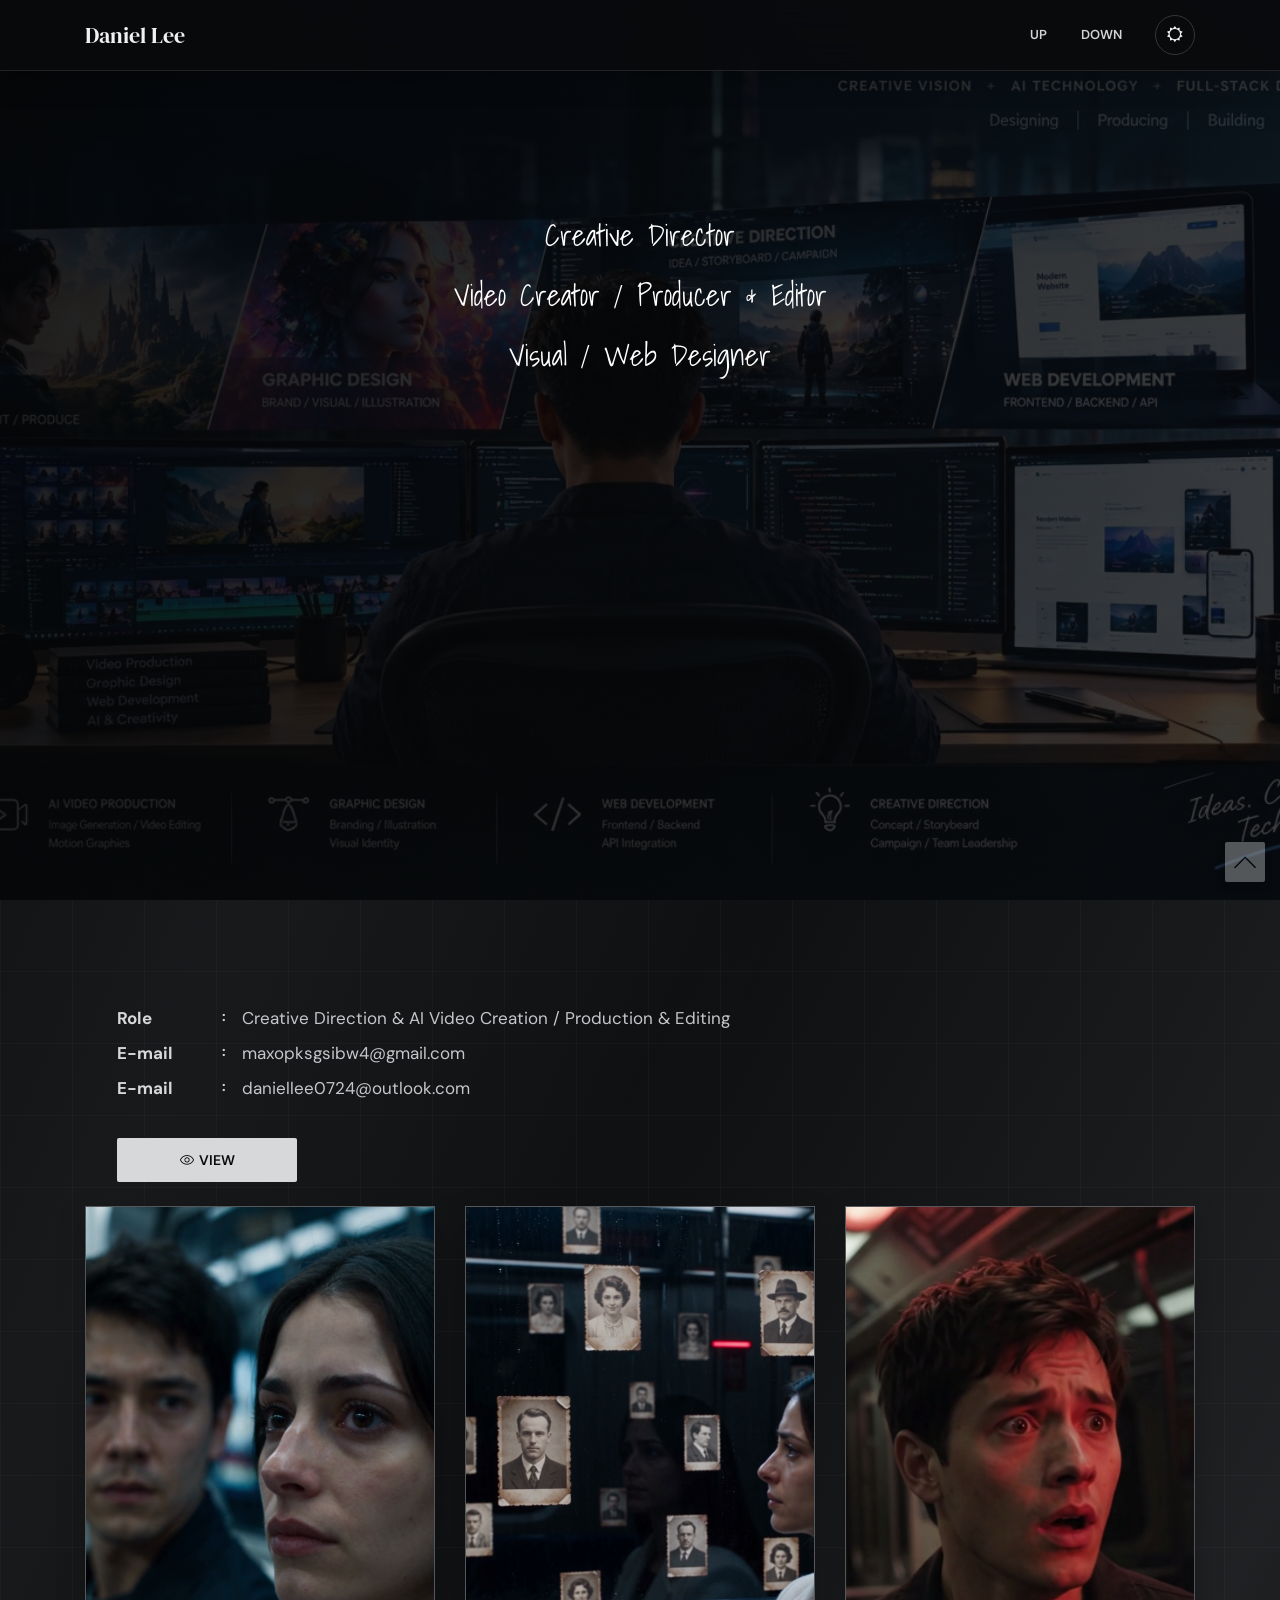
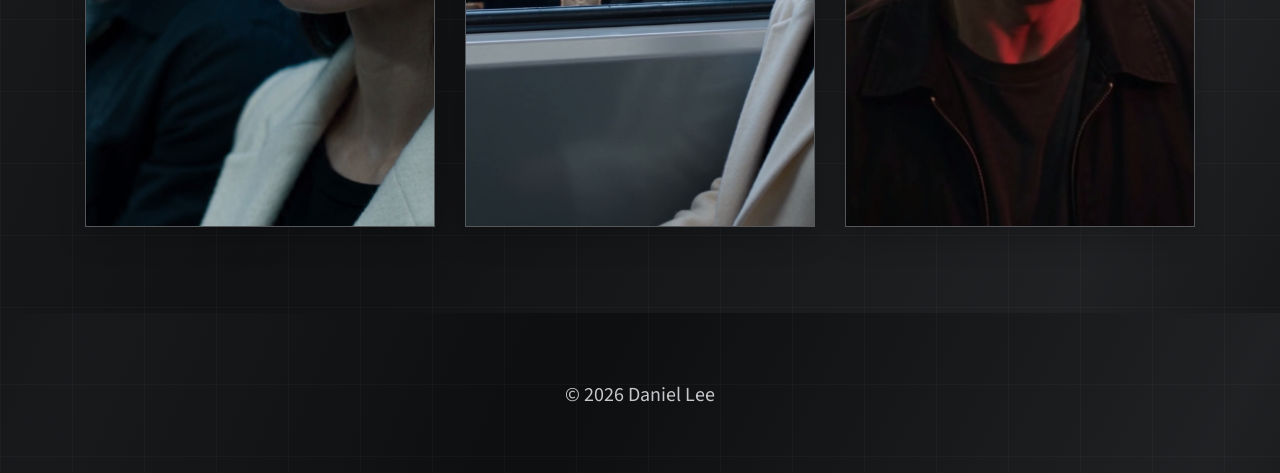
<file: assets/product-8.html>
<!DOCTYPE html>
<html lang="en">
  <head>

    <title>product-2</title>

    <!-- Bootstrap CSS -->
    <link rel="stylesheet" type="text/css" href="css/bootstrap.min.css" >
    <!-- Fonts -->
    <link rel="stylesheet" type="text/css" href="fonts/font-awesome.min.css">
    <!-- Icon -->
    <link rel="stylesheet" type="text/css" href="fonts/simple-line-icons.css">
    <!-- Slicknav -->
    <link rel="stylesheet" type="text/css" href="css/slicknav.css">
    <!-- Nivo Lightbox -->
    <link rel="stylesheet" type="text/css" href="css/nivo-lightbox.css" >
    <!-- Animate -->
    <link rel="stylesheet" type="text/css" href="css/animate.css">
    <!-- Main Style -->
    <link rel="stylesheet" type="text/css" href="css/main.css">
    <!-- Responsive Style -->
    <link rel="stylesheet" type="text/css" href="css/responsive.css">

  </head>
  <body data-theme="dark">

    <!-- Header Area wrapper Starts -->
    <header id="header-wrap">
      <!-- Navbar Start -->
      <nav class="navbar navbar-expand-lg fixed-top scrolling-navbar indigo">
        <div class="container">
          <a class="navbar-brand" href="../index.html#hero-area">Daniel Lee</a>
          <!-- Brand and toggle get grouped for better mobile display -->
          <div class="navbar-header"></div>
          <div class="collapse navbar-collapse" id="main-navbar">
            <ul class="onepage-nev navbar-nav mr-auto w-100 justify-content-end clearfix">
              <li class="nav-item active">
                <a class="nav-link" href="#hero-area">
                  Up
                </a>
              </li>
              <li class="nav-item">
                <a class="nav-link" href="#footer">
                  Down
                </a>
              </li>
            </ul>
          </div>
          <button class="theme-toggle" id="theme-toggle" type="button" aria-label="Switch to light mode" aria-pressed="false" title="Switch to light mode">
            <i class="fa fa-sun-o" aria-hidden="true"></i>
          </button>
        </div>

        <!-- Mobile Menu Start -->
        <ul class="onepage-nev mobile-menu">
          <li>
            <a href="#home">UP</a>
          </li>
          <li>
            <a href="#footer">Down</a>
          </li>
        </ul>
        <!-- Mobile Menu End -->
      </nav>
      <!-- Navbar End -->

      <!-- Hero Area Start -->
      <div id="hero-area" class="hero-area-bg">
        <div class="overlay"></div>
        <div class="container">
          <div class="row">
            <div class="col-md-12 col-sm-12 text-center">
              <div class="contents">
                <p class="script-font wow fadeInUp" data-wow-delay="0.6s"><br> Creative Director <br> <br> Video Creator / Producer & Editor  <br> <br> Visual / Web Designer</p>
              </div>
            </div>
          </div>
        </div>
      </div>
      <!-- Hero Area End -->

    </header>
    <!-- Header Area wrapper End -->

    <!-- About Section Start -->
    <section id="about" class="section-padding">

      <div class="container">
            <div class="profile-wrapper wow fadeInRight" data-wow-delay="0.3s">
                <div class="about-profile">
                  <ul class="admin-profile">
                    <!-- <li><span class="pro-title"> Title </span> <span class="pro-detail">Humor Class_Part 1</span></li> -->
                    <li><span class="pro-title"> Role </span> <span class="pro-detail">Creative Direction & AI Video Creation / Production & Editing</span></li>
                    <!-- <li><span class="pro-title"> Video URL </span> <span class="pro-detail">https</span></li> -->
                    <li><span class="pro-title"> E-mail </span> <span class="pro-detail">maxopksgsibw4@gmail.com</span></li>
                    <li><span class="pro-title"> E-mail </span> <span class="pro-detail">daniellee0724@outlook.com</span></li>
                  </ul>
              </div>         
              <a href="https://vimeo.com/1245915216" class="btn btn-common"><i class="icon-eye"></i> View</a>
            </div>
            
        <div class="img-thumb wow fadeInLeft" data-wow-delay="0.3s">
          <div class="row">
            <div class="col-sm-12 col-md-4" col-lg-4>
              <img  class="img-fluid" src="img/gallery/The woman who disapp[00_00_12].png" alt="">
            </div>
              <div class="col-sm-12 col-md-4 col-lg-4">
              <img  class="img-fluid" src="img/gallery/The woman who disapp[00_01_04].png" alt="">
            </div>
            <div class="col-sm-12 col-md-4 col-lg-4">
              <img  class="img-fluid" src="img/gallery/The woman who disapp[00_01_21].png" alt="">
            </div>
          </div>

          <br>

          <!-- <div class="row">
            <div class="col-sm-12 col-md-4 col-lg-4">
              <img  class="img-fluid" src="img/gallery/Humor Class_1[00_00_51].png" alt="">
            </div>
            <div class="col-sm-12 col-md-4 col-lg-4">
              <img  class="img-fluid" src="img/gallery/Humor Class_1[00_01_14].png" alt="">
            </div>
            <div class="col-sm-12 col-md-4 col-lg-4">
              <img  class="img-fluid" src="img/gallery/Humor Class_1[00_01_34].png" alt="">
            </div>
          </div>
        </div>

        <br>
        
        <div class="row">
          <div class="col-sm-6">
            <div class="img-thumb wow fadeInLeft" data-wow-delay="0.3s">
              <img class="img-fluid" src="img/gallery/Humor Class_1_work_1.png" alt="">
            </div>
          </div>
          <div class="col-sm-6">
            <div class="img-thumb wow fadeInLeft" data-wow-delay="0.3s">
              <img class="img-fluid" src="img/gallery/Humor Class_1_work_2.png" alt="">
            </div>
          </div>
        </div>  -->

      </div>

    </section>
    <!-- About Section End -->

    

    <!-- Footer Section Start -->
    <footer id="footer"class="footer-area section-padding">
      <div class="container">
        <div class="row">
          <div class="col-md-12">
            <div class="footer-text text-center wow fadeInDown" data-wow-delay="0.3s">
              <p>© <span id="year"></span> Daniel Lee</p>
            </div>
          </div>
        </div>
      </div>
    </footer>
    <!-- Footer Section End -->

    <a href="#" class="back-to-top">
    	<i class="icon-arrow-up"></i>
    </a>

    <!-- jQuery first, then Popper.js, then Bootstrap JS -->
    <script>
      const d = new Date();
      document.getElementById("year").innerHTML = d.getFullYear();
	  </script>
    <script src="js/jquery-min.js"></script>
    <script src="js/popper.min.js"></script>
    <script src="js/bootstrap.min.js"></script>
    <script src="js/jquery.mixitup.js"></script>
    <script src="js/jquery.counterup.min.js"></script>
    <script src="js/waypoints.min.js"></script>
    <script src="js/wow.js"></script>
    <script src="js/jquery.nav.js"></script>
    <script src="js/jquery.easing.min.js"></script>
    <script src="js/nivo-lightbox.js"></script>
    <script src="js/jquery.slicknav.js"></script>
    <script src="js/main.js"></script>
    <script src="js/theme.js"></script>
      
  </body>
</html>
</file>
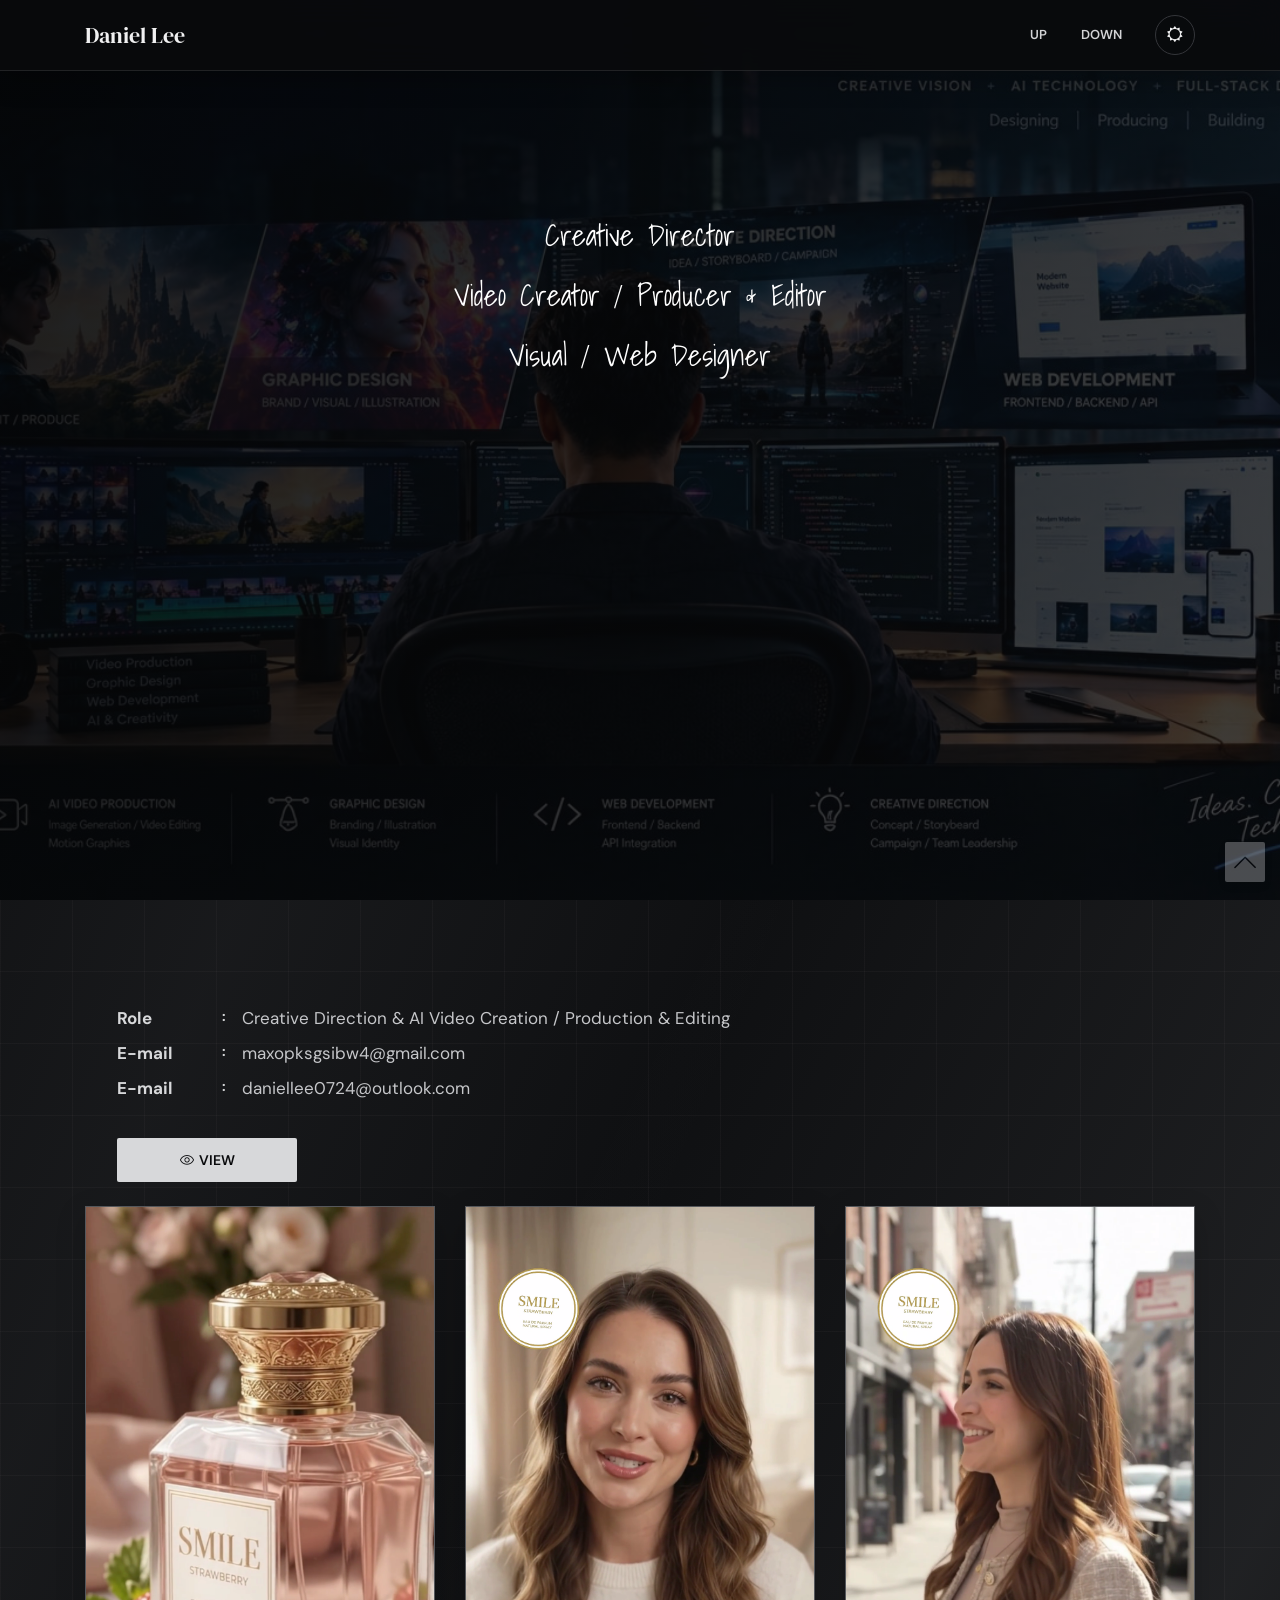
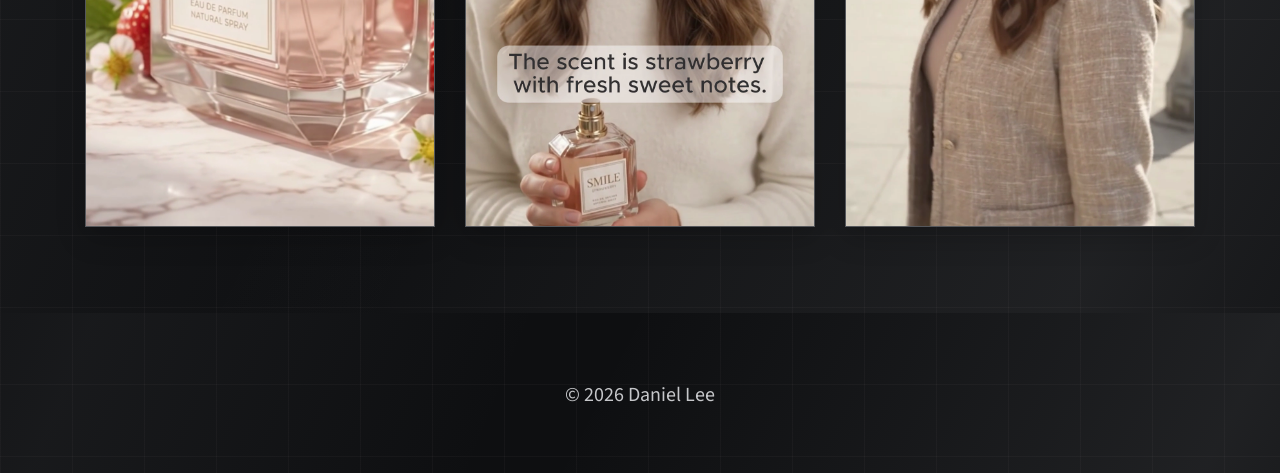
<file: assets/product-9.html>
<!DOCTYPE html>
<html lang="en">
  <head>

    <title>product-2</title>

    <!-- Bootstrap CSS -->
    <link rel="stylesheet" type="text/css" href="css/bootstrap.min.css" >
    <!-- Fonts -->
    <link rel="stylesheet" type="text/css" href="fonts/font-awesome.min.css">
    <!-- Icon -->
    <link rel="stylesheet" type="text/css" href="fonts/simple-line-icons.css">
    <!-- Slicknav -->
    <link rel="stylesheet" type="text/css" href="css/slicknav.css">
    <!-- Nivo Lightbox -->
    <link rel="stylesheet" type="text/css" href="css/nivo-lightbox.css" >
    <!-- Animate -->
    <link rel="stylesheet" type="text/css" href="css/animate.css">
    <!-- Main Style -->
    <link rel="stylesheet" type="text/css" href="css/main.css">
    <!-- Responsive Style -->
    <link rel="stylesheet" type="text/css" href="css/responsive.css">

  </head>
  <body data-theme="dark">

    <!-- Header Area wrapper Starts -->
    <header id="header-wrap">
      <!-- Navbar Start -->
      <nav class="navbar navbar-expand-lg fixed-top scrolling-navbar indigo">
        <div class="container">
          <a class="navbar-brand" href="../index.html#hero-area">Daniel Lee</a>
          <!-- Brand and toggle get grouped for better mobile display -->
          <div class="navbar-header"></div>
          <div class="collapse navbar-collapse" id="main-navbar">
            <ul class="onepage-nev navbar-nav mr-auto w-100 justify-content-end clearfix">
              <li class="nav-item active">
                <a class="nav-link" href="#hero-area">
                  Up
                </a>
              </li>
              <li class="nav-item">
                <a class="nav-link" href="#footer">
                  Down
                </a>
              </li>
            </ul>
          </div>
          <button class="theme-toggle" id="theme-toggle" type="button" aria-label="Switch to light mode" aria-pressed="false" title="Switch to light mode">
            <i class="fa fa-sun-o" aria-hidden="true"></i>
          </button>
        </div>

        <!-- Mobile Menu Start -->
        <ul class="onepage-nev mobile-menu">
          <li>
            <a href="#home">UP</a>
          </li>
          <li>
            <a href="#footer">Down</a>
          </li>
        </ul>
        <!-- Mobile Menu End -->
      </nav>
      <!-- Navbar End -->

      <!-- Hero Area Start -->
      <div id="hero-area" class="hero-area-bg">
        <div class="overlay"></div>
        <div class="container">
          <div class="row">
            <div class="col-md-12 col-sm-12 text-center">
              <div class="contents">
                <p class="script-font wow fadeInUp" data-wow-delay="0.6s"><br> Creative Director <br> <br> Video Creator / Producer & Editor  <br> <br> Visual / Web Designer</p>
              </div>
            </div>
          </div>
        </div>
      </div>
      <!-- Hero Area End -->

    </header>
    <!-- Header Area wrapper End -->

    <!-- About Section Start -->
    <section id="about" class="section-padding">

      <div class="container">
            <div class="profile-wrapper wow fadeInRight" data-wow-delay="0.3s">
                <div class="about-profile">
                  <ul class="admin-profile">
                    <!-- <li><span class="pro-title"> Title </span> <span class="pro-detail">Humor Class_Part 1</span></li> -->
                    <li><span class="pro-title"> Role </span> <span class="pro-detail">Creative Direction & AI Video Creation / Production & Editing</span></li>
                    <!-- <li><span class="pro-title"> Video URL </span> <span class="pro-detail">https</span></li> -->
                    <li><span class="pro-title"> E-mail </span> <span class="pro-detail">maxopksgsibw4@gmail.com</span></li>
                    <li><span class="pro-title"> E-mail </span> <span class="pro-detail">daniellee0724@outlook.com</span></li>
                  </ul>
              </div>         
              <a href="https://vimeo.com/1246046425" class="btn btn-common"><i class="icon-eye"></i> View</a>
            </div>
            
        <div class="img-thumb wow fadeInLeft" data-wow-delay="0.3s">
          <div class="row">
            <div class="col-sm-12 col-md-4" col-lg-4>
              <img  class="img-fluid" src="img/gallery/Perfume[00_00_01].png" alt="">
            </div>
              <div class="col-sm-12 col-md-4 col-lg-4">
              <img  class="img-fluid" src="img/gallery/Perfume[00_00_16].png" alt="">
            </div>
            <div class="col-sm-12 col-md-4 col-lg-4">
              <img  class="img-fluid" src="img/gallery/Perfume[00_00_21].png" alt="">
            </div>
          </div>

          <br>

          <!-- <div class="row">
            <div class="col-sm-12 col-md-4 col-lg-4">
              <img  class="img-fluid" src="img/gallery/Humor Class_1[00_00_51].png" alt="">
            </div>
            <div class="col-sm-12 col-md-4 col-lg-4">
              <img  class="img-fluid" src="img/gallery/Humor Class_1[00_01_14].png" alt="">
            </div>
            <div class="col-sm-12 col-md-4 col-lg-4">
              <img  class="img-fluid" src="img/gallery/Humor Class_1[00_01_34].png" alt="">
            </div>
          </div>
        </div>

        <br>
        
        <div class="row">
          <div class="col-sm-6">
            <div class="img-thumb wow fadeInLeft" data-wow-delay="0.3s">
              <img class="img-fluid" src="img/gallery/Humor Class_1_work_1.png" alt="">
            </div>
          </div>
          <div class="col-sm-6">
            <div class="img-thumb wow fadeInLeft" data-wow-delay="0.3s">
              <img class="img-fluid" src="img/gallery/Humor Class_1_work_2.png" alt="">
            </div>
          </div>
        </div>  -->

      </div>

    </section>
    <!-- About Section End -->

    

    <!-- Footer Section Start -->
    <footer id="footer"class="footer-area section-padding">
      <div class="container">
        <div class="row">
          <div class="col-md-12">
            <div class="footer-text text-center wow fadeInDown" data-wow-delay="0.3s">
              <p>© <span id="year"></span> Daniel Lee</p>
            </div>
          </div>
        </div>
      </div>
    </footer>
    <!-- Footer Section End -->

    <a href="#" class="back-to-top">
    	<i class="icon-arrow-up"></i>
    </a>

    <!-- jQuery first, then Popper.js, then Bootstrap JS -->
    <script>
      const d = new Date();
      document.getElementById("year").innerHTML = d.getFullYear();
	  </script>
    <script src="js/jquery-min.js"></script>
    <script src="js/popper.min.js"></script>
    <script src="js/bootstrap.min.js"></script>
    <script src="js/jquery.mixitup.js"></script>
    <script src="js/jquery.counterup.min.js"></script>
    <script src="js/waypoints.min.js"></script>
    <script src="js/wow.js"></script>
    <script src="js/jquery.nav.js"></script>
    <script src="js/jquery.easing.min.js"></script>
    <script src="js/nivo-lightbox.js"></script>
    <script src="js/jquery.slicknav.js"></script>
    <script src="js/main.js"></script>
    <script src="js/theme.js"></script>
      
  </body>
</html>
</file>
<file: assets/fonts/simple-line-icons.css>
@font-face {
	font-family: 'Simple-Line-Icons';
	src:url('../fonts/line-icons/Simple-Line-Icons.eot');
	src:url('../fonts/line-icons/Simple-Line-Icons.eot?#iefix') format('embedded-opentype'),
		url('../fonts/line-icons/Simple-Line-Icons.woff') format('woff'),
		url('../fonts/line-icons/Simple-Line-Icons.ttf') format('truetype'),
		url('../fonts/line-icons/Simple-Line-Icons.svg#Simple-Line-Icons') format('svg');
		font-weight: normal;
		font-style: normal;
}
/*
 Use the following CSS code if you want to have a class per icon.
 Instead of a list of all class selectors, you can use the generic [class*="icon-"] selector, but it's slower:
*/
.icon-user,
.icon-people,
.icon-user-female,
.icon-user-follow,
.icon-user-following,
.icon-user-unfollow,
.icon-login,
.icon-logout,
.icon-emotsmile,
.icon-phone,
.icon-call-end,
.icon-call-in,
.icon-call-out,
.icon-map,
.icon-location-pin,
.icon-direction,
.icon-directions,
.icon-compass,
.icon-layers,
.icon-menu,
.icon-list,
.icon-options-vertical,
.icon-options,
.icon-arrow-down,
.icon-arrow-left,
.icon-arrow-right,
.icon-arrow-up,
.icon-arrow-up-circle,
.icon-arrow-left-circle,
.icon-arrow-right-circle,
.icon-arrow-down-circle,
.icon-check,
.icon-clock,
.icon-plus,
.icon-minus,
.icon-close,
.icon-event,
.icon-exclamation,
.icon-organization,
.icon-trophy,
.icon-screen-smartphone,
.icon-screen-desktop,
.icon-plane,
.icon-notebook,
.icon-mustache,
.icon-mouse,
.icon-magnet,
.icon-energy,
.icon-disc,
.icon-cursor,
.icon-cursor-move,
.icon-crop,
.icon-chemistry,
.icon-speedometer,
.icon-shield,
.icon-screen-tablet,
.icon-magic-wand,
.icon-hourglass,
.icon-graduation,
.icon-ghost,
.icon-game-controller,
.icon-fire,
.icon-eyeglass,
.icon-envelope-open,
.icon-envelope-letter,
.icon-bell,
.icon-badge,
.icon-anchor,
.icon-wallet,
.icon-vector,
.icon-speech,
.icon-puzzle,
.icon-printer,
.icon-present,
.icon-playlist,
.icon-pin,
.icon-picture,
.icon-handbag,
.icon-globe-alt,
.icon-globe,
.icon-folder-alt,
.icon-folder,
.icon-film,
.icon-feed,
.icon-drop,
.icon-drawer,
.icon-docs,
.icon-doc,
.icon-diamond,
.icon-cup,
.icon-calculator,
.icon-bubbles,
.icon-briefcase,
.icon-book-open,
.icon-basket-loaded,
.icon-basket,
.icon-bag,
.icon-action-undo,
.icon-action-redo,
.icon-wrench,
.icon-umbrella,
.icon-trash,
.icon-tag,
.icon-support,
.icon-frame,
.icon-size-fullscreen,
.icon-size-actual,
.icon-shuffle,
.icon-share-alt,
.icon-share,
.icon-rocket,
.icon-question,
.icon-pie-chart,
.icon-pencil,
.icon-note,
.icon-loop,
.icon-home,
.icon-grid,
.icon-graph,
.icon-microphone,
.icon-music-tone-alt,
.icon-music-tone,
.icon-earphones-alt,
.icon-earphones,
.icon-equalizer,
.icon-like,
.icon-dislike,
.icon-control-start,
.icon-control-rewind,
.icon-control-play,
.icon-control-pause,
.icon-control-forward,
.icon-control-end,
.icon-volume-1,
.icon-volume-2,
.icon-volume-off,
.icon-calendar,
.icon-bulb,
.icon-chart,
.icon-ban,
.icon-bubble,
.icon-camrecorder,
.icon-camera,
.icon-cloud-download,
.icon-cloud-upload,
.icon-envelope,
.icon-eye,
.icon-flag,
.icon-heart,
.icon-info,
.icon-key,
.icon-link,
.icon-lock,
.icon-lock-open,
.icon-magnifier,
.icon-magnifier-add,
.icon-magnifier-remove,
.icon-paper-clip,
.icon-paper-plane,
.icon-power,
.icon-refresh,
.icon-reload,
.icon-settings,
.icon-star,
.icon-symbol-female,
.icon-symbol-male,
.icon-target,
.icon-credit-card,
.icon-paypal,
.icon-social-tumblr,
.icon-social-twitter,
.icon-social-facebook,
.icon-social-instagram,
.icon-social-linkedin,
.icon-social-pinterest,
.icon-social-github,
.icon-social-google,
.icon-social-reddit,
.icon-social-skype,
.icon-social-dribbble,
.icon-social-behance,
.icon-social-foursqare,
.icon-social-soundcloud,
.icon-social-spotify,
.icon-social-stumbleupon,
.icon-social-youtube,
.icon-social-dropbox,
.icon-social-vkontakte,
.icon-social-steam {
  font-family: 'simple-line-icons';
  speak: none;
  font-style: normal;
  font-weight: normal;
  font-variant: normal;
  text-transform: none;
  line-height: 1;
  /* Better Font Rendering =========== */
  -webkit-font-smoothing: antialiased;
  -moz-osx-font-smoothing: grayscale;
}
.icon-user:before {
  content: "\e005";
}
.icon-people:before {
  content: "\e001";
}
.icon-user-female:before {
  content: "\e000";
}
.icon-user-follow:before {
  content: "\e002";
}
.icon-user-following:before {
  content: "\e003";
}
.icon-user-unfollow:before {
  content: "\e004";
}
.icon-login:before {
  content: "\e066";
}
.icon-logout:before {
  content: "\e065";
}
.icon-emotsmile:before {
  content: "\e021";
}
.icon-phone:before {
  content: "\e600";
}
.icon-call-end:before {
  content: "\e048";
}
.icon-call-in:before {
  content: "\e047";
}
.icon-call-out:before {
  content: "\e046";
}
.icon-map:before {
  content: "\e033";
}
.icon-location-pin:before {
  content: "\e096";
}
.icon-direction:before {
  content: "\e042";
}
.icon-directions:before {
  content: "\e041";
}
.icon-compass:before {
  content: "\e045";
}
.icon-layers:before {
  content: "\e034";
}
.icon-menu:before {
  content: "\e601";
}
.icon-list:before {
  content: "\e067";
}
.icon-options-vertical:before {
  content: "\e602";
}
.icon-options:before {
  content: "\e603";
}
.icon-arrow-down:before {
  content: "\e604";
}
.icon-arrow-left:before {
  content: "\e605";
}
.icon-arrow-right:before {
  content: "\e606";
}
.icon-arrow-up:before {
  content: "\e607";
}
.icon-arrow-up-circle:before {
  content: "\e078";
}
.icon-arrow-left-circle:before {
  content: "\e07a";
}
.icon-arrow-right-circle:before {
  content: "\e079";
}
.icon-arrow-down-circle:before {
  content: "\e07b";
}
.icon-check:before {
  content: "\e080";
}
.icon-clock:before {
  content: "\e081";
}
.icon-plus:before {
  content: "\e095";
}
.icon-minus:before {
  content: "\e615";
}
.icon-close:before {
  content: "\e082";
}
.icon-event:before {
  content: "\e619";
}
.icon-exclamation:before {
  content: "\e617";
}
.icon-organization:before {
  content: "\e616";
}
.icon-trophy:before {
  content: "\e006";
}
.icon-screen-smartphone:before {
  content: "\e010";
}
.icon-screen-desktop:before {
  content: "\e011";
}
.icon-plane:before {
  content: "\e012";
}
.icon-notebook:before {
  content: "\e013";
}
.icon-mustache:before {
  content: "\e014";
}
.icon-mouse:before {
  content: "\e015";
}
.icon-magnet:before {
  content: "\e016";
}
.icon-energy:before {
  content: "\e020";
}
.icon-disc:before {
  content: "\e022";
}
.icon-cursor:before {
  content: "\e06e";
}
.icon-cursor-move:before {
  content: "\e023";
}
.icon-crop:before {
  content: "\e024";
}
.icon-chemistry:before {
  content: "\e026";
}
.icon-speedometer:before {
  content: "\e007";
}
.icon-shield:before {
  content: "\e00e";
}
.icon-screen-tablet:before {
  content: "\e00f";
}
.icon-magic-wand:before {
  content: "\e017";
}
.icon-hourglass:before {
  content: "\e018";
}
.icon-graduation:before {
  content: "\e019";
}
.icon-ghost:before {
  content: "\e01a";
}
.icon-game-controller:before {
  content: "\e01b";
}
.icon-fire:before {
  content: "\e01c";
}
.icon-eyeglass:before {
  content: "\e01d";
}
.icon-envelope-open:before {
  content: "\e01e";
}
.icon-envelope-letter:before {
  content: "\e01f";
}
.icon-bell:before {
  content: "\e027";
}
.icon-badge:before {
  content: "\e028";
}
.icon-anchor:before {
  content: "\e029";
}
.icon-wallet:before {
  content: "\e02a";
}
.icon-vector:before {
  content: "\e02b";
}
.icon-speech:before {
  content: "\e02c";
}
.icon-puzzle:before {
  content: "\e02d";
}
.icon-printer:before {
  content: "\e02e";
}
.icon-present:before {
  content: "\e02f";
}
.icon-playlist:before {
  content: "\e030";
}
.icon-pin:before {
  content: "\e031";
}
.icon-picture:before {
  content: "\e032";
}
.icon-handbag:before {
  content: "\e035";
}
.icon-globe-alt:before {
  content: "\e036";
}
.icon-globe:before {
  content: "\e037";
}
.icon-folder-alt:before {
  content: "\e039";
}
.icon-folder:before {
  content: "\e089";
}
.icon-film:before {
  content: "\e03a";
}
.icon-feed:before {
  content: "\e03b";
}
.icon-drop:before {
  content: "\e03e";
}
.icon-drawer:before {
  content: "\e03f";
}
.icon-docs:before {
  content: "\e040";
}
.icon-doc:before {
  content: "\e085";
}
.icon-diamond:before {
  content: "\e043";
}
.icon-cup:before {
  content: "\e044";
}
.icon-calculator:before {
  content: "\e049";
}
.icon-bubbles:before {
  content: "\e04a";
}
.icon-briefcase:before {
  content: "\e04b";
}
.icon-book-open:before {
  content: "\e04c";
}
.icon-basket-loaded:before {
  content: "\e04d";
}
.icon-basket:before {
  content: "\e04e";
}
.icon-bag:before {
  content: "\e04f";
}
.icon-action-undo:before {
  content: "\e050";
}
.icon-action-redo:before {
  content: "\e051";
}
.icon-wrench:before {
  content: "\e052";
}
.icon-umbrella:before {
  content: "\e053";
}
.icon-trash:before {
  content: "\e054";
}
.icon-tag:before {
  content: "\e055";
}
.icon-support:before {
  content: "\e056";
}
.icon-frame:before {
  content: "\e038";
}
.icon-size-fullscreen:before {
  content: "\e057";
}
.icon-size-actual:before {
  content: "\e058";
}
.icon-shuffle:before {
  content: "\e059";
}
.icon-share-alt:before {
  content: "\e05a";
}
.icon-share:before {
  content: "\e05b";
}
.icon-rocket:before {
  content: "\e05c";
}
.icon-question:before {
  content: "\e05d";
}
.icon-pie-chart:before {
  content: "\e05e";
}
.icon-pencil:before {
  content: "\e05f";
}
.icon-note:before {
  content: "\e060";
}
.icon-loop:before {
  content: "\e064";
}
.icon-home:before {
  content: "\e069";
}
.icon-grid:before {
  content: "\e06a";
}
.icon-graph:before {
  content: "\e06b";
}
.icon-microphone:before {
  content: "\e063";
}
.icon-music-tone-alt:before {
  content: "\e061";
}
.icon-music-tone:before {
  content: "\e062";
}
.icon-earphones-alt:before {
  content: "\e03c";
}
.icon-earphones:before {
  content: "\e03d";
}
.icon-equalizer:before {
  content: "\e06c";
}
.icon-like:before {
  content: "\e068";
}
.icon-dislike:before {
  content: "\e06d";
}
.icon-control-start:before {
  content: "\e06f";
}
.icon-control-rewind:before {
  content: "\e070";
}
.icon-control-play:before {
  content: "\e071";
}
.icon-control-pause:before {
  content: "\e072";
}
.icon-control-forward:before {
  content: "\e073";
}
.icon-control-end:before {
  content: "\e074";
}
.icon-volume-1:before {
  content: "\e09f";
}
.icon-volume-2:before {
  content: "\e0a0";
}
.icon-volume-off:before {
  content: "\e0a1";
}
.icon-calendar:before {
  content: "\e075";
}
.icon-bulb:before {
  content: "\e076";
}
.icon-chart:before {
  content: "\e077";
}
.icon-ban:before {
  content: "\e07c";
}
.icon-bubble:before {
  content: "\e07d";
}
.icon-camrecorder:before {
  content: "\e07e";
}
.icon-camera:before {
  content: "\e07f";
}
.icon-cloud-download:before {
  content: "\e083";
}
.icon-cloud-upload:before {
  content: "\e084";
}
.icon-envelope:before {
  content: "\e086";
}
.icon-eye:before {
  content: "\e087";
}
.icon-flag:before {
  content: "\e088";
}
.icon-heart:before {
  content: "\e08a";
}
.icon-info:before {
  content: "\e08b";
}
.icon-key:before {
  content: "\e08c";
}
.icon-link:before {
  content: "\e08d";
}
.icon-lock:before {
  content: "\e08e";
}
.icon-lock-open:before {
  content: "\e08f";
}
.icon-magnifier:before {
  content: "\e090";
}
.icon-magnifier-add:before {
  content: "\e091";
}
.icon-magnifier-remove:before {
  content: "\e092";
}
.icon-paper-clip:before {
  content: "\e093";
}
.icon-paper-plane:before {
  content: "\e094";
}
.icon-power:before {
  content: "\e097";
}
.icon-refresh:before {
  content: "\e098";
}
.icon-reload:before {
  content: "\e099";
}
.icon-settings:before {
  content: "\e09a";
}
.icon-star:before {
  content: "\e09b";
}
.icon-symbol-female:before {
  content: "\e09c";
}
.icon-symbol-male:before {
  content: "\e09d";
}
.icon-target:before {
  content: "\e09e";
}
.icon-credit-card:before {
  content: "\e025";
}
.icon-paypal:before {
  content: "\e608";
}
.icon-social-tumblr:before {
  content: "\e00a";
}
.icon-social-twitter:before {
  content: "\e009";
}
.icon-social-facebook:before {
  content: "\e00b";
}
.icon-social-instagram:before {
  content: "\e609";
}
.icon-social-linkedin:before {
  content: "\e60a";
}
.icon-social-pinterest:before {
  content: "\e60b";
}
.icon-social-github:before {
  content: "\e60c";
}
.icon-social-google:before {
  content: "\e60d";
}
.icon-social-reddit:before {
  content: "\e60e";
}
.icon-social-skype:before {
  content: "\e60f";
}
.icon-social-dribbble:before {
  content: "\e00d";
}
.icon-social-behance:before {
  content: "\e610";
}
.icon-social-foursqare:before {
  content: "\e611";
}
.icon-social-soundcloud:before {
  content: "\e612";
}
.icon-social-spotify:before {
  content: "\e613";
}
.icon-social-stumbleupon:before {
  content: "\e614";
}
.icon-social-youtube:before {
  content: "\e008";
}
.icon-social-dropbox:before {
  content: "\e00c";
}
.icon-social-vkontakte:before {
  content: "\e618";
}
.icon-social-steam:before {
  content: "\e620";
}
</file>
<file: assets/css/main.css>
@import url("https://fonts.googleapis.com/css?family=Shadows+Into+Light|Source+Sans+Pro:400,700");
@import url("https://fonts.googleapis.com/css2?family=DM+Sans:wght@400;500;600;700&family=DM+Serif+Display&display=swap");
html {
  overflow-x: hidden;
}

body {
  background: #1e0e33;
  font-size: 14px;
  font-weight: 400;
  font-family: "Source Sans Pro", sans-serif;
  -webkit-box-sizing: border-box;
  -moz-box-sizing: border-box;
  box-sizing: border-box;
  -webkit-font-smoothing: subpixel-antialiased;
  color: #666;
  line-height: 25px;
  -webkit-backface-visibility: hidden;
  backface-visibility: hidden;
  overflow-x: hidden;
}

h1, h2, h3, h4 {
  font-size: 38px;
  font-weight: 700;
  font-family: "Source Sans Pro", sans-serif;
  color: white;
}

.script-font {
  font-family: 'Shadows Into Light', cursive;
}

a {
  -webkit-transition: all 0.2s linear;
  -moz-transition: all 0.2s linear;
  -o-transition: all 0.2s linear;
  transition: all 0.2s linear;
}

a:hover {
  text-decoration: none;
}

a a:focus {
  outline: none;
}

p {
  font-weight: 400;
  font-family: "Source Sans Pro", sans-serif;
  margin: 0px;
  font-size: 14px;
  color:white
}

ul, ol {
  list-style: outside none none;
  margin: 0;
  padding: 0;
}

ul li, ol li {
  list-style: none;
}

.hero-heading {
  font-size: 48px;
  font-weight: 700;
  color: #fff;
  text-transform: capitalize;
  line-height: 70px;
  letter-spacing: 0.1rem;
}

.hero-sub-heading {
  font-size: 20px;
  font-weight: 400;
  color: #e6e6e6;
  line-height: 45px;
  letter-spacing: 0.1rem;
}

.section-titile-bg {
  display: inline;
  font-size: 115px;
  font-weight: 700;
  height: 100%;
  left: -173px;
  opacity: 0.1;
  position: absolute;
  top: -14px;
  width: 100%;
  text-align: center;
}

.section-title-header p {
  text: center;
  font-weight: 400;
  line-height: 26px;
  padding-bottom: 36px;
}

.section-title {
  color: #fcfafa;
  font-size: 38px;
  text-align: center;
  letter-spacing: 1px;
  line-height: 1;
  margin-bottom: 48px;
  padding: 0 10px;
  position: relative;
}

.btn {
  font-size: 14px;
  padding: 10px 30px;
  border-radius: 0px;
  cursor: pointer;
  font-weight: 400;
  color: #fff;
  border-radius: 4px;
  text-transform: uppercase;
  -webkit-transition: all 0.2s linear;
  -moz-transition: all 0.2s linear;
  -o-transition: all 0.2s linear;
  transition: all 0.2s linear;
  display: inline-block;
}

.btn:focus,
.btn:active {
  box-shadow: none;
  outline: none;
  color: #fff;
}

.btn-common {
  background-color: #00b4d9;
  position: relative;
  z-index: 1;
}

.btn-common:hover {
  color: #fff;
  background-color: #21cff3;
  box-shadow: 0 6px 22px rgba(0, 0, 0, 0.1);
  transition: all .2s ease-in-out;
  -moz-transition: all .2s ease-in-out;
  -webkit-transition: all .2s ease-in-out;
}

.btn-danger:hover {
  background-color: #f55262;
  border-color: #f55262;
  box-shadow: 0 6px 22px rgba(0, 0, 0, 0.1);
  transition: all .2s ease-in-out;
  -moz-transition: all .2s ease-in-out;
  -webkit-transition: all .2s ease-in-out;
}

.btn-border {
  color: #fff;
  background-color: transparent;
  border: 1px solid #fff;
}

.btn-border:hover {
  border: 1px solid #fff;
  color: #fff;
  background-color: rgba(255, 255, 255, 0.2);
}

.btn-lg {
  padding: 14px 33px;
  text-transform: uppercase;
  font-size: 16px;
}

.btn-rm {
  padding: 7px 10px;
  text-transform: capitalize;
}

button:focus {
  outline: none !important;
}

.icon-close, .icon-check {
  color: #00b4d9;
}

.social-icon li {
  display: inline-block;
}

.social-icon li a {
  color: #000;
  background: #fff;
  width: 35px;
  height: 35px;
  line-height: 38px;
  display: block;
  text-align: center;
  border-radius: 100%;
  font-size: 16px;
  margin: 15px 6px 12px 6px;
  transition: all 0.3s ease-in-out 0s;
  -moz-transition: all 0.3s ease-in-out 0s;
  -webkit-transition: all 0.3s ease-in-out 0s;
  -o-transition: all 0.3s ease-in-out 0s;
}

.social-icon li a:hover {
  color: #fff;
}

.social-icon li .facebook:hover {
  background: #3b5999;
}

.social-icon li .twitter:hover {
  background: #4A9CEC;
}

.social-icon li .instagram:hover {
  background: #D6274D;
}

.social-icon li .linkedin:hover {
  background: #1260A2;
}

.social-icon li .google:hover {
  background: #CE332A;
}

/* ScrollToTop */
a.back-to-top {
  display: none;
  position: fixed;
  bottom: 18px;
  right: 15px;
  text-decoration: none;
}

a.back-to-top i {
  display: block;
  font-size: 22px;
  width: 40px;
  height: 40px;
  line-height: 40px;
  color: #fff;
  background: #00b4d9;
  border-radius: 2px;
  text-align: center;
  transition: all 0.2s ease-in-out;
  -moz-transition: all 0.2s ease-in-out;
  -webkit-transition: all 0.2s ease-in-out;
  -o-transition: all 0.2s ease-in-out;
  box-shadow: 0 0 4px rgba(0, 0, 0, 0.14), 0 4px 8px rgba(0, 0, 0, 0.28);
}

a.back-to-top:hover, a.back-to-top:focus {
  text-decoration: none;
}

#loader {
  position: fixed;
  background: #fff;
  top: 0;
  left: 0;
  width: 100%;
  height: 100%;
  z-index: 9999999999;
}

.square-spin {
  position: absolute;
  top: 50%;
  left: 50%;
  margin-left: -40px;
  margin-top: -40px;
}

.square-spin img {
  max-width: 64px;
}

.section-padding {
  padding: 60px 0;
}

#about .img-thumb img {
  border: 8px solid #fff;
  box-shadow: 0px 0px 30px rgba(0, 0, 0, 0.2);
}

.profile-wrapper {
  padding: 45px 0;
}

.profile-wrapper .btn {
  margin: 10px 10px 0px 0px;
  width: 180px;
  height: 44px;
  display: inline-flex;
  align-items: center;
  justify-content: center;
}

.profile-wrapper .about-website-button {
  margin-top: 25px;
}

.profile-wrapper .btn i {
  vertical-align: middle;
  margin-right: 5px;
}

.about-profile {
  position: relative;
  margin: 20px 0 20px 0;
  font-size: 20px;
  color: aliceblue;
}

.about-profile .pro-title {
  font-weight: 700;
  color: #3bbbf7;
  position: relative;
  width: 120px;
  display: inline-block;
  margin-bottom: 5px;
}

.about-profile .pro-title:after {
  position: absolute;
  content: ':';
  color: #3bbbf7;
  font-size: 14px;
  left: 105px;
}

.about-profile .admin-sign {
  position: absolute;
  right: 45px;
  bottom: 10px;
}

.counter-section {
  background: url(../img/background/bg-1.jpg);
  overflow: hidden;
  position: relative;
}

.counter-section:before {
  content: '';
  position: absolute;
  top: 0;
  bottom: 0;
  width: 100%;
  height: 100%;
  background: rgba(0, 0, 0, 0.5);
}

.counter-section .counter {
  padding: 30px 0;
}

.counter-section .counter .icon {
  margin-bottom: 30px;
}

.counter-section .counter .icon i {
  font-size: 48px;
  color: #00b4d9;
}

.counter-section .counter p {
  font-size: 18px;
  text-transform: uppercase;
  color: #fff;
  font-weight: 400;
  letter-spacing: 1px;
  margin: 30px 0;
}

.counter-section .counter .counterUp {
  color: #fff;
  font-size: 42px;
  margin-top: 15px;
  font-weight: 700;
}

/* Resume */
.timeline {
  position: relative;
}

.timeline .timelin-title {
  font-size: 20px;
  text-transform: uppercase;
  margin-left: 25px;
}

.timeline li {
  padding: 0 20px 20px 30px;
  list-style: none;
  border-left: 2px solid #f1f1f1;
}

.timeline li .content-text {
  background: #422f59;
  padding: 20px;
}

.timeline li .line-title {
  font-size: 16px;
  line-height: 22px;
}

.timeline li span {
  color:#24daff;
  font-size: 14px;
  padding: 9px 0;
  display: block;
}

.timeline li .line-text {
  color: #faf8f8;
  line-height: 18px;
}

.timeline li:first-child:before {
  border: 0;
  background: none;
  position: relative;
}

.timeline li:last-child {
  padding: 0 20px 0px 30px;
}

.timeline li:before {
  content: "";
  border: solid 2px;
  width: 8px;
  height: 8px;
  border-radius: 50px;
  -moz-border-radius: 50px;
  -webkit-border-radius: 50px;
  font-size: 8px;
  margin-left: -35px;
  font-weight: 400;
  background: #fff;
  display: block;
  position: absolute;
  margin-top: 18px;
  border-color: #00b4d9 !important;
}

.timeline li:first-child i {
  font-size: 20px;
  float: left;
  margin-left: -30px;
  line-height: 50px;
  border-radius: 30px;
  margin: -12px -55px;
  background: #00b4d9;
  color: #fff;
  width: 50px;
  height: 50px;
  text-align: center;
}

.navbar-brand {
  position: relative;
  padding: 0px;
}

.top-nav-collapse {
  background: #1C1C20;
  z-index: 999999;
  top: 0px !important;
  min-height: 58px;
  box-shadow: 0px 3px 6px 3px rgba(0, 0, 0, 0.06);
  -webkit-animation-duration: 1s;
  animation-duration: 1s;
  -webkit-animation-fill-mode: both;
  animation-fill-mode: both;
  -webkit-animation-name: fadeInDown;
  animation-name: fadeInDown;
  background: #1C1C20 !important;
  color: white;
}

.top-nav-collapse .navbar-brand {
  top: 0px;
}

.top-nav-collapse .navbar-brand img {
  width: 65%;
}

.top-nav-collapse .navbar-nav .nav-link {
  color: #ffffff !important;
  margin-top: 0px !important;
  margin-bottom: 0px !important;
}

.top-nav-collapse .navbar-nav .nav-link:hover {
  cursor: pointer;
  color: #00b4d9 !important;
}

.top-nav-collapse .navbar-nav li.active a.nav-link {
  color: #00b4d9 !important;
}

.indigo {
  background: #1C1C20;
  color: white;
}

.menu-bg {
  background: transparent;
}

.navbar-expand-lg .navbar-nav .nav-link i {
  font-size: 28px;
  color: #00b4d9;
  vertical-align: middle;
  -webkit-transition: all 0.3s ease-in-out;
  -moz-transition: all 0.3s ease-in-out;
  transition: all 0.3s ease-in-out;
}

.navbar-expand-lg .navbar-nav .nav-link i:hover {
  color: #21cff3;
}

.navbar-expand-lg .navbar-nav .nav-link {
  color: #fdfdfd;
  font-weight: 700;
  padding: 0 17px;
  margin-top: 15px;
  margin-bottom: 15px;
  line-height: 40px;
  text-transform: uppercase;
  cursor: pointer;
  background: transparent;
  -webkit-transition: all 0.3s ease-in-out;
  -moz-transition: all 0.3s ease-in-out;
  transition: all 0.3s ease-in-out;
  font-size: large;
}

.navbar-expand-lg .navbar-nav li a:hover,
.navbar-expand-lg .navbar-nav li .active > a,
.navbar-expand-lg .navbar-nav li a:focus {
  color: #00b4d9;
  outline: none;
}

.navbar {
  padding: 0;
}

/* .navbar li.active a.nav-link {
  color: #00b4d9;
} */

.dropdown-toggle::after {
  display: none;
}

.dropdown-menu {
  margin: 0;
  padding: 0;
  display: none;
  position: absolute;
  z-index: 99;
  min-width: 210px;
  background-color: #fff;
  white-space: nowrap;
  border-radius: 4px;
  -webkit-box-shadow: 0 6px 12px rgba(0, 0, 0, 0.175);
  box-shadow: 0 6px 12px rgba(0, 0, 0, 0.175);
  animation: fadeIn 0.4s;
  -webkit-animation: fadeIn 0.4s;
  -moz-animation: fadeIn 0.4s;
  -o-animation: fadeIn 0.4s;
  -ms-animation: fadeIn 0.4s;
}

.dropdown-menu:before {
  content: "";
  display: inline-block;
  position: absolute;
  bottom: 100%;
  left: 20%;
  margin-left: -5px;
  border-right: 10px solid transparent;
  border-left: 10px solid transparent;
  border-bottom: 10px solid #fff;
}

.dropdown:hover .dropdown-menu {
  display: block;
  position: absolute;
  text-align: left;
  top: 100%;
  border: none;
  animation: fadeIn 0.4s;
  -webkit-animation: fadeIn 0.4s;
  -moz-animation: fadeIn 0.4s;
  -o-animation: fadeIn 0.4s;
  -ms-animation: fadeIn 0.4s;
}

.dropdown .dropdown-menu .dropdown-item {
  width: 100%;
  padding: 12px 20px;
  font-size: 14px;
  color: #333;
  border-bottom: 1px solid #f1f1f1;
  text-decoration: none;
  display: inline-block;
  float: left;
  clear: both;
  position: relative;
  outline: 0;
  transition: all 0.3s ease-in-out;
  -webkit-transition: all 0.3s ease-in-out;
  -moz-transition: all 0.3s ease-in-out;
  -o-transition: all 0.3s ease-in-out;
  -ms-transition: all 0.3s ease-in-out;
}

.dropdown .dropdown-menu .dropdown-item:last-child {
  border-bottom: none;
  border-bottom-left-radius: 4px;
  border-bottom-right-radius: 4px;
}

.dropdown .dropdown-menu .dropdown-item:first-child {
  border-top-left-radius: 4px;
  border-top-right-radius: 4px;
}

.dropdown .dropdown-item:focus,
.dropdown .dropdown-item:hover,
.dropdown .dropdown-item.active {
  color: #00b4d9;
}

.dropdown-item.active, .dropdown-item:active {
  background: transparent;
}

.fadeInUpMenu {
  -webkit-animation-name: fadeInUpMenu;
  animation-name: fadeInUpMenu;
}

.slicknav_btn {
  border-color: #00b4d9;
}

.slicknav_menu .slicknav_icon-bar {
  background: #00b4d9;
}

/* only small tablets */
@media (min-width: 768px) and (max-width: 991px) {
  #nav-main li a.nav-link {
    padding-top: 18px;
  }
}

.navbar-toggler {
  display: none;
}

.mobile-menu {
  display: none;
}

.slicknav_menu {
  display: none;
}

@media screen and (max-width: 768px) {
  .navbar-header {
    width: 100%;
  }
  .navbar-brand {
    position: absolute;
    padding: 0px 15px;
    top: 0;
  }
  .navbar-brand img {
    width: 75%;
  }
  #mobile-menu {
    display: none;
  }
  .slicknav_menu {
    display: block;
  }
  .slicknav_nav .active a {
    background: #E91E63;
    color: #fff;
  }
  .slicknav_nav a:hover,
  .slicknav_nav a:focus,
  .slicknav_nav .active {
    color: #00b4d9;
    outline: none;
    background: #f8f9fa;
  }
}

/* ==========================================================================
3. Hero Area
========================================================================== */
.hero-area-bg {
  background: url(../img/hero-area.jpg) no-repeat;
  background-size: cover;
}

#hero-area {
  color: #fff;
  overflow: hidden;
  position: relative;
}

#hero-area .overlay {
  position: absolute;
  width: 100%;
  height: 100%;
  top: 0px;
  left: 0px;
  background: #0c0808;
  opacity: 0.6;
}

#hero-area .contents {
  padding: 130px 0px 50px;
}

#hero-area .contents h5 {
  font-size: 50px;
}

#hero-area .contents .head-title {
  color: #fff;
  font-size: 80px;
  letter-spacing: 10px;
  text-transform: uppercase;
  font-weight: 700;
}

#hero-area .contents p {
  font-size: 30px;
  color: #fff;
  font-weight: 400;
  line-height: 30px;
  margin-bottom: 25px;
}

#hero-area .contents .btn {
  margin: 25px 0px;
  text-transform: uppercase;
}

#hero-area .banner_bottom_btn {
  margin-top: 40px;
}

#hero-area .banner_bottom_btn i {
  color: #fff;
  font-size: 48px;
  -webkit-transition: all 0.2s linear;
  -moz-transition: all 0.2s linear;
  -o-transition: all 0.2s linear;
  transition: all 0.2s linear;
}

#hero-area .banner_bottom_btn i:hover {
  color: #ddd;
}

/* ==========================================================================
  Portfolio Section
   ========================================================================== */
#portfolios {
  background: #271341;
}

#portfolios .mix {
  padding: 10px;
}

#portfolios .portfolio-item .shot-item {
  margin: 0px;
}

#portfolio .mix {
  display: none;
  
  /* box-shadow: 0 0 30px #ededed; */
}

.controls {
  text-align: center;
  padding: 0px 0px 20px;
}

.controls .active {
  color: #00b4d9 !important;
  border-color: #00b4d9;
  background: transparent;
  border: solid 3px;
  font-size: 17px;
  box-shadow: 0 0 5px #ededed;
}

.controls .btn {
  text-transform: uppercase;
  margin: 2px;
  color: #fff;
}

.controls:hover {
  cursor: pointer;
}

.portfolio-img {
  overflow: hidden;
  display: block;
  position: relative;
}

.portfolio-img img {
  width: 100%;
}

.shot-item {
  margin-right: 15px;
  border-radius: 4px;
  background: #fff;
  position: relative;
}

.shot-item img {
  width: 100%;
  border: 7px solid #12c8ff;
}

.shot-item .overlay {
  position: absolute;
  width: 100%;
  height: 100%;
  left: 0;
  top: 0;
  background: rgba(0, 180, 217, 0.6);
  opacity: 0;
  -webkit-transition: all 0.5s ease-in-out;
  transition: all 0.5s ease-in-out;
 
}

.shot-item:hover .overlay {
  opacity: 1;
}

.overlay {
  opacity: 0;
}

.overlay .icons i {
  height: 42px;
  width: 42px;
  line-height: 42px;
  color: #00b4d9;
  left: 50%;
  margin-left: -24px;
  margin-top: -24px;
  top: 50%;
  position: absolute;
  z-index: 2;
  cursor: pointer;
  text-align: center;
  font-size: 20px;
  -webkit-transition: all 0.5s ease-in-out;
  -moz-transition: all 0.5s ease-in-out;
  transition: all 0.5s ease-in-out;
  background: #fff;
  border-radius: 4px;
}

.overlay .preview {
  position: absolute;
  left: 45%;
  top: 50%;
  color: #fff;
}

.overlay .link {
  position: absolute;
  left: 60%;
  margin-left: 10px;
  top: 50%;
  color: #fff;
}

.shot-item:hover .overlay {
  opacity: 1;
}

a:not([href]):not([tabindex]) {
  color: #fff;
}

a:not([href]):not([tabindex]):focus, a:not([href]):not([tabindex]):hover {
  color: #fff;
}

/* Services Item */
.services {
  background: #271341;
  color: white;
}

.services-item {
  background: #422f59;
  border-radius: 4px;
  padding: 48px 20px;
  box-shadow: 0px 0px 10px rgba(0, 0, 0, 0.2);
  text-align: center;
  transition: all 0.3s ease-in-out 0s;
  -moz-transition: all 0.3s ease-in-out 0s;
  -webkit-transition: all 0.3s ease-in-out 0s;
  -o-transition: all 0.3s ease-in-out 0s;
  box-shadow: 0 0 10px #ededed;
}

.services-item .icon i {
  font-size: 42px;
  margin-bottom: 15px;
  text-align: center;
  width: 48px;
  display: block;
  margin: 0 auto;
  height: 48px;
  color: #00b4d9;
}

.services-item .services-content h3 {
  margin-top: 10px;
  margin-bottom: 10px;
}

.services-item .services-content h3 a {
  font-size: 18px;
  text-transform: uppercase;
  color: #00abce;
}

.services-item .services-content h3 a:hover {
  color: #02ccf5;
  
}

.services-item .services-content p {
  line-height: 22px;
}

.services-item:hover {
  box-shadow: 0 0 20px #ededed;
}

.form-control {
  width: 100%;
  margin-bottom: 20px;
  font-size: 14px;
  border-radius: 0;
  -webkit-transition: all 0.3s;
  -moz-transition: all 0.3s;
  transition: all 0.3s;
  padding: 8px 10px;
  border: 1px solid #e1e1e1;
}

.form-control:focus {
  box-shadow: none;
  outline: none;
}

.btn.disabled, .btn:disabled {
  opacity: 1;
}

.contact-form-area {
  background: #422f59;
  box-shadow: 0 0 20px #ededed;
  padding: 60px 40px;
  color: white;
  border-radius: 10px;
}

.contact-form-area h2 {
  font-size: 18px;
  text-transform: uppercase;
}

.footer-right-contact {
  padding: 4px;
  border: 1px solid #e1e1e1;
  margin-top: 30px;
}

.footer-right-contact .single-contact {
  margin: 10px 22px;
  padding: 3px 55px;
  position: relative;
  color: #ffffff;
}

.footer-right-contact .single-contact:hover {
  color:#02ccf5;
  font-size: 20px;
}

.footer-right-contact .single-contact p {
  margin-bottom: 5px;
}

.footer-right-contact .single-contact p a {
  color: #fdfdfd;
}

.footer-right-contact .contact-icon {
  background: #00b4d9;
  color: #fff;
  border-radius: 50%;
  display: flex;
  align-items: center;
  justify-content: center;
  font-size: 20px;
  height: 40px;
  left: 0;
  position: absolute;
  text-align: center;
  top: 50%;
  -webkit-transform: translateY(-50%);
  transform: translateY(-50%);
  width: 40px;
}

#contact {
  position: relative;
  overflow: hidden;
}

#contact #contactForm {
  margin-top: 30px;
}

.text-danger {
  font-size: 14px;
  margin-top: 10px;
}

.list-unstyled li {
  color: #d9534f;
}

#conatiner-map {
  margin-top: 30px;
  text-align: center;
  background-color: #fff;
  height: 370px;
  -webkit-transition: all 0.3s;
  -moz-transition: all 0.3s;
  transition: all 0.3s;
  z-index: 101;
  width: 100%;
}

/* Footer Area Start */
.footer-area {
  background: #1C1C20;
}

.footer-area .footer-text p {
  font-size: 20px;
  margin-top: 5px;
  color: #fff;
}

.footer-area .footer-text p a {
  color: #00b4d9;
}

.footer-area .footer-text .nav-inline .nav-link {
  padding: 11px 7px;
  color: #888;
}

.footer-area .footer-text .nav-inline .nav-link:hover {
  color: #00b4d9;
}

.footer-2 {
  background: #252525;
}

.footer-2 img {
  margin-top: -8px;
}

.footer-2 h3 {
  font-size: 20px;
  color: #fff;
  font-weight: 700;
  padding-bottom: 10px;
  letter-spacing: 0.5px;
}

.footer-2 p {
  font-size: 14px;
  color: #fff;
  line-height: 20px;
  margin: 0;
  padding-right: 50px;
}

.footer-2 ul li a {
  color: #fff;
  font-size: 13px;
  font-weight: 400;
}

.footer-2 ul li a:hover {
  color: #00b4d9;
}

#copyright {
  background: #333;
}

#copyright p {
  line-height: 42px;
  color: #fff;
  margin: 0;
}

#copyright p a {
  color: #fff;
}

#copyright p a:hover {
  color: #00b4d9;
}

#about,
#services,
#resume,
#portfolios,
#contact,
footer.footer-area {
  position: relative;
  isolation: isolate;
  background-color: #0e0f11;
}

#about::before,
#services::before,
#resume::before,
#portfolios::before,
#contact::before,
footer.footer-area::before {
  content: "";
  position: absolute;
  inset: 0;
  z-index: -1;
  pointer-events: none;
  background-image:
    linear-gradient(117deg, transparent 20%, rgba(188, 190, 195, 0.1) 40%, rgba(188, 190, 195, 0.025) 48%, transparent 58%),
    linear-gradient(292deg, transparent 28%, rgba(129, 131, 136, 0.09) 43%, transparent 56%),
    repeating-linear-gradient(0deg, rgba(210, 211, 214, 0.035) 0 1px, transparent 1px 72px),
    repeating-linear-gradient(90deg, rgba(210, 211, 214, 0.035) 0 1px, transparent 1px 72px);
  background-size: 240% 240%, 220% 220%, 72px 72px, 72px 72px;
  background-position: 0% 20%, 100% 70%, 0 0, 0 0;
  animation: creative-section-drift 36s ease-in-out infinite alternate;
}

@keyframes creative-section-drift {
  to {
    background-position: 100% 80%, 0% 30%, 9px 18px, 17px 11px;
  }
}

@media (prefers-reduced-motion: reduce) {
  #about::before,
  #services::before,
  #resume::before,
  #portfolios::before,
  #contact::before,
  footer.footer-area::before {
    animation: none;
  }
}

:root {
  --director-black: #090a0c;
  --director-surface: #151619;
  --director-surface-raised: #1c1d20;
  --director-line: #34363a;
  --director-white: #f0f0f1;
  --director-copy: #c6c7ca;
  --director-muted: #a3a5a9;
  --director-silver: #d7d8da;
}

body {
  background: var(--director-black);
  color: var(--director-copy);
  font-family: "DM Sans", sans-serif;
  font-size: 15px;
  line-height: 1.75;
}

h1,
h2,
h3,
h4,
.section-title {
  color: var(--director-white);
}

p {
  color: var(--director-copy);
  line-height: 1.75;
}

.section-padding {
  padding: 60px 5px;
}

.section-title {
  font-family: "DM Serif Display", Georgia, serif;
  font-size: 38px;
  font-weight: 400;
  line-height: 1.2;
  letter-spacing: 0;
  margin-bottom: 56px;
}

.section-title::after {
  content: "";
  display: block;
  width: 44px;
  height: 1px;
  margin: 20px auto 0;
  background: var(--director-muted);
}

#header-wrap .navbar,
.top-nav-collapse,
.top-nav-collapse.indigo,
.indigo {
  background: rgba(9, 10, 12, 0.92) !important;
  border-bottom: 1px solid rgba(255, 255, 255, 0.1);
  box-shadow: 0 8px 28px rgba(0, 0, 0, 0.3);
  -webkit-backdrop-filter: blur(16px);
  backdrop-filter: blur(16px);
}

.navbar-expand-lg .navbar-nav .nav-link,
.top-nav-collapse .navbar-nav .nav-link {
  color: #d3d4d6 !important;
  font-size: 13px;
  font-weight: 600;
  text-transform: uppercase;
}

.navbar-expand-lg .navbar-nav li a:hover,
.navbar-expand-lg .navbar-nav li .active > a,
.navbar-expand-lg .navbar-nav li a:focus,
.top-nav-collapse .navbar-nav .nav-link:hover,
.top-nav-collapse .navbar-nav li.active a.nav-link {
  color: var(--director-white) !important;
}

.slicknav_menu {
  background: var(--director-black);
}

.slicknav_menu .slicknav_menutxt,
.slicknav_nav a {
  color: var(--director-white);
}

.slicknav_menu .slicknav_icon-bar {
  background: var(--director-silver);
}

.slicknav_nav .active a,
.slicknav_nav a:hover,
.slicknav_nav a:focus {
  background: #232428;
  color: var(--director-white);
}

.hero-area-bg {
  background-position: center center;
}

#hero-area {
  min-height: 100vh;
  background-color: var(--director-black);
}

#hero-area .overlay {
  background: linear-gradient(112deg, rgba(5, 6, 7, 0.9) 0%, rgba(8, 9, 11, 0.76) 48%, rgba(5, 6, 7, 0.88) 100%);
  background-size: 220% 220%;
  opacity: 1;
  animation: creative-hero-light 30s ease-in-out infinite alternate;
}

#hero-area .contents {
  max-width: 900px;
  margin: 0 auto;
  padding: 190px 0 110px;
}

#hero-area .contents h5 {
  color: #d1d2d4;
  font-size: 26px;
  font-weight: 400;
}

#hero-area .contents h1.head-title {
  color: var(--director-white);
  font-size: 84px;
  line-height: 1.08;
  letter-spacing: 0;
  margin-bottom: 22px;
}

#hero-area .contents h3 {
  position: relative;
  top: 78px;
  color: #d1d2d4 !important;
  font-size: 28px;
  font-weight: 400;
  line-height: 1.5;
  margin: 0 0 6px;
}

@keyframes creative-hero-light {
  to {
    background-position: 100% 50%;
  }
}

#about .img-thumb img {
  border: 1px solid #55575b;
  box-shadow: 0 10px 28px rgba(0, 0, 0, 0.2);
}

.profile-wrapper {
  padding: 24px 0;
}

.profile-wrapper > br {
  display: none;
}

.profile-wrapper > h3,
.contact-block h3,
.footer-right-area > h3 {
  color: var(--director-white);
  font-size: 28px;
  font-family: "DM Serif Display", Georgia, serif;
  font-weight: 400;
}

.about-profile {
  color: var(--director-copy);
  font-size: 17px;
}

.about-profile .pro-title,
.about-profile .pro-title:after {
  color: var(--director-silver);
}

#about h6 {
  color: var(--director-copy);
  font-size: 16px;
  font-weight: 400;
  line-height: 1.8;
  margin: 0 0 12px;
}

.btn {
  border-radius: 2px;
  font-weight: 600;
}

.btn-common,
a.back-to-top i,
.timeline li:first-child i,
.footer-right-contact .contact-icon {
  background: var(--director-silver);
  color: var(--director-black);
}

.btn-common:hover,
a.back-to-top i:hover {
  background: #fff;
  color: var(--director-black);
}

.btn-danger,
.btn-danger:hover {
  background: #27282b;
  border-color: #55575b;
  color: var(--director-white);
}

.profile-wrapper .btn-common:hover,
.profile-wrapper .btn-danger:hover {
  background: #27282b;
  border-color: #55575b;
  color: var(--director-white);
}

.profile-wrapper .btn-danger {
  background: var(--director-silver);
  border-color: var(--director-silver);
  color: var(--director-black);
}

.timeline li {
  border-left-color: var(--director-line);
}

.timeline li .content-text,
.services-item,
.contact-form-area {
  background: rgba(21, 22, 25, 0.9);
  border: 1px solid var(--director-line);
  border-radius: 3px;
  color: var(--director-copy);
  box-shadow: 0 18px 42px rgba(0, 0, 0, 0.22);
}

.timeline li .content-text {
  padding: 24px;
}

.timeline .timelin-title,
.timeline li .line-title,
.contact-form-area h2,
.contact-form-area h3 {
  color: var(--director-white);
}

.timeline li .line-title {
  line-height: 1.4;
}

.timeline li span,
.timeline li .line-text {
  color: var(--director-copy);
}

.timeline li:first-child i {
  background: var(--director-silver);
  color: var(--director-black);
}

.timeline li:before {
  background: var(--director-black);
  border-color: #aeb0b4 !important;
}

.services {
  color: var(--director-copy);
}

.services-item {
  height: calc(100% - 20px);
  padding: 44px 26px;
  box-shadow: 0 14px 36px rgba(0, 0, 0, 0.2);
}

.services-item .icon i,
.services-item .services-content h3 a {
  color: var(--director-silver);
}

.services-item .services-content h3 a {
  font-size: 17px;
  line-height: 1.4;
}

.services-item .services-content h3 a:hover {
  color: var(--director-white);
}

.services-item .services-content p {
  color: var(--director-copy);
  line-height: 1.7;
}

.services-item:hover {
  border-color: #77797e;
  box-shadow: 0 20px 44px rgba(0, 0, 0, 0.34);
  transform: translateY(-4px);
}

#portfolios .controls .filter {
  border: 1px solid transparent;
  background: transparent;
  color: var(--director-muted);
  font-size: 12px;
}

#portfolios .controls .filter.active {
  border-color: #77797e;
  background: #1b1c1f;
  box-shadow: none;
  color: var(--director-white) !important;
  font-size: 12px;
}

.shot-item {
  overflow: hidden;
  background: var(--director-surface);
}

.shot-item img {
  border: 1px solid #3c3e42;
}

.shot-item .overlay {
  background: rgba(8, 9, 11, 0.78);
}

.overlay .icons i {
  background: #dedfe1;
  color: #111214;
}

.contact-form-area {
  padding: 64px 56px;
}

#contact .text-center h2[style] {
  color: var(--director-copy) !important;
  font-size: 18px;
  font-weight: 400;
  line-height: 1.7;
  text-transform: none;
}

.contact-form-area p,
.contact-form-area b {
  color: var(--director-copy);
}

.footer-right-contact {
  border-color: var(--director-line);
}

.footer-right-contact .single-contact,
.footer-right-contact .single-contact p a {
  color: var(--director-copy);
}

.footer-right-contact .single-contact:hover,
.footer-right-contact .single-contact p a:hover,
.footer-area .footer-text p a,
.footer-area .footer-text .nav-inline .nav-link:hover {
  color: var(--director-white);
}

.footer-right-contact .contact-icon {
  background: #d7d8da;
  color: #111214;
}

.footer-area,
.footer-2,
#copyright {
  background: #090a0c;
}

.footer-area .footer-text p,
.footer-2 h3,
.footer-2 p,
.footer-2 ul li a,
#copyright p,
#copyright p a {
  color: var(--director-copy);
}

.footer-area .footer-text .nav-inline .nav-link {
  color: var(--director-muted);
}

.form-control {
  background: #101113;
  border-color: var(--director-line);
  color: var(--director-white);
}

.form-control:focus {
  border-color: #aeb0b4;
}

.form-control::placeholder {
  color: var(--director-muted);
}

#loader {
  background: var(--director-black);
}

::selection {
  background: #d7d8da;
  color: #090a0c;
}

@media (prefers-reduced-motion: reduce) {
  #hero-area .overlay {
    animation: none;
  }
}

@media (min-width: 992px) {
  #about .profile-wrapper {
    margin-left: 32px;
  }
}

@media (max-width: 767px) {
  .section-padding {
    padding: 72px 0;
  }

  #hero-area .contents {
    padding: 150px 20px 80px;
  }

  #hero-area .contents h1.head-title {
    font-size: 48px;
  }

  #hero-area .contents h3 {
    top: 200px;
    font-size: 20px;
  }

  #about .img-thumb {
    margin-bottom: 28px;
  }

  .contact-form-area {
    padding: 40px 24px;
  }

  .timeline li .content-text {
    padding: 18px;
  }
}

.navbar > .container {
  display: flex;
  align-items: center;
  flex-wrap: nowrap;
}

.navbar-brand {
  position: static;
  flex: 0 0 auto;
  margin-right: 28px;
  color: var(--director-white);
  font-family: "DM Serif Display", Georgia, serif;
  font-size: 22px;
  line-height: 1;
}

.navbar-brand:hover,
.navbar-brand:focus {
  color: var(--director-silver);
}

.navbar-header {
  flex: 0 0 auto;
}

#main-navbar {
  flex: 1 1 auto;
}

.theme-toggle {
  flex: 0 0 auto;
  width: 40px;
  height: 40px;
  margin-left: 16px;
  padding: 0;
  border: 1px solid var(--director-line);
  border-radius: 50%;
  background: transparent;
  color: var(--director-white);
  cursor: pointer;
  font-size: 16px;
  transition: background-color 0.2s ease, color 0.2s ease, border-color 0.2s ease;
}

.theme-toggle:hover,
.theme-toggle:focus-visible {
  background: var(--director-surface-raised);
  outline: 2px solid var(--director-silver);
  outline-offset: 2px;
}

body[data-theme="light"] {
  --director-black: #f1f2f3;
  --director-surface: #fff;
  --director-surface-raised: #e5e6e8;
  --director-line: #d1d3d5;
  --director-white: #111214;
  --director-copy: #111214;
  --director-muted: #111214;
  --director-silver: #d7d8da;
}

body[data-theme="light"] #about,
body[data-theme="light"] #services,
body[data-theme="light"] #resume,
body[data-theme="light"] #portfolios,
body[data-theme="light"] #contact,
body[data-theme="light"] footer.footer-area {
  background-color: var(--director-black);
}

body[data-theme="light"] #about::before,
body[data-theme="light"] #services::before,
body[data-theme="light"] #resume::before,
body[data-theme="light"] #portfolios::before,
body[data-theme="light"] #contact::before,
body[data-theme="light"] footer.footer-area::before {
  opacity: 0.55;
  background-image:
    linear-gradient(117deg, transparent 20%, rgba(108, 112, 118, 0.15) 40%, rgba(108, 112, 118, 0.04) 48%, transparent 58%),
    linear-gradient(292deg, transparent 28%, rgba(127, 131, 136, 0.12) 43%, transparent 56%),
    repeating-linear-gradient(0deg, rgba(108, 112, 118, 0.04) 0 1px, transparent 1px 72px),
    repeating-linear-gradient(90deg, rgba(108, 112, 118, 0.04) 0 1px, transparent 1px 72px);
}

body[data-theme="light"] #header-wrap .navbar,
body[data-theme="light"] .top-nav-collapse,
body[data-theme="light"] .top-nav-collapse.indigo,
body[data-theme="light"] .indigo {
  background: rgba(248, 249, 250, 0.96) !important;
  border-bottom-color: var(--director-line);
  box-shadow: 0 8px 28px rgba(40, 42, 45, 0.12);
}

body[data-theme="light"] .navbar-expand-lg .navbar-nav .nav-link,
body[data-theme="light"] .top-nav-collapse .navbar-nav .nav-link {
  color: var(--director-copy) !important;
}

body[data-theme="light"] .navbar-expand-lg .navbar-nav li a:hover,
body[data-theme="light"] .navbar-expand-lg .navbar-nav li .active > a,
body[data-theme="light"] .navbar-expand-lg .navbar-nav li a:focus,
body[data-theme="light"] .top-nav-collapse .navbar-nav .nav-link:hover,
body[data-theme="light"] .top-nav-collapse .navbar-nav li.active a.nav-link,
body[data-theme="light"] .navbar-brand,
body[data-theme="light"] .navbar-brand:hover,
body[data-theme="light"] .navbar-brand:focus {
  color: var(--director-white) !important;
}

body[data-theme="light"] .theme-toggle:hover,
body[data-theme="light"] .theme-toggle:focus-visible {
  background: var(--director-surface-raised);
}

body[data-theme="light"] #hero-area .overlay {
  background: linear-gradient(112deg, rgba(245, 246, 247, 0.82), rgba(218, 220, 223, 0.64), rgba(248, 249, 250, 0.86));
  background-size: 220% 220%;
  opacity: 0.55;
}

body[data-theme="light"] #hero-area .contents h3 {
  color: #000 !important;
}

body[data-theme="light"] #about .about-profile,
body[data-theme="light"] #about .about-profile .pro-title,
body[data-theme="light"] #about .about-profile .pro-title::after,
body[data-theme="light"] #about .about-profile .pro-detail,
body[data-theme="light"] #about h6 {
  color: #000;
}

body[data-theme="light"] .timeline li .content-text,
body[data-theme="light"] .services-item,
body[data-theme="light"] .contact-form-area {
  background: rgba(255, 255, 255, 0.9);
  box-shadow: 0 18px 42px rgba(40, 42, 45, 0.08);
}

body[data-theme="light"] .btn-common,
body[data-theme="light"] a.back-to-top i,
body[data-theme="light"] .timeline li:first-child i,
body[data-theme="light"] .footer-right-contact .contact-icon {
  background: var(--director-silver);
  color: var(--director-white);
}

body[data-theme="light"] .btn-common:hover,
body[data-theme="light"] a.back-to-top i:hover,
body[data-theme="light"] .btn-danger,
body[data-theme="light"] .btn-danger:hover {
  background: var(--director-surface-raised);
  border-color: var(--director-line);
  color: var(--director-white);
}

body[data-theme="light"] .profile-wrapper .btn-common,
body[data-theme="light"] .profile-wrapper .btn-danger {
  background: var(--director-silver);
  border-color: var(--director-silver);
  color: var(--director-white);
}

body[data-theme="light"] .profile-wrapper .btn-common:hover,
body[data-theme="light"] .profile-wrapper .btn-danger:hover {
  background: #c7c9cc;
  border-color: #c7c9cc;
  color: var(--director-white);
}

body[data-theme="light"] #hero-area .contents .script-font,
body[data-theme="light"] .script-font,
body[data-theme="light"] #about .profile-wrapper > h3,
body[data-theme="light"] #services .section-title,
body[data-theme="light"] #services .services-item .icon i,
body[data-theme="light"] .services-item .icon i,
body[data-theme="light"] .services-item .services-content h3 a {
  color: #000;
}

body[data-theme="light"] .timeline li:before {
  background: var(--director-black);
  border-color: var(--director-muted) !important;
}

body[data-theme="light"] #portfolios .controls .filter.active {
  border-color: var(--director-line);
  background: var(--director-surface-raised);
}

body[data-theme="light"] .shot-item {
  background: var(--director-surface);
}

body[data-theme="light"] .shot-item img {
  border-color: var(--director-line);
}

body[data-theme="light"] .shot-item .overlay {
  background: rgba(17, 18, 20, 0.58);
}

body[data-theme="light"] .overlay .icons i {
  background: var(--director-surface-raised);
  color: var(--director-white);
}

body[data-theme="light"] .footer-area,
body[data-theme="light"] .footer-2,
body[data-theme="light"] #copyright {
  background: #e5e6e8;
}

body[data-theme="light"] .form-control {
  background: var(--director-surface);
  border-color: var(--director-line);
  color: var(--director-white);
}

body[data-theme="light"] #loader {
  background: var(--director-black);
}

body[data-theme="light"] ::selection {
  background: var(--director-silver);
  color: var(--director-white);
}

@media (max-width: 991px) {
  .navbar-header {
    margin-left: auto;
  }

  .slicknav_menu {
    display: block;
  }

  #main-navbar {
    display: none !important;
  }

  .navbar-brand {
    margin-right: 12px;
  }
}

@media (max-width: 768px) {
  .navbar > .container {
    flex-wrap: nowrap;
  }

  .navbar-brand {
    padding: 0;
  }

  .navbar-header {
    width: auto;
    flex: 1 1 auto;
  }

  .slicknav_menu {
    padding: 0;
    background: transparent;
    text-align: right;
  }

  .slicknav_nav {
    position: absolute;
    top: 100%;
    right: 12px;
    min-width: 180px;
    background: var(--director-surface);
    text-align: left;
  }

  .theme-toggle {
    margin-left: 12px;
  }

  body[data-theme="light"] .slicknav_menu .slicknav_icon-bar {
    background: var(--director-white);
  }

  body[data-theme="light"] .slicknav_nav a {
    color: var(--director-white);
  }
}
</file>
<file: assets/css/responsive.css>
/* only small desktops */
@media (min-width: 992px) and (max-width: 1199px) {
  #hero-area .contents .head-title {
    font-size: 40px;
  }
  .services-item .services-content h3 a {
    font-size: 14px;
  }
}

/* tablets */
@media (max-width: 991px) {
  .section-title {
    font-size: 30px;
    margin-bottom: 30px;
  }
  .services-item .services-content h3 a {
    font-size: 14px;
  }
  .services-item {
    margin-bottom: 20px;
  }
}

/* only small tablets */
@media (min-width: 768px) and (max-width: 991px) {
  .section-title {
    font-size: 26px;
    margin-bottom: 30px;
  }
  .services-item .services-content h3 a {
    font-size: 16px;
  }
  .services-item {
    margin-bottom: 20px;
  }
  .counter-section .counter p {
    font-size: 14px;
  }
}

/* mobile or only mobile */
@media (max-width: 767px) {
  .section-title {
    font-size: 22px;
    margin-bottom: 30px;
  }
  .section-sub {
    font-size: 16px;
  }
  .navbar-brand img {
    margin: 5px 0;
  }
  #hero-area .contents {
    padding: 100px 0px 60px 0px;
  }
  #hero-area .contents .head-title {
    font-size: 22px;
  }
  #hero-area .contents h5 {
    font-size: 32px;
  }
  #hero-area .contents p {
    font-size: 20px;
  }
  .services-item {
    margin-bottom: 20px;
  }
  .timeline li .line-title {
    line-height: 26px;
  }
  .timeline li:first-child i {
    margin: -12px -40px;
  }
  .contact-form-area {
    padding: 40px 0px;
  }
  .footer-right-area {
    margin-top: 20px;
  }
}
</file>
